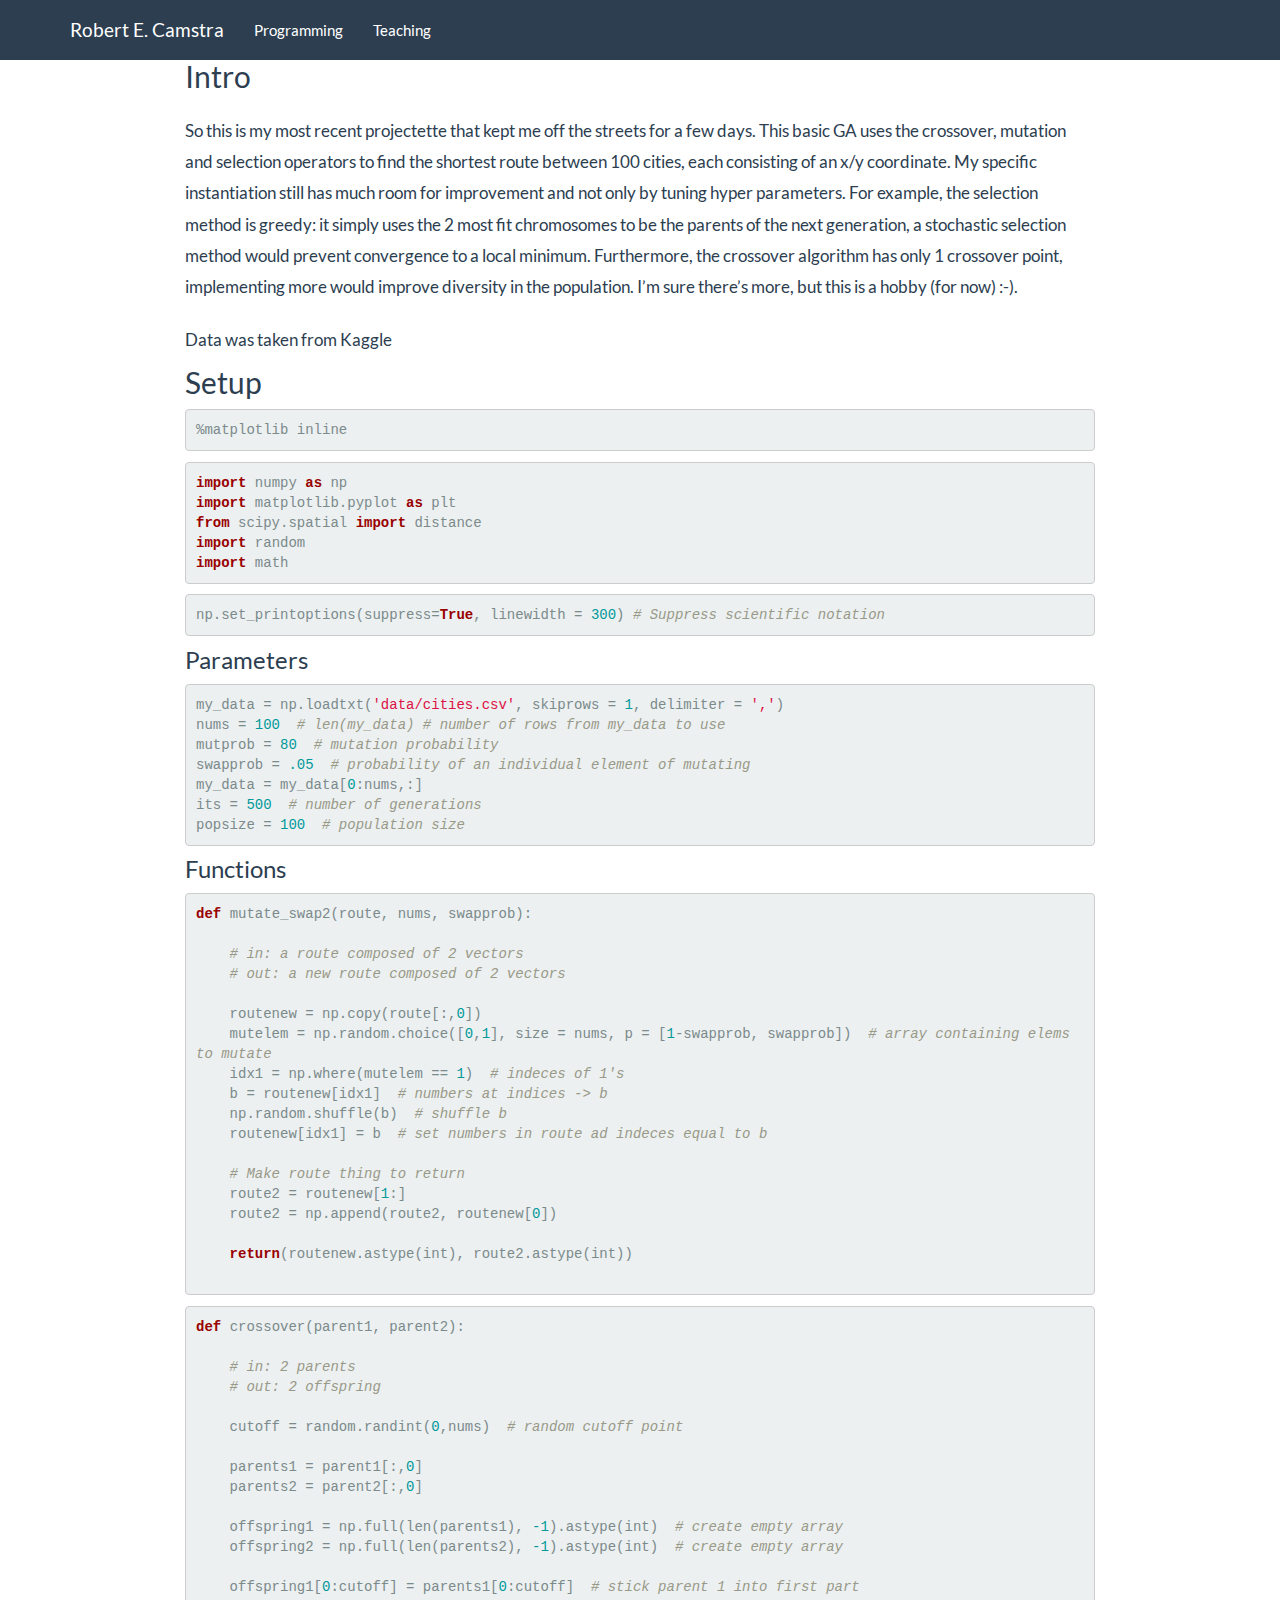
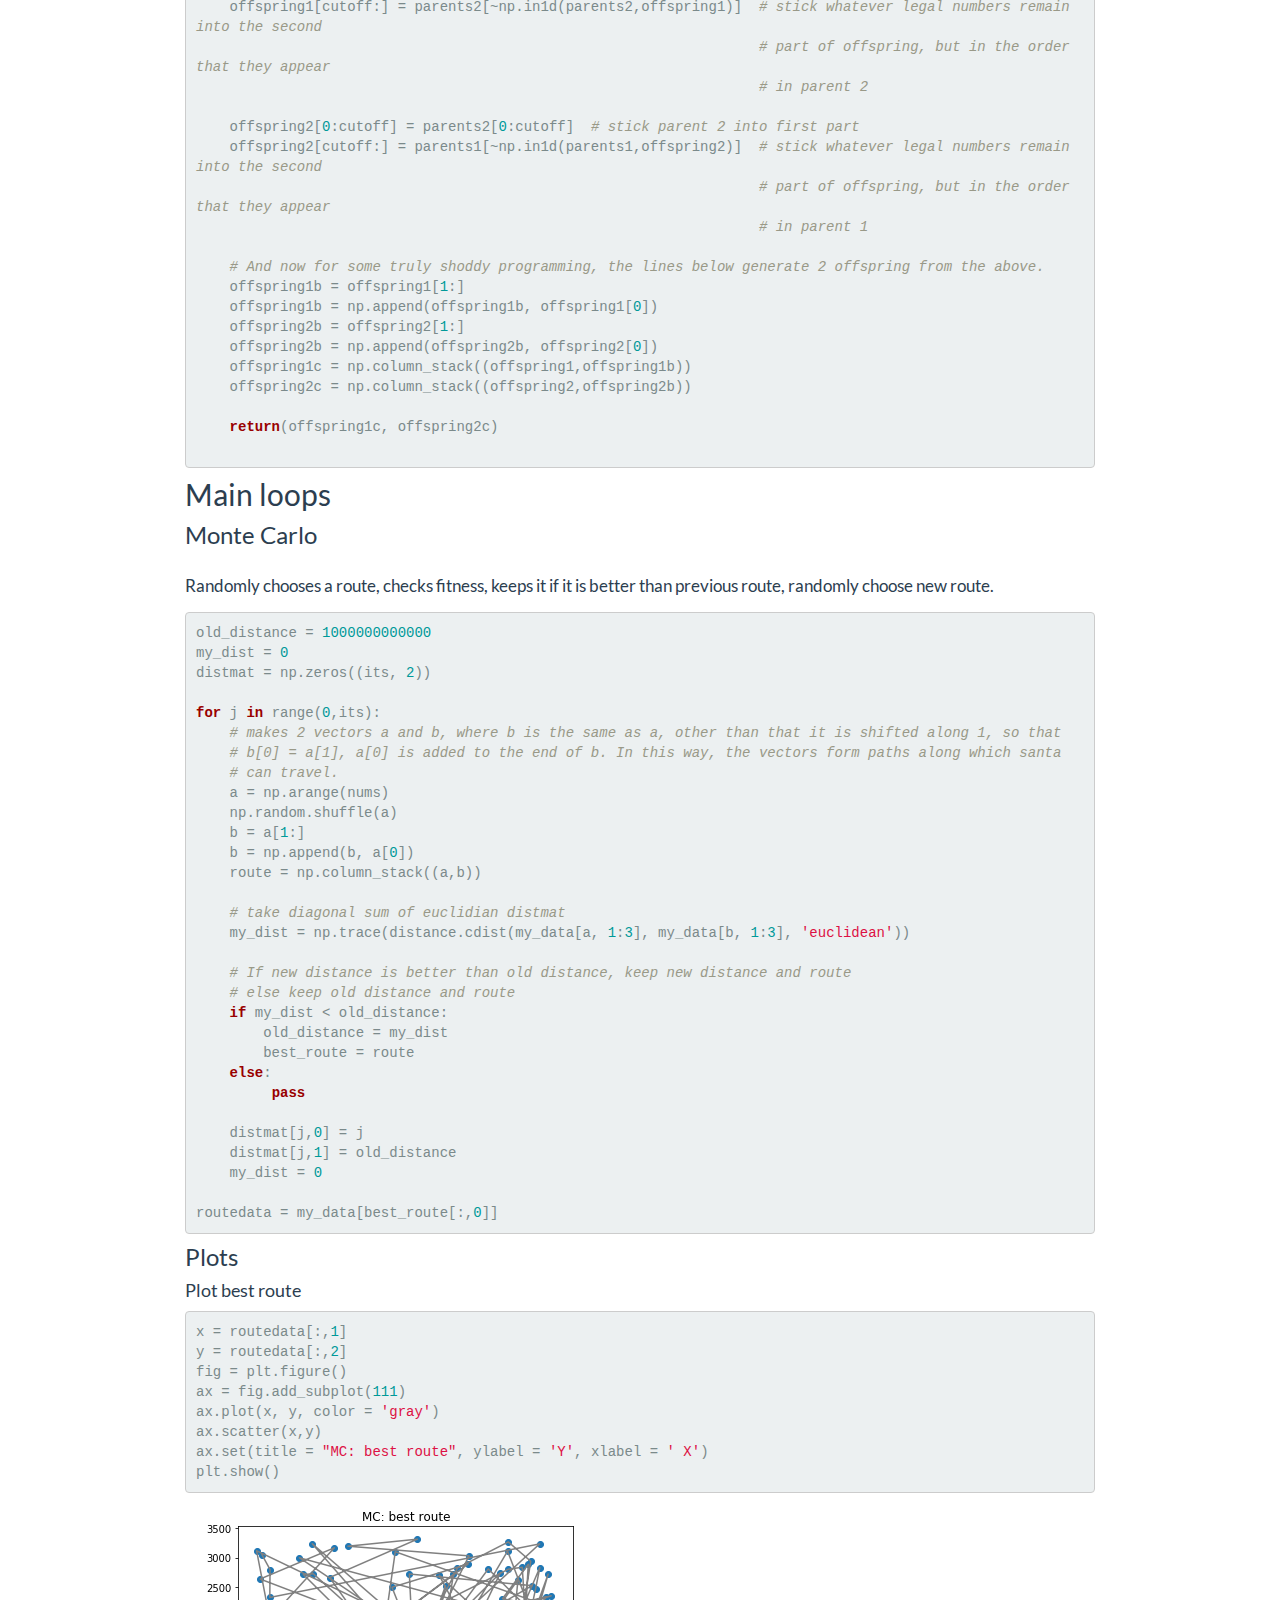
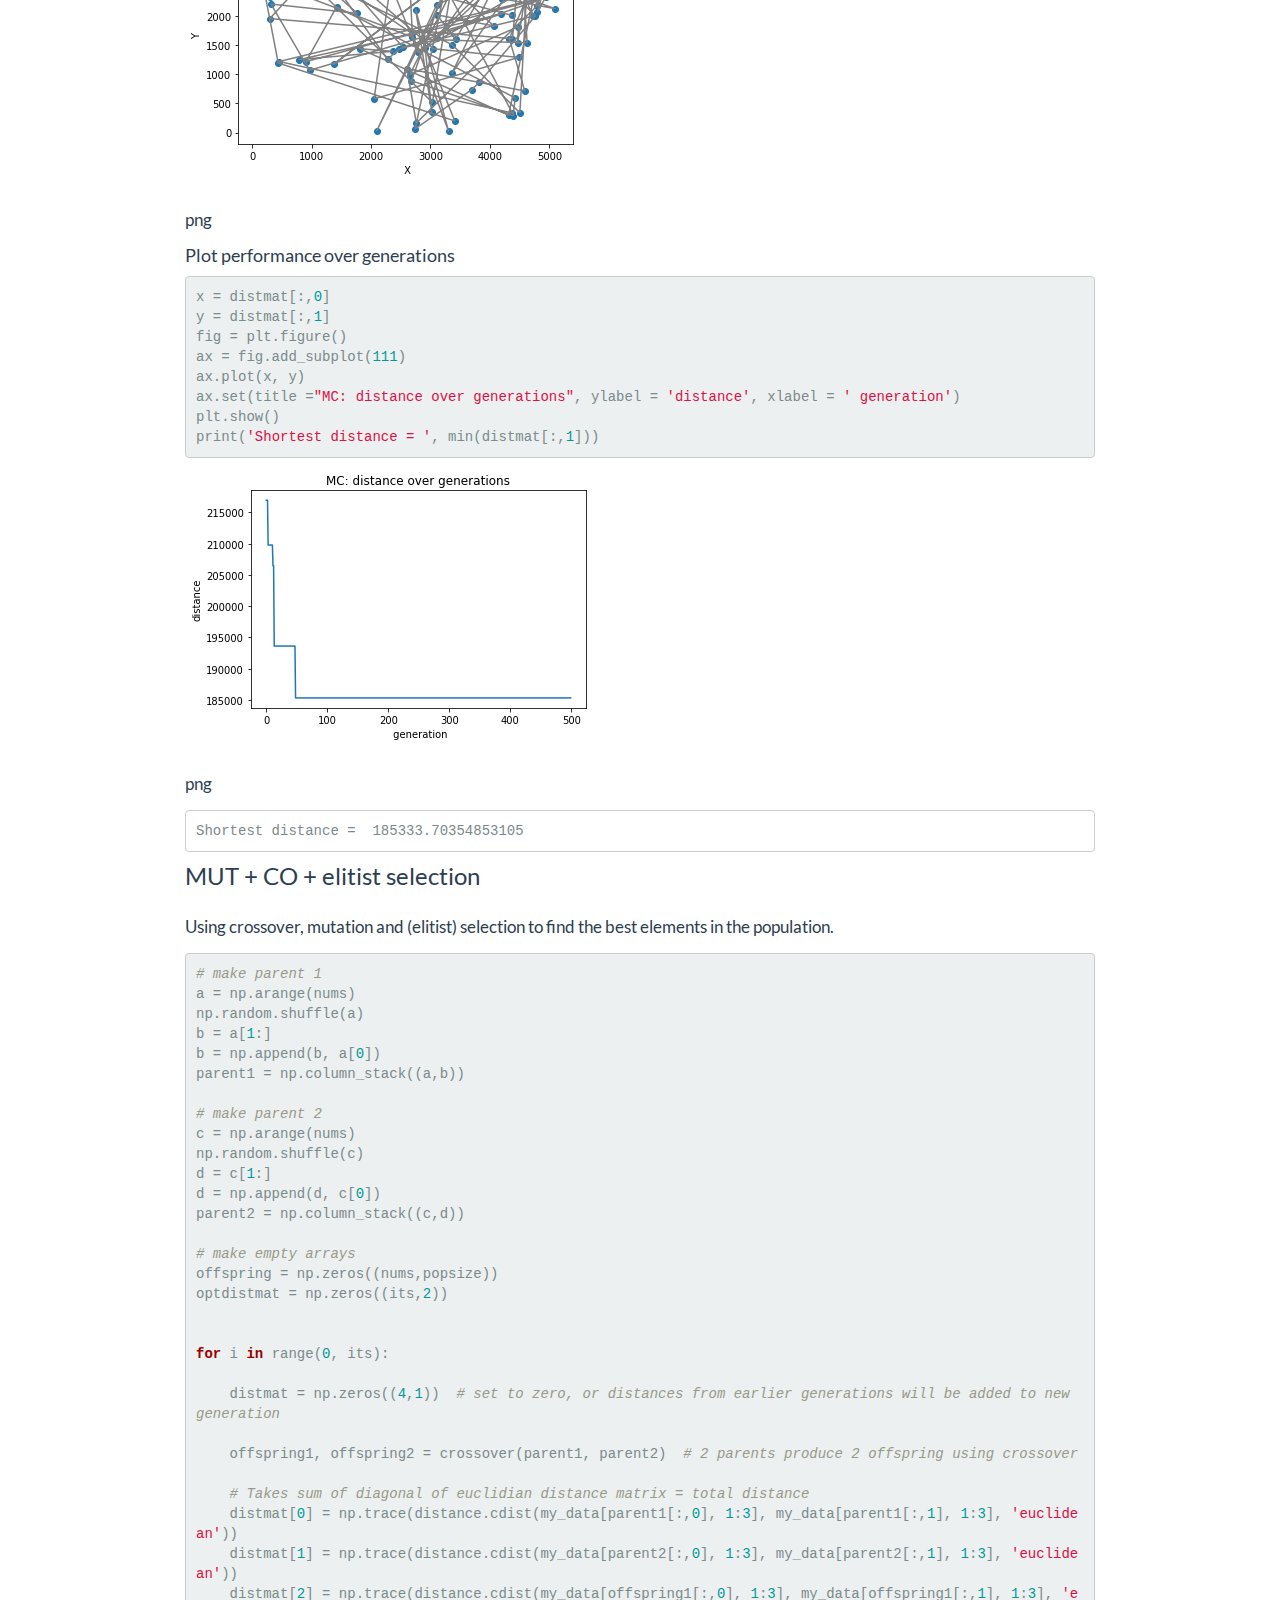
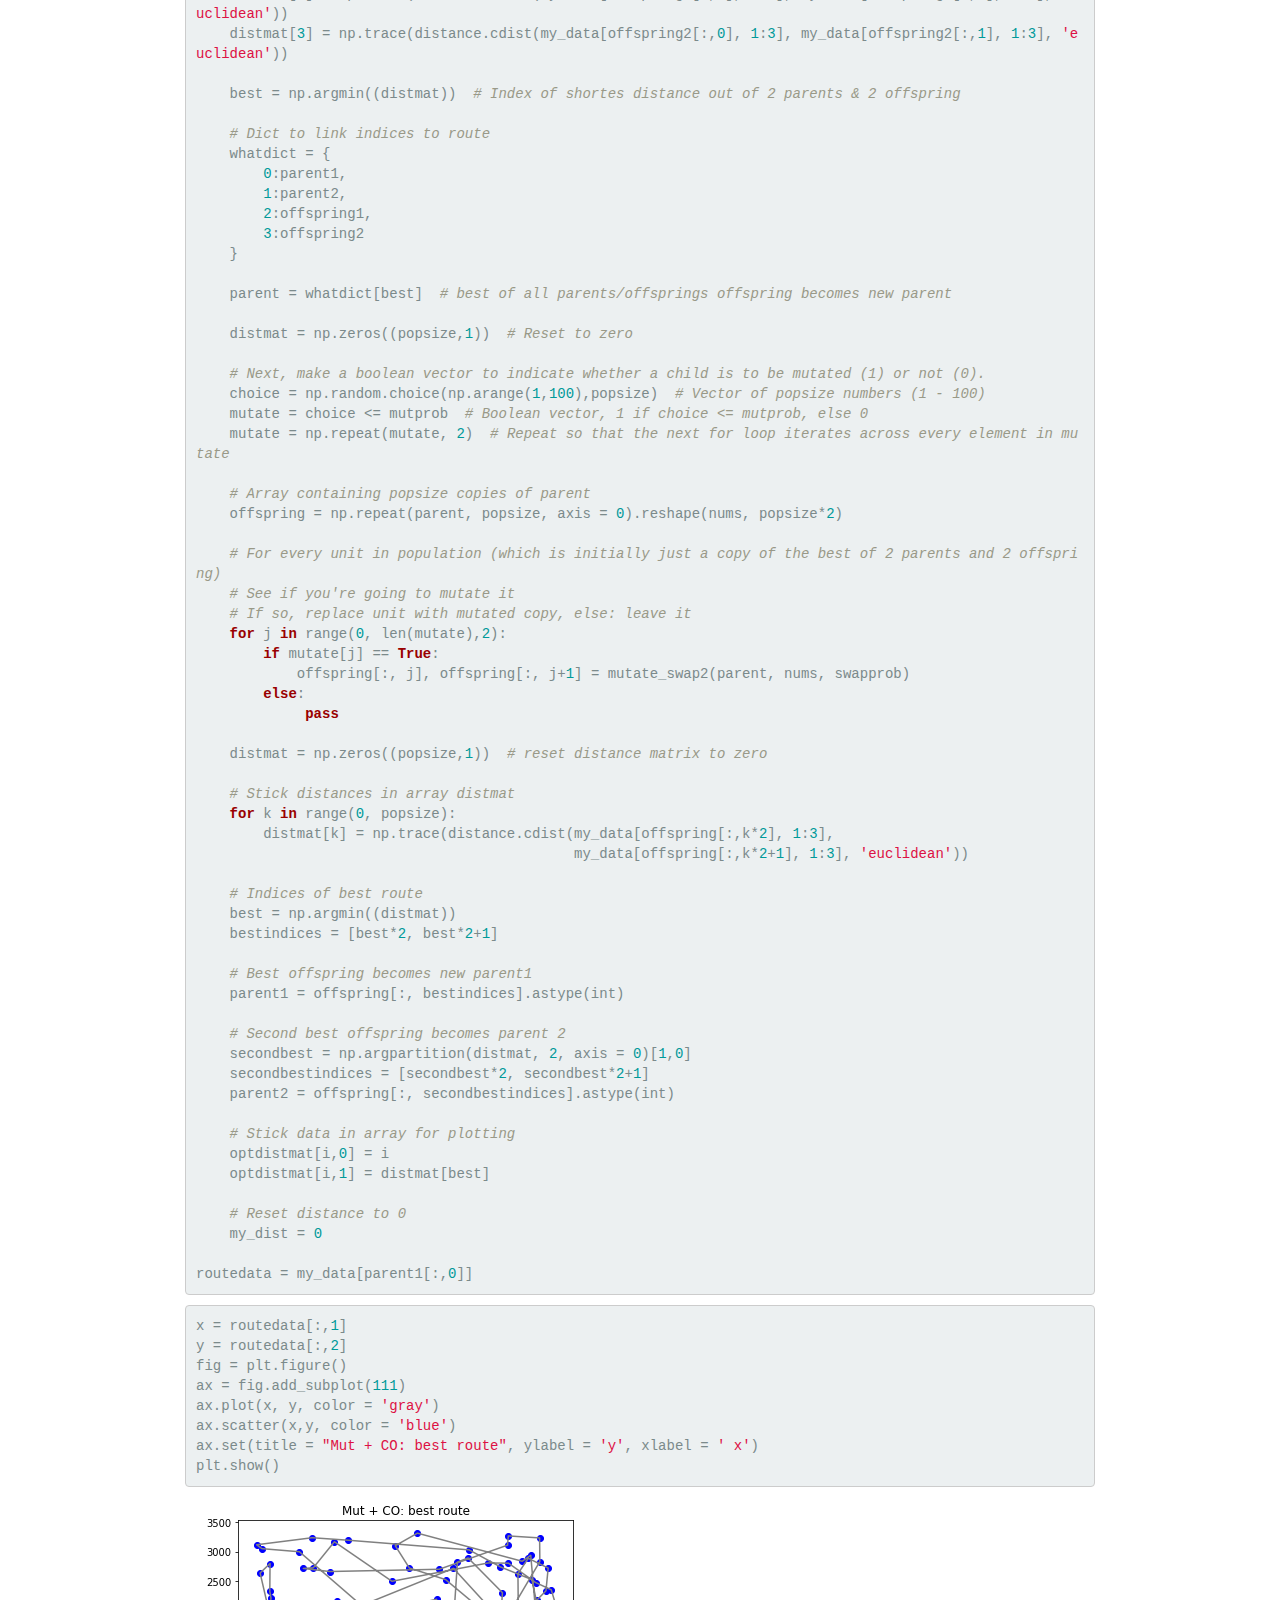
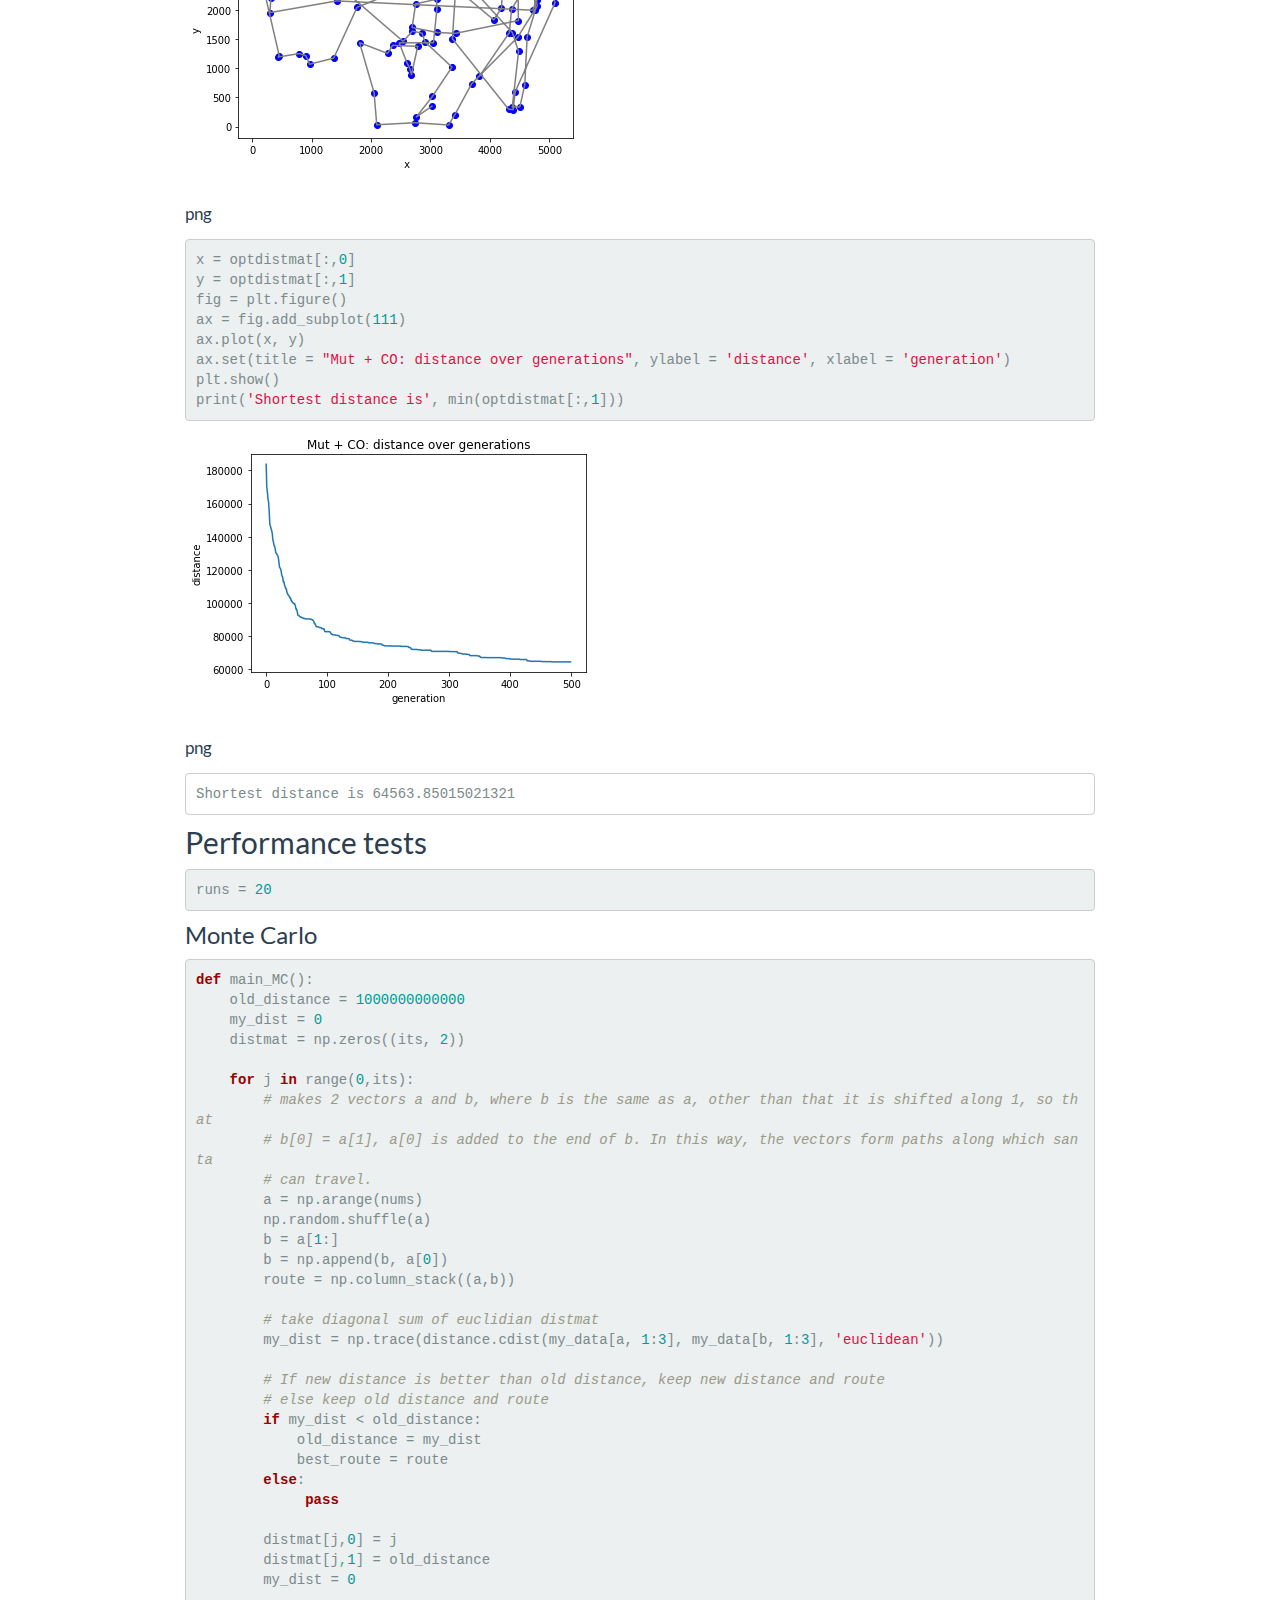
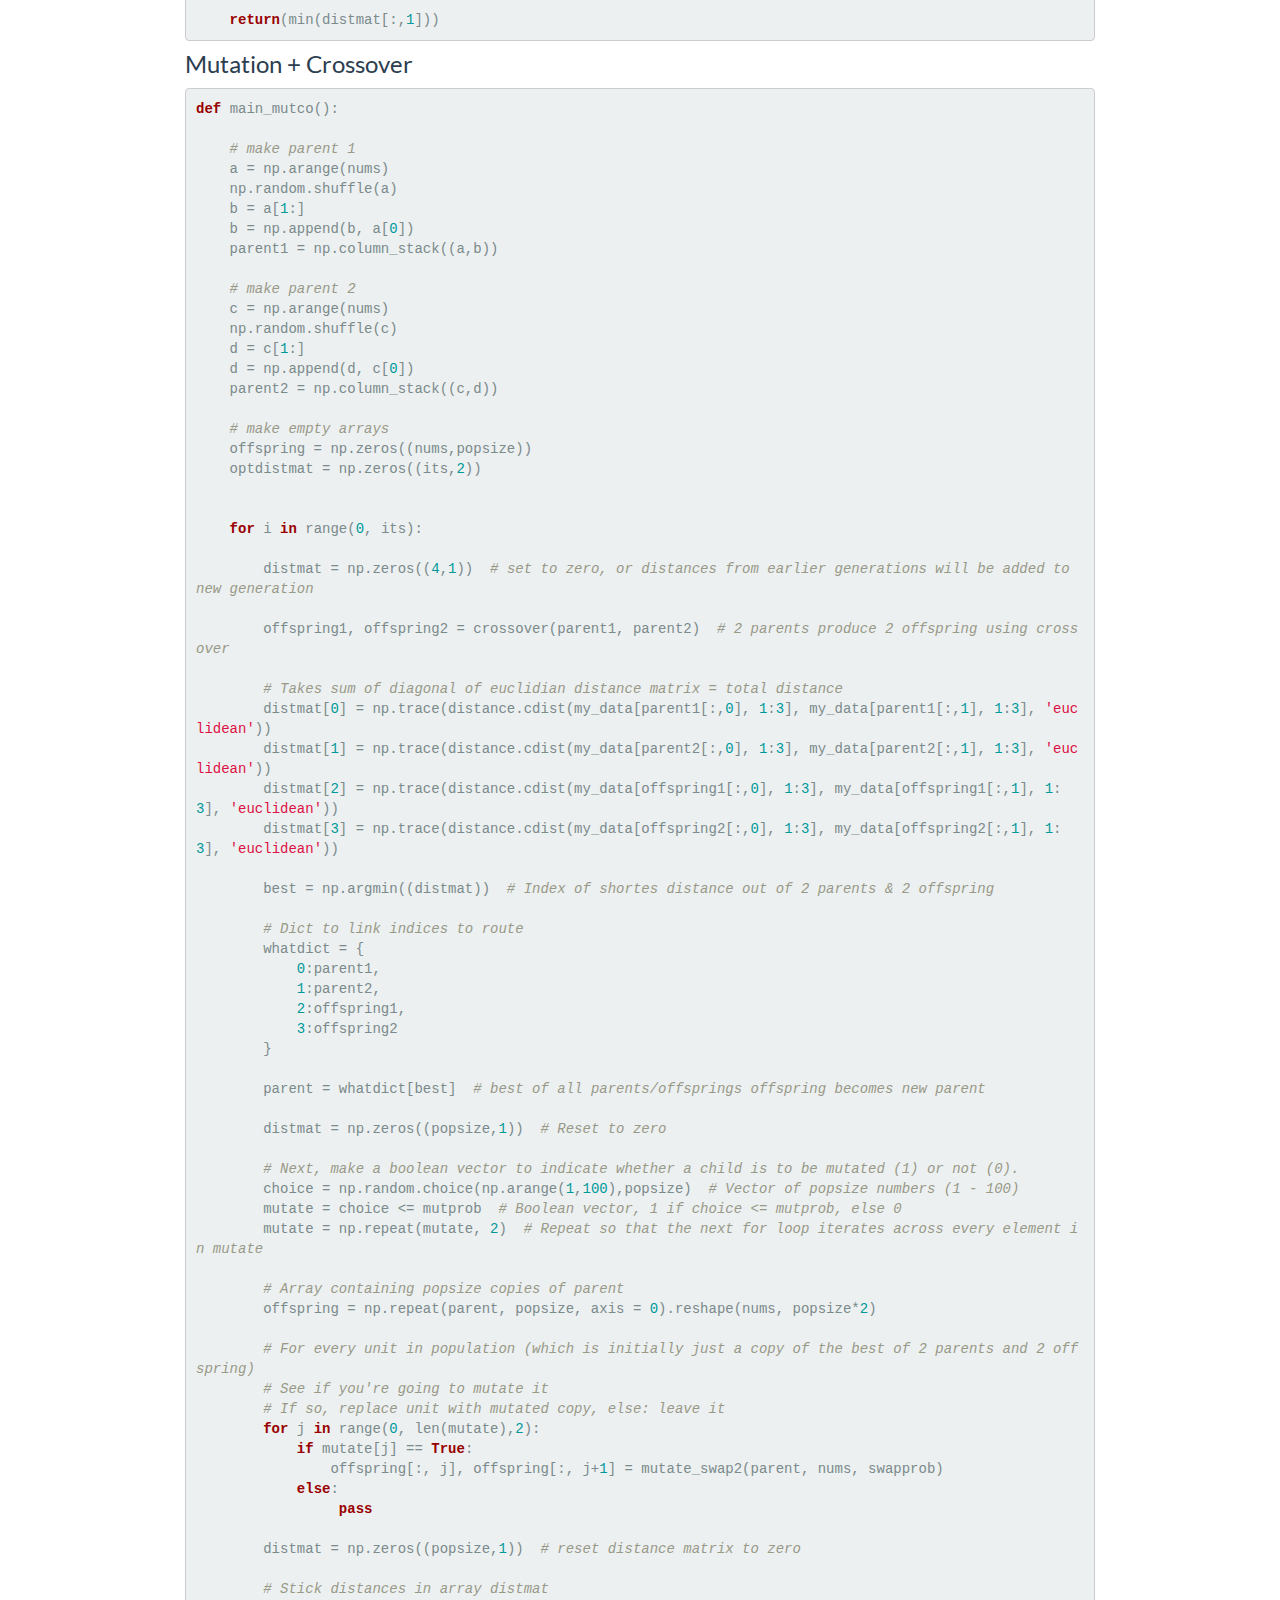
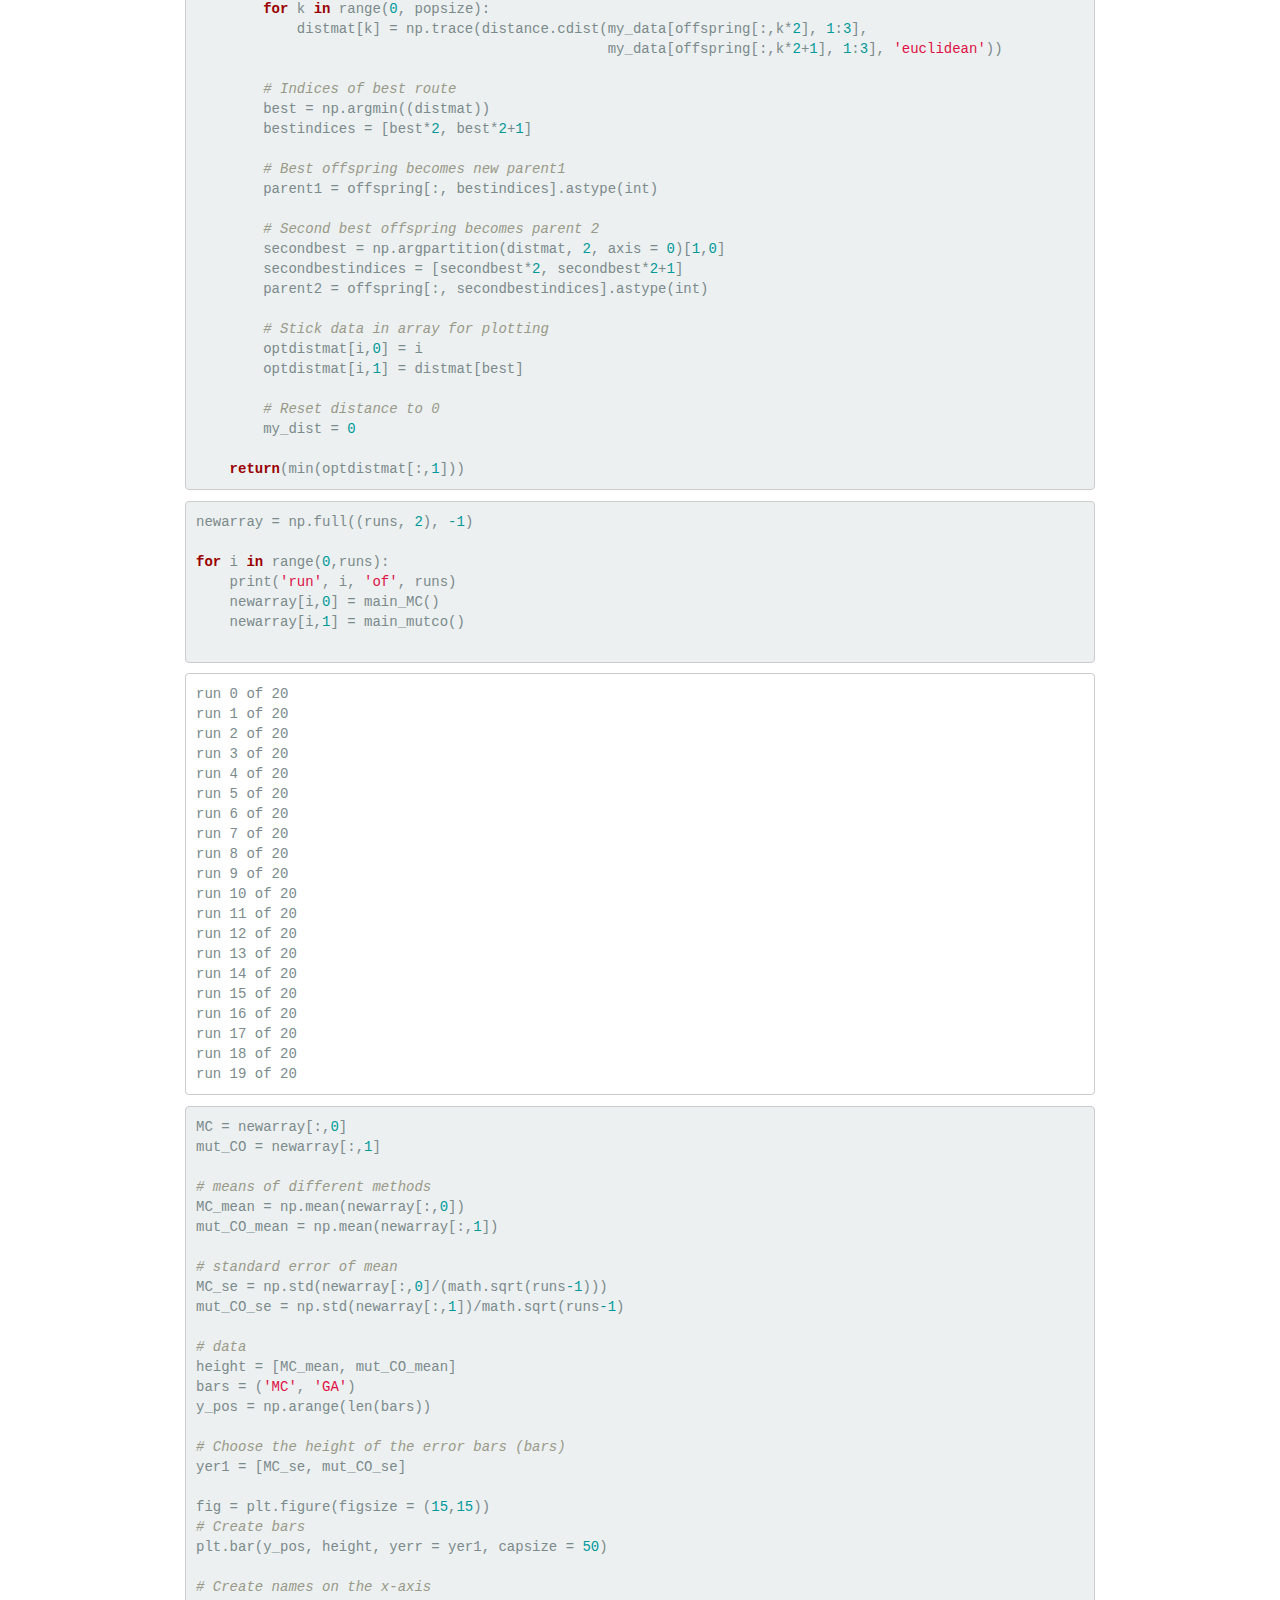
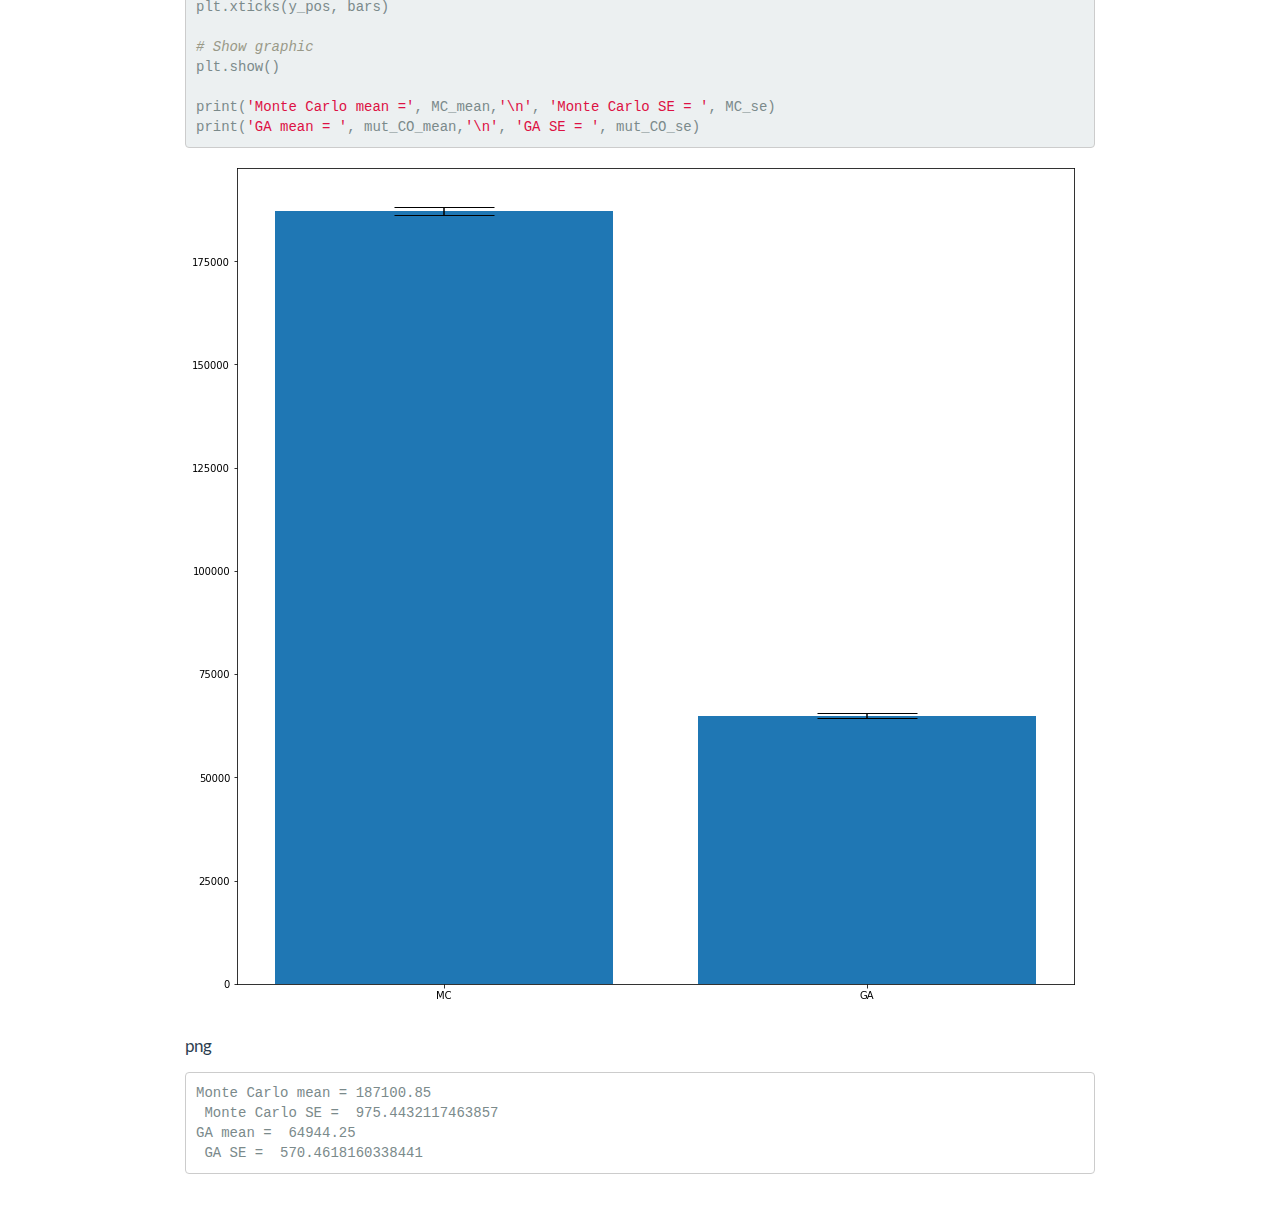
<file: GA.html>
<!DOCTYPE html>

<html xmlns="http://www.w3.org/1999/xhtml">

<head>

<meta charset="utf-8" />
<meta http-equiv="Content-Type" content="text/html; charset=utf-8" />
<meta name="generator" content="pandoc" />




<title></title>

<script src="site_libs/jquery-1.11.3/jquery.min.js"></script>
<meta name="viewport" content="width=device-width, initial-scale=1" />
<link href="site_libs/bootstrap-3.3.5/css/flatly.min.css" rel="stylesheet" />
<script src="site_libs/bootstrap-3.3.5/js/bootstrap.min.js"></script>
<script src="site_libs/bootstrap-3.3.5/shim/html5shiv.min.js"></script>
<script src="site_libs/bootstrap-3.3.5/shim/respond.min.js"></script>
<script src="site_libs/navigation-1.1/tabsets.js"></script>
<link href="site_libs/highlightjs-9.12.0/default.css" rel="stylesheet" />
<script src="site_libs/highlightjs-9.12.0/highlight.js"></script>

<style type="text/css">code{white-space: pre;}</style>
<style type="text/css">
  pre:not([class]) {
    background-color: white;
  }
</style>
<script type="text/javascript">
if (window.hljs) {
  hljs.configure({languages: []});
  hljs.initHighlightingOnLoad();
  if (document.readyState && document.readyState === "complete") {
    window.setTimeout(function() { hljs.initHighlighting(); }, 0);
  }
}
</script>



<style type="text/css">
h1 {
  font-size: 34px;
}
h1.title {
  font-size: 38px;
}
h2 {
  font-size: 30px;
}
h3 {
  font-size: 24px;
}
h4 {
  font-size: 18px;
}
h5 {
  font-size: 16px;
}
h6 {
  font-size: 12px;
}
.table th:not([align]) {
  text-align: left;
}
</style>

<link rel="stylesheet" href="settings.css" type="text/css" />

</head>

<body>

<style type = "text/css">
.main-container {
  max-width: 940px;
  margin-left: auto;
  margin-right: auto;
}
code {
  color: inherit;
  background-color: rgba(0, 0, 0, 0.04);
}
img {
  max-width:100%;
  height: auto;
}
.tabbed-pane {
  padding-top: 12px;
}
.html-widget {
  margin-bottom: 20px;
}
button.code-folding-btn:focus {
  outline: none;
}
</style>


<style type="text/css">
/* padding for bootstrap navbar */
body {
  padding-top: 60px;
  padding-bottom: 40px;
}
/* offset scroll position for anchor links (for fixed navbar)  */
.section h1 {
  padding-top: 65px;
  margin-top: -65px;
}

.section h2 {
  padding-top: 65px;
  margin-top: -65px;
}
.section h3 {
  padding-top: 65px;
  margin-top: -65px;
}
.section h4 {
  padding-top: 65px;
  margin-top: -65px;
}
.section h5 {
  padding-top: 65px;
  margin-top: -65px;
}
.section h6 {
  padding-top: 65px;
  margin-top: -65px;
}
</style>

<script>
// manage active state of menu based on current page
$(document).ready(function () {
  // active menu anchor
  href = window.location.pathname
  href = href.substr(href.lastIndexOf('/') + 1)
  if (href === "")
    href = "index.html";
  var menuAnchor = $('a[href="' + href + '"]');

  // mark it active
  menuAnchor.parent().addClass('active');

  // if it's got a parent navbar menu mark it active as well
  menuAnchor.closest('li.dropdown').addClass('active');
});
</script>


<div class="container-fluid main-container">

<!-- tabsets -->
<script>
$(document).ready(function () {
  window.buildTabsets("TOC");
});
</script>

<!-- code folding -->






<div class="navbar navbar-default  navbar-fixed-top" role="navigation">
  <div class="container">
    <div class="navbar-header">
      <button type="button" class="navbar-toggle collapsed" data-toggle="collapse" data-target="#navbar">
        <span class="icon-bar"></span>
        <span class="icon-bar"></span>
        <span class="icon-bar"></span>
      </button>
      <a class="navbar-brand" href="index.html">Robert E. Camstra</a>
    </div>
    <div id="navbar" class="navbar-collapse collapse">
      <ul class="nav navbar-nav">
        <li>
  <a href="programming.html">Programming</a>
</li>
<li>
  <a href="teaching.html">Teaching</a>
</li>
      </ul>
      <ul class="nav navbar-nav navbar-right">
        <li>
  <a href="mailto:r.e.camstra@umail.leidenuniv.nl">
    <span class="fa fa-envelope fa-lg"></span>
     
  </a>
</li>
<li>
  <a href="http://github.com/rcam01">
    <span class="fa fa-github fa-lg"></span>
     
  </a>
</li>
<li>
  <a href="https://twitter.com/RobCamstra">
    <span class="fa fa-twitter fa-lg"></span>
     
  </a>
</li>
<li>
  <a href="https://www.linkedin.com/in/robcamstra">
    <span class="fa fa-linkedin fa-lg"></span>
     
  </a>
</li>
      </ul>
    </div><!--/.nav-collapse -->
  </div><!--/.container -->
</div><!--/.navbar -->

<div class="fluid-row" id="header">




</div>


<div id="intro" class="section level2">
<h2>Intro</h2>
<p>So this is my most recent projectette that kept me off the streets for a few days. This basic GA uses the crossover, mutation and selection operators to find the shortest route between 100 cities, each consisting of an x/y coordinate. My specific instantiation still has much room for improvement and not only by tuning hyper parameters. For example, the selection method is greedy: it simply uses the 2 most fit chromosomes to be the parents of the next generation, a stochastic selection method would prevent convergence to a local minimum. Furthermore, the crossover algorithm has only 1 crossover point, implementing more would improve diversity in the population. I’m sure there’s more, but this is a hobby (for now) :-).</p>
<p>Data was taken from Kaggle</p>
</div>
<div id="setup" class="section level2">
<h2>Setup</h2>
<pre class="python"><code>%matplotlib inline</code></pre>
<pre class="python"><code>import numpy as np
import matplotlib.pyplot as plt
from scipy.spatial import distance
import random
import math</code></pre>
<pre class="python"><code>np.set_printoptions(suppress=True, linewidth = 300) # Suppress scientific notation</code></pre>
<div id="parameters" class="section level3">
<h3>Parameters</h3>
<pre class="python"><code>my_data = np.loadtxt(&#39;data/cities.csv&#39;, skiprows = 1, delimiter = &#39;,&#39;)
nums = 100  # len(my_data) # number of rows from my_data to use
mutprob = 80  # mutation probability
swapprob = .05  # probability of an individual element of mutating
my_data = my_data[0:nums,:] 
its = 500  # number of generations
popsize = 100  # population size</code></pre>
</div>
<div id="functions" class="section level3">
<h3>Functions</h3>
<pre class="python"><code>def mutate_swap2(route, nums, swapprob):
    
    # in: a route composed of 2 vectors
    # out: a new route composed of 2 vectors
    
    routenew = np.copy(route[:,0])
    mutelem = np.random.choice([0,1], size = nums, p = [1-swapprob, swapprob])  # array containing elems to mutate
    idx1 = np.where(mutelem == 1)  # indeces of 1&#39;s
    b = routenew[idx1]  # numbers at indices -&gt; b
    np.random.shuffle(b)  # shuffle b
    routenew[idx1] = b  # set numbers in route ad indeces equal to b
    
    # Make route thing to return
    route2 = routenew[1:]
    route2 = np.append(route2, routenew[0])

    return(routenew.astype(int), route2.astype(int)) 
    </code></pre>
<pre class="python"><code>def crossover(parent1, parent2):
    
    # in: 2 parents
    # out: 2 offspring
    
    cutoff = random.randint(0,nums)  # random cutoff point
    
    parents1 = parent1[:,0]
    parents2 = parent2[:,0]
    
    offspring1 = np.full(len(parents1), -1).astype(int)  # create empty array
    offspring2 = np.full(len(parents2), -1).astype(int)  # create empty array
       
    offspring1[0:cutoff] = parents1[0:cutoff]  # stick parent 1 into first part
    offspring1[cutoff:] = parents2[~np.in1d(parents2,offspring1)]  # stick whatever legal numbers remain into the second
                                                                   # part of offspring, but in the order that they appear
                                                                   # in parent 2
                
    offspring2[0:cutoff] = parents2[0:cutoff]  # stick parent 2 into first part
    offspring2[cutoff:] = parents1[~np.in1d(parents1,offspring2)]  # stick whatever legal numbers remain into the second
                                                                   # part of offspring, but in the order that they appear
                                                                   # in parent 1
    
    # And now for some truly shoddy programming, the lines below generate 2 offspring from the above.
    offspring1b = offspring1[1:]
    offspring1b = np.append(offspring1b, offspring1[0])
    offspring2b = offspring2[1:]
    offspring2b = np.append(offspring2b, offspring2[0])
    offspring1c = np.column_stack((offspring1,offspring1b))
    offspring2c = np.column_stack((offspring2,offspring2b))
    
    return(offspring1c, offspring2c)
    </code></pre>
</div>
</div>
<div id="main-loops" class="section level2">
<h2>Main loops</h2>
<div id="monte-carlo" class="section level3">
<h3>Monte Carlo</h3>
<p>Randomly chooses a route, checks fitness, keeps it if it is better than previous route, randomly choose new route.</p>
<pre class="python"><code>old_distance = 1000000000000
my_dist = 0
distmat = np.zeros((its, 2))

for j in range(0,its):
    # makes 2 vectors a and b, where b is the same as a, other than that it is shifted along 1, so that
    # b[0] = a[1], a[0] is added to the end of b. In this way, the vectors form paths along which santa
    # can travel.
    a = np.arange(nums)
    np.random.shuffle(a)
    b = a[1:]
    b = np.append(b, a[0])
    route = np.column_stack((a,b))
    
    # take diagonal sum of euclidian distmat
    my_dist = np.trace(distance.cdist(my_data[a, 1:3], my_data[b, 1:3], &#39;euclidean&#39;)) 
    
    # If new distance is better than old distance, keep new distance and route
    # else keep old distance and route
    if my_dist &lt; old_distance:
        old_distance = my_dist
        best_route = route        
    else:
         pass

    distmat[j,0] = j
    distmat[j,1] = old_distance
    my_dist = 0

routedata = my_data[best_route[:,0]]    </code></pre>
</div>
<div id="plots" class="section level3">
<h3>Plots</h3>
<div id="plot-best-route" class="section level4">
<h4>Plot best route</h4>
<pre class="python"><code>x = routedata[:,1]
y = routedata[:,2]
fig = plt.figure()
ax = fig.add_subplot(111)
ax.plot(x, y, color = &#39;gray&#39;)
ax.scatter(x,y)
ax.set(title = &quot;MC: best route&quot;, ylabel = &#39;Y&#39;, xlabel = &#39; X&#39;)
plt.show()</code></pre>
<div class="figure">
<img src="output_15_0.png" alt="png" />
<p class="caption">png</p>
</div>
</div>
<div id="plot-performance-over-generations" class="section level4">
<h4>Plot performance over generations</h4>
<pre class="python"><code>x = distmat[:,0]
y = distmat[:,1]
fig = plt.figure()
ax = fig.add_subplot(111)
ax.plot(x, y)
ax.set(title =&quot;MC: distance over generations&quot;, ylabel = &#39;distance&#39;, xlabel = &#39; generation&#39;)
plt.show()
print(&#39;Shortest distance = &#39;, min(distmat[:,1]))</code></pre>
<div class="figure">
<img src="output_17_0.png" alt="png" />
<p class="caption">png</p>
</div>
<pre><code>Shortest distance =  185333.70354853105</code></pre>
</div>
</div>
<div id="mut-co-elitist-selection" class="section level3">
<h3>MUT + CO + elitist selection</h3>
<p>Using crossover, mutation and (elitist) selection to find the best elements in the population.</p>
<pre class="python"><code># make parent 1
a = np.arange(nums)
np.random.shuffle(a)
b = a[1:]
b = np.append(b, a[0])
parent1 = np.column_stack((a,b))

# make parent 2
c = np.arange(nums)
np.random.shuffle(c)
d = c[1:]
d = np.append(d, c[0])
parent2 = np.column_stack((c,d))

# make empty arrays
offspring = np.zeros((nums,popsize))
optdistmat = np.zeros((its,2))


for i in range(0, its):
    
    distmat = np.zeros((4,1))  # set to zero, or distances from earlier generations will be added to new generation

    offspring1, offspring2 = crossover(parent1, parent2)  # 2 parents produce 2 offspring using crossover

    # Takes sum of diagonal of euclidian distance matrix = total distance
    distmat[0] = np.trace(distance.cdist(my_data[parent1[:,0], 1:3], my_data[parent1[:,1], 1:3], &#39;euclidean&#39;))
    distmat[1] = np.trace(distance.cdist(my_data[parent2[:,0], 1:3], my_data[parent2[:,1], 1:3], &#39;euclidean&#39;))
    distmat[2] = np.trace(distance.cdist(my_data[offspring1[:,0], 1:3], my_data[offspring1[:,1], 1:3], &#39;euclidean&#39;))
    distmat[3] = np.trace(distance.cdist(my_data[offspring2[:,0], 1:3], my_data[offspring2[:,1], 1:3], &#39;euclidean&#39;))
    
    best = np.argmin((distmat))  # Index of shortes distance out of 2 parents &amp; 2 offspring
   
    # Dict to link indices to route
    whatdict = {
        0:parent1,
        1:parent2,
        2:offspring1,
        3:offspring2
    }
    
    parent = whatdict[best]  # best of all parents/offsprings offspring becomes new parent

    distmat = np.zeros((popsize,1))  # Reset to zero
    
    # Next, make a boolean vector to indicate whether a child is to be mutated (1) or not (0).
    choice = np.random.choice(np.arange(1,100),popsize)  # Vector of popsize numbers (1 - 100)
    mutate = choice &lt;= mutprob  # Boolean vector, 1 if choice &lt;= mutprob, else 0
    mutate = np.repeat(mutate, 2)  # Repeat so that the next for loop iterates across every element in mutate
    
    # Array containing popsize copies of parent
    offspring = np.repeat(parent, popsize, axis = 0).reshape(nums, popsize*2)
       
    # For every unit in population (which is initially just a copy of the best of 2 parents and 2 offspring)
    # See if you&#39;re going to mutate it
    # If so, replace unit with mutated copy, else: leave it
    for j in range(0, len(mutate),2):
        if mutate[j] == True:
            offspring[:, j], offspring[:, j+1] = mutate_swap2(parent, nums, swapprob)
        else:
             pass
    
    distmat = np.zeros((popsize,1))  # reset distance matrix to zero
    
    # Stick distances in array distmat
    for k in range(0, popsize):
        distmat[k] = np.trace(distance.cdist(my_data[offspring[:,k*2], 1:3], 
                                             my_data[offspring[:,k*2+1], 1:3], &#39;euclidean&#39;))
    
    # Indices of best route
    best = np.argmin((distmat))
    bestindices = [best*2, best*2+1]  
       
    # Best offspring becomes new parent1    
    parent1 = offspring[:, bestindices].astype(int)  
    
    # Second best offspring becomes parent 2
    secondbest = np.argpartition(distmat, 2, axis = 0)[1,0]
    secondbestindices = [secondbest*2, secondbest*2+1]
    parent2 = offspring[:, secondbestindices].astype(int)
    
    # Stick data in array for plotting
    optdistmat[i,0] = i
    optdistmat[i,1] = distmat[best]
    
    # Reset distance to 0
    my_dist = 0
    
routedata = my_data[parent1[:,0]]
</code></pre>
<pre class="python"><code>x = routedata[:,1]
y = routedata[:,2]
fig = plt.figure()
ax = fig.add_subplot(111)
ax.plot(x, y, color = &#39;gray&#39;)
ax.scatter(x,y, color = &#39;blue&#39;)
ax.set(title = &quot;Mut + CO: best route&quot;, ylabel = &#39;y&#39;, xlabel = &#39; x&#39;)
plt.show()</code></pre>
<div class="figure">
<img src="output_20_0.png" alt="png" />
<p class="caption">png</p>
</div>
<pre class="python"><code>x = optdistmat[:,0]
y = optdistmat[:,1]
fig = plt.figure()
ax = fig.add_subplot(111)
ax.plot(x, y)
ax.set(title = &quot;Mut + CO: distance over generations&quot;, ylabel = &#39;distance&#39;, xlabel = &#39;generation&#39;)
plt.show()
print(&#39;Shortest distance is&#39;, min(optdistmat[:,1]))</code></pre>
<div class="figure">
<img src="output_21_0.png" alt="png" />
<p class="caption">png</p>
</div>
<pre><code>Shortest distance is 64563.85015021321</code></pre>
</div>
</div>
<div id="performance-tests" class="section level2">
<h2>Performance tests</h2>
<pre class="python"><code>runs = 20</code></pre>
<div id="monte-carlo-1" class="section level3">
<h3>Monte Carlo</h3>
<pre class="python"><code>def main_MC():
    old_distance = 1000000000000
    my_dist = 0
    distmat = np.zeros((its, 2))

    for j in range(0,its):
        # makes 2 vectors a and b, where b is the same as a, other than that it is shifted along 1, so that
        # b[0] = a[1], a[0] is added to the end of b. In this way, the vectors form paths along which santa
        # can travel.
        a = np.arange(nums)
        np.random.shuffle(a)
        b = a[1:]
        b = np.append(b, a[0])
        route = np.column_stack((a,b))

        # take diagonal sum of euclidian distmat
        my_dist = np.trace(distance.cdist(my_data[a, 1:3], my_data[b, 1:3], &#39;euclidean&#39;)) 

        # If new distance is better than old distance, keep new distance and route
        # else keep old distance and route
        if my_dist &lt; old_distance:
            old_distance = my_dist
            best_route = route        
        else:
             pass

        distmat[j,0] = j
        distmat[j,1] = old_distance
        my_dist = 0

    return(min(distmat[:,1]))</code></pre>
</div>
<div id="mutation-crossover" class="section level3">
<h3>Mutation + Crossover</h3>
<pre class="python"><code>def main_mutco():

    # make parent 1
    a = np.arange(nums)
    np.random.shuffle(a)
    b = a[1:]
    b = np.append(b, a[0])
    parent1 = np.column_stack((a,b))

    # make parent 2
    c = np.arange(nums)
    np.random.shuffle(c)
    d = c[1:]
    d = np.append(d, c[0])
    parent2 = np.column_stack((c,d))

    # make empty arrays
    offspring = np.zeros((nums,popsize))
    optdistmat = np.zeros((its,2))


    for i in range(0, its):

        distmat = np.zeros((4,1))  # set to zero, or distances from earlier generations will be added to new generation

        offspring1, offspring2 = crossover(parent1, parent2)  # 2 parents produce 2 offspring using crossover

        # Takes sum of diagonal of euclidian distance matrix = total distance
        distmat[0] = np.trace(distance.cdist(my_data[parent1[:,0], 1:3], my_data[parent1[:,1], 1:3], &#39;euclidean&#39;))
        distmat[1] = np.trace(distance.cdist(my_data[parent2[:,0], 1:3], my_data[parent2[:,1], 1:3], &#39;euclidean&#39;))
        distmat[2] = np.trace(distance.cdist(my_data[offspring1[:,0], 1:3], my_data[offspring1[:,1], 1:3], &#39;euclidean&#39;))
        distmat[3] = np.trace(distance.cdist(my_data[offspring2[:,0], 1:3], my_data[offspring2[:,1], 1:3], &#39;euclidean&#39;))

        best = np.argmin((distmat))  # Index of shortes distance out of 2 parents &amp; 2 offspring

        # Dict to link indices to route
        whatdict = {
            0:parent1,
            1:parent2,
            2:offspring1,
            3:offspring2
        }

        parent = whatdict[best]  # best of all parents/offsprings offspring becomes new parent

        distmat = np.zeros((popsize,1))  # Reset to zero

        # Next, make a boolean vector to indicate whether a child is to be mutated (1) or not (0).
        choice = np.random.choice(np.arange(1,100),popsize)  # Vector of popsize numbers (1 - 100)
        mutate = choice &lt;= mutprob  # Boolean vector, 1 if choice &lt;= mutprob, else 0
        mutate = np.repeat(mutate, 2)  # Repeat so that the next for loop iterates across every element in mutate

        # Array containing popsize copies of parent
        offspring = np.repeat(parent, popsize, axis = 0).reshape(nums, popsize*2)

        # For every unit in population (which is initially just a copy of the best of 2 parents and 2 offspring)
        # See if you&#39;re going to mutate it
        # If so, replace unit with mutated copy, else: leave it
        for j in range(0, len(mutate),2):
            if mutate[j] == True:
                offspring[:, j], offspring[:, j+1] = mutate_swap2(parent, nums, swapprob)
            else:
                 pass

        distmat = np.zeros((popsize,1))  # reset distance matrix to zero

        # Stick distances in array distmat
        for k in range(0, popsize):
            distmat[k] = np.trace(distance.cdist(my_data[offspring[:,k*2], 1:3], 
                                                 my_data[offspring[:,k*2+1], 1:3], &#39;euclidean&#39;))

        # Indices of best route
        best = np.argmin((distmat))
        bestindices = [best*2, best*2+1]  

        # Best offspring becomes new parent1    
        parent1 = offspring[:, bestindices].astype(int)  

        # Second best offspring becomes parent 2
        secondbest = np.argpartition(distmat, 2, axis = 0)[1,0]
        secondbestindices = [secondbest*2, secondbest*2+1]
        parent2 = offspring[:, secondbestindices].astype(int)

        # Stick data in array for plotting
        optdistmat[i,0] = i
        optdistmat[i,1] = distmat[best]

        # Reset distance to 0
        my_dist = 0
        
    return(min(optdistmat[:,1]))
</code></pre>
<pre class="python"><code>newarray = np.full((runs, 2), -1)

for i in range(0,runs):
    print(&#39;run&#39;, i, &#39;of&#39;, runs)
    newarray[i,0] = main_MC()
    newarray[i,1] = main_mutco()
    </code></pre>
<pre><code>run 0 of 20
run 1 of 20
run 2 of 20
run 3 of 20
run 4 of 20
run 5 of 20
run 6 of 20
run 7 of 20
run 8 of 20
run 9 of 20
run 10 of 20
run 11 of 20
run 12 of 20
run 13 of 20
run 14 of 20
run 15 of 20
run 16 of 20
run 17 of 20
run 18 of 20
run 19 of 20</code></pre>
<pre class="python"><code>MC = newarray[:,0]
mut_CO = newarray[:,1]

# means of different methods
MC_mean = np.mean(newarray[:,0])
mut_CO_mean = np.mean(newarray[:,1])

# standard error of mean
MC_se = np.std(newarray[:,0]/(math.sqrt(runs-1)))
mut_CO_se = np.std(newarray[:,1])/math.sqrt(runs-1)

# data
height = [MC_mean, mut_CO_mean]
bars = (&#39;MC&#39;, &#39;GA&#39;)
y_pos = np.arange(len(bars))
 
# Choose the height of the error bars (bars)
yer1 = [MC_se, mut_CO_se]

fig = plt.figure(figsize = (15,15))
# Create bars
plt.bar(y_pos, height, yerr = yer1, capsize = 50)
 
# Create names on the x-axis
plt.xticks(y_pos, bars)
 
# Show graphic
plt.show()

print(&#39;Monte Carlo mean =&#39;, MC_mean,&#39;\n&#39;, &#39;Monte Carlo SE = &#39;, MC_se)
print(&#39;GA mean = &#39;, mut_CO_mean,&#39;\n&#39;, &#39;GA SE = &#39;, mut_CO_se)
</code></pre>
<div class="figure">
<img src="output_29_0.png" alt="png" />
<p class="caption">png</p>
</div>
<pre><code>Monte Carlo mean = 187100.85 
 Monte Carlo SE =  975.4432117463857
GA mean =  64944.25 
 GA SE =  570.4618160338441</code></pre>
</div>
</div>




</div>

<script>

// add bootstrap table styles to pandoc tables
function bootstrapStylePandocTables() {
  $('tr.header').parent('thead').parent('table').addClass('table table-condensed');
}
$(document).ready(function () {
  bootstrapStylePandocTables();
});


</script>

<!-- dynamically load mathjax for compatibility with self-contained -->
<script>
  (function () {
    var script = document.createElement("script");
    script.type = "text/javascript";
    script.src  = "https://mathjax.rstudio.com/latest/MathJax.js?config=TeX-AMS-MML_HTMLorMML";
    document.getElementsByTagName("head")[0].appendChild(script);
  })();
</script>

</body>
</html>
</file>
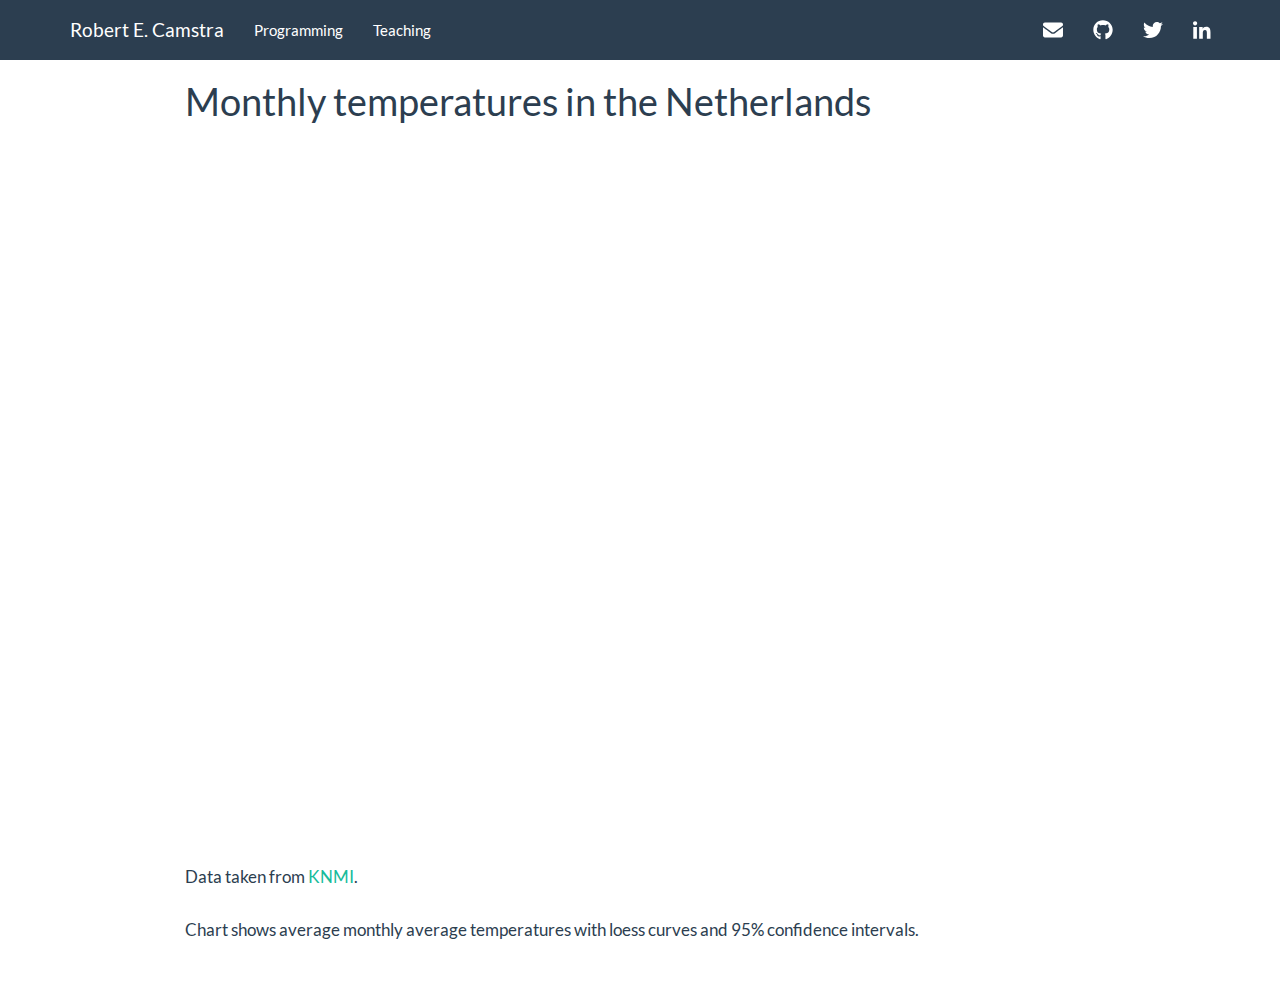
<file: temps.html>
<!DOCTYPE html>

<html xmlns="http://www.w3.org/1999/xhtml">

<head>

<meta charset="utf-8" />
<meta http-equiv="Content-Type" content="text/html; charset=utf-8" />
<meta name="generator" content="pandoc" />




<title>Monthly temperatures in the Netherlands</title>

<script src="site_libs/jquery-1.11.3/jquery.min.js"></script>
<meta name="viewport" content="width=device-width, initial-scale=1" />
<link href="site_libs/bootstrap-3.3.5/css/flatly.min.css" rel="stylesheet" />
<script src="site_libs/bootstrap-3.3.5/js/bootstrap.min.js"></script>
<script src="site_libs/bootstrap-3.3.5/shim/html5shiv.min.js"></script>
<script src="site_libs/bootstrap-3.3.5/shim/respond.min.js"></script>
<script src="site_libs/navigation-1.1/tabsets.js"></script>
<link href="site_libs/highlightjs-9.12.0/default.css" rel="stylesheet" />
<script src="site_libs/highlightjs-9.12.0/highlight.js"></script>
<link href="site_libs/font-awesome-5.0.13/css/fa-svg-with-js.css" rel="stylesheet" />
<script src="site_libs/font-awesome-5.0.13/js/fontawesome-all.min.js"></script>
<script src="site_libs/font-awesome-5.0.13/js/fa-v4-shims.min.js"></script>

<style type="text/css">code{white-space: pre;}</style>
<style type="text/css">
  pre:not([class]) {
    background-color: white;
  }
</style>
<script type="text/javascript">
if (window.hljs) {
  hljs.configure({languages: []});
  hljs.initHighlightingOnLoad();
  if (document.readyState && document.readyState === "complete") {
    window.setTimeout(function() { hljs.initHighlighting(); }, 0);
  }
}
</script>



<style type="text/css">
h1 {
  font-size: 34px;
}
h1.title {
  font-size: 38px;
}
h2 {
  font-size: 30px;
}
h3 {
  font-size: 24px;
}
h4 {
  font-size: 18px;
}
h5 {
  font-size: 16px;
}
h6 {
  font-size: 12px;
}
.table th:not([align]) {
  text-align: left;
}
</style>

<link rel="stylesheet" href="settings.css" type="text/css" />

</head>

<body>

<style type = "text/css">
.main-container {
  max-width: 940px;
  margin-left: auto;
  margin-right: auto;
}
code {
  color: inherit;
  background-color: rgba(0, 0, 0, 0.04);
}
img {
  max-width:100%;
  height: auto;
}
.tabbed-pane {
  padding-top: 12px;
}
.html-widget {
  margin-bottom: 20px;
}
button.code-folding-btn:focus {
  outline: none;
}
</style>


<style type="text/css">
/* padding for bootstrap navbar */
body {
  padding-top: 60px;
  padding-bottom: 40px;
}
/* offset scroll position for anchor links (for fixed navbar)  */
.section h1 {
  padding-top: 65px;
  margin-top: -65px;
}

.section h2 {
  padding-top: 65px;
  margin-top: -65px;
}
.section h3 {
  padding-top: 65px;
  margin-top: -65px;
}
.section h4 {
  padding-top: 65px;
  margin-top: -65px;
}
.section h5 {
  padding-top: 65px;
  margin-top: -65px;
}
.section h6 {
  padding-top: 65px;
  margin-top: -65px;
}
</style>

<script>
// manage active state of menu based on current page
$(document).ready(function () {
  // active menu anchor
  href = window.location.pathname
  href = href.substr(href.lastIndexOf('/') + 1)
  if (href === "")
    href = "index.html";
  var menuAnchor = $('a[href="' + href + '"]');

  // mark it active
  menuAnchor.parent().addClass('active');

  // if it's got a parent navbar menu mark it active as well
  menuAnchor.closest('li.dropdown').addClass('active');
});
</script>


<div class="container-fluid main-container">

<!-- tabsets -->
<script>
$(document).ready(function () {
  window.buildTabsets("TOC");
});
</script>

<!-- code folding -->






<div class="navbar navbar-default  navbar-fixed-top" role="navigation">
  <div class="container">
    <div class="navbar-header">
      <button type="button" class="navbar-toggle collapsed" data-toggle="collapse" data-target="#navbar">
        <span class="icon-bar"></span>
        <span class="icon-bar"></span>
        <span class="icon-bar"></span>
      </button>
      <a class="navbar-brand" href="index.html">Robert E. Camstra</a>
    </div>
    <div id="navbar" class="navbar-collapse collapse">
      <ul class="nav navbar-nav">
        <li>
  <a href="programming.html">Programming</a>
</li>
<li>
  <a href="teaching.html">Teaching</a>
</li>
      </ul>
      <ul class="nav navbar-nav navbar-right">
        <li>
  <a href="mailto:r.e.camstra@umail.leidenuniv.nl">
    <span class="fa fa-envelope fa-lg"></span>
     
  </a>
</li>
<li>
  <a href="http://github.com/rcam01">
    <span class="fa fa-github fa-lg"></span>
     
  </a>
</li>
<li>
  <a href="https://twitter.com/RobCamstra">
    <span class="fa fa-twitter fa-lg"></span>
     
  </a>
</li>
<li>
  <a href="https://www.linkedin.com/in/robcamstra">
    <span class="fa fa-linkedin fa-lg"></span>
     
  </a>
</li>
      </ul>
    </div><!--/.nav-collapse -->
  </div><!--/.container -->
</div><!--/.navbar -->

<div class="fluid-row" id="header">



<h1 class="title toc-ignore">Monthly temperatures in the Netherlands</h1>

</div>


<iframe src="https://robcamstra.shinyapps.io/weather1/" style="border: none; width: 120%; height: 700px;"></iframe>
</iframe>
<p>Data taken from <a href="http://projects.knmi.nl/klimatologie/daggegevens/selectie.cgi">KNMI</a>.</p>
<p>Chart shows average monthly average temperatures with loess curves and 95% confidence intervals.</p>




</div>

<script>

// add bootstrap table styles to pandoc tables
function bootstrapStylePandocTables() {
  $('tr.header').parent('thead').parent('table').addClass('table table-condensed');
}
$(document).ready(function () {
  bootstrapStylePandocTables();
});


</script>

<!-- dynamically load mathjax for compatibility with self-contained -->
<script>
  (function () {
    var script = document.createElement("script");
    script.type = "text/javascript";
    script.src  = "https://mathjax.rstudio.com/latest/MathJax.js?config=TeX-AMS-MML_HTMLorMML";
    document.getElementsByTagName("head")[0].appendChild(script);
  })();
</script>

</body>
</html>
</file>
<file: site_libs/highlightjs-9.12.0/default.css>
.hljs-literal {
  color: #990073;
}

.hljs-number {
  color: #099;
}

.hljs-comment {
  color: #998;
  font-style: italic;
}

.hljs-keyword {
  color: #900;
  font-weight: bold;
}

.hljs-string {
  color: #d14;
}
</file>
<file: settings.css>
.center {
  display: block;
  margin-left: auto;
  margin-right: auto;
  margin-top: 20px;
  width: 100%;
}

p {
  margin-top: 22px;
  line-height: 1.8;
  font-size: 13pt;
}
</file>
<file: site_libs/bootstrap-3.3.5/css/flatly.min.css>
@font-face {
  font-family: 'Lato';
  font-style: normal;
  font-weight: 400;
  src: url(fonts/Lato.ttf) format('truetype');
}
@font-face {
  font-family: 'Lato';
  font-style: normal;
  font-weight: 700;
  src: url(fonts/LatoBold.ttf) format('truetype');
}
@font-face {
  font-family: 'Lato';
  font-style: italic;
  font-weight: 400;
  src: url(fonts/LatoItalic.ttf) format('truetype');
}

/*!
 * bootswatch v3.3.6
 * Homepage: http://bootswatch.com
 * Copyright 2012-2015 Thomas Park
 * Licensed under MIT
 * Based on Bootstrap
*//*!
 * Bootstrap v3.3.6 (http://getbootstrap.com)
 * Copyright 2011-2015 Twitter, Inc.
 * Licensed under MIT (https://github.com/twbs/bootstrap/blob/master/LICENSE)
 *//*! normalize.css v3.0.3 | MIT License | github.com/necolas/normalize.css */html{font-family:sans-serif;-ms-text-size-adjust:100%;-webkit-text-size-adjust:100%}body{margin:0}article,aside,details,figcaption,figure,footer,header,hgroup,main,menu,nav,section,summary{display:block}audio,canvas,progress,video{display:inline-block;vertical-align:baseline}audio:not([controls]){display:none;height:0}[hidden],template{display:none}a{background-color:transparent}a:active,a:hover{outline:0}abbr[title]{border-bottom:1px dotted}b,strong{font-weight:bold}dfn{font-style:italic}h1{font-size:2em;margin:0.67em 0}mark{background:#ff0;color:#000}small{font-size:80%}sub,sup{font-size:75%;line-height:0;position:relative;vertical-align:baseline}sup{top:-0.5em}sub{bottom:-0.25em}img{border:0}svg:not(:root){overflow:hidden}figure{margin:1em 40px}hr{-webkit-box-sizing:content-box;-moz-box-sizing:content-box;box-sizing:content-box;height:0}pre{overflow:auto}code,kbd,pre,samp{font-family:monospace, monospace;font-size:1em}button,input,optgroup,select,textarea{color:inherit;font:inherit;margin:0}button{overflow:visible}button,select{text-transform:none}button,html input[type="button"],input[type="reset"],input[type="submit"]{-webkit-appearance:button;cursor:pointer}button[disabled],html input[disabled]{cursor:default}button::-moz-focus-inner,input::-moz-focus-inner{border:0;padding:0}input{line-height:normal}input[type="checkbox"],input[type="radio"]{-webkit-box-sizing:border-box;-moz-box-sizing:border-box;box-sizing:border-box;padding:0}input[type="number"]::-webkit-inner-spin-button,input[type="number"]::-webkit-outer-spin-button{height:auto}input[type="search"]{-webkit-appearance:textfield;-webkit-box-sizing:content-box;-moz-box-sizing:content-box;box-sizing:content-box}input[type="search"]::-webkit-search-cancel-button,input[type="search"]::-webkit-search-decoration{-webkit-appearance:none}fieldset{border:1px solid #c0c0c0;margin:0 2px;padding:0.35em 0.625em 0.75em}legend{border:0;padding:0}textarea{overflow:auto}optgroup{font-weight:bold}table{border-collapse:collapse;border-spacing:0}td,th{padding:0}/*! Source: https://github.com/h5bp/html5-boilerplate/blob/master/src/css/main.css */@media print{*,*:before,*:after{background:transparent !important;color:#000 !important;-webkit-box-shadow:none !important;box-shadow:none !important;text-shadow:none !important}a,a:visited{text-decoration:underline}a[href]:after{content:" (" attr(href) ")"}abbr[title]:after{content:" (" attr(title) ")"}a[href^="#"]:after,a[href^="javascript:"]:after{content:""}pre,blockquote{border:1px solid #999;page-break-inside:avoid}thead{display:table-header-group}tr,img{page-break-inside:avoid}img{max-width:100% !important}p,h2,h3{orphans:3;widows:3}h2,h3{page-break-after:avoid}.navbar{display:none}.btn>.caret,.dropup>.btn>.caret{border-top-color:#000 !important}.label{border:1px solid #000}.table{border-collapse:collapse !important}.table td,.table th{background-color:#fff !important}.table-bordered th,.table-bordered td{border:1px solid #ddd !important}}@font-face{font-family:'Glyphicons Halflings';src:url('../fonts/glyphicons-halflings-regular.eot');src:url('../fonts/glyphicons-halflings-regular.eot?#iefix') format('embedded-opentype'),url('../fonts/glyphicons-halflings-regular.woff') format('woff'),url('../fonts/glyphicons-halflings-regular.ttf') format('truetype'),url('../fonts/glyphicons-halflings-regular.svg#glyphicons_halflingsregular') format('svg')}.glyphicon{position:relative;top:1px;display:inline-block;font-family:'Glyphicons Halflings';font-style:normal;font-weight:normal;line-height:1;-webkit-font-smoothing:antialiased;-moz-osx-font-smoothing:grayscale}.glyphicon-asterisk:before{content:"\002a"}.glyphicon-plus:before{content:"\002b"}.glyphicon-euro:before,.glyphicon-eur:before{content:"\20ac"}.glyphicon-minus:before{content:"\2212"}.glyphicon-cloud:before{content:"\2601"}.glyphicon-envelope:before{content:"\2709"}.glyphicon-pencil:before{content:"\270f"}.glyphicon-glass:before{content:"\e001"}.glyphicon-music:before{content:"\e002"}.glyphicon-search:before{content:"\e003"}.glyphicon-heart:before{content:"\e005"}.glyphicon-star:before{content:"\e006"}.glyphicon-star-empty:before{content:"\e007"}.glyphicon-user:before{content:"\e008"}.glyphicon-film:before{content:"\e009"}.glyphicon-th-large:before{content:"\e010"}.glyphicon-th:before{content:"\e011"}.glyphicon-th-list:before{content:"\e012"}.glyphicon-ok:before{content:"\e013"}.glyphicon-remove:before{content:"\e014"}.glyphicon-zoom-in:before{content:"\e015"}.glyphicon-zoom-out:before{content:"\e016"}.glyphicon-off:before{content:"\e017"}.glyphicon-signal:before{content:"\e018"}.glyphicon-cog:before{content:"\e019"}.glyphicon-trash:before{content:"\e020"}.glyphicon-home:before{content:"\e021"}.glyphicon-file:before{content:"\e022"}.glyphicon-time:before{content:"\e023"}.glyphicon-road:before{content:"\e024"}.glyphicon-download-alt:before{content:"\e025"}.glyphicon-download:before{content:"\e026"}.glyphicon-upload:before{content:"\e027"}.glyphicon-inbox:before{content:"\e028"}.glyphicon-play-circle:before{content:"\e029"}.glyphicon-repeat:before{content:"\e030"}.glyphicon-refresh:before{content:"\e031"}.glyphicon-list-alt:before{content:"\e032"}.glyphicon-lock:before{content:"\e033"}.glyphicon-flag:before{content:"\e034"}.glyphicon-headphones:before{content:"\e035"}.glyphicon-volume-off:before{content:"\e036"}.glyphicon-volume-down:before{content:"\e037"}.glyphicon-volume-up:before{content:"\e038"}.glyphicon-qrcode:before{content:"\e039"}.glyphicon-barcode:before{content:"\e040"}.glyphicon-tag:before{content:"\e041"}.glyphicon-tags:before{content:"\e042"}.glyphicon-book:before{content:"\e043"}.glyphicon-bookmark:before{content:"\e044"}.glyphicon-print:before{content:"\e045"}.glyphicon-camera:before{content:"\e046"}.glyphicon-font:before{content:"\e047"}.glyphicon-bold:before{content:"\e048"}.glyphicon-italic:before{content:"\e049"}.glyphicon-text-height:before{content:"\e050"}.glyphicon-text-width:before{content:"\e051"}.glyphicon-align-left:before{content:"\e052"}.glyphicon-align-center:before{content:"\e053"}.glyphicon-align-right:before{content:"\e054"}.glyphicon-align-justify:before{content:"\e055"}.glyphicon-list:before{content:"\e056"}.glyphicon-indent-left:before{content:"\e057"}.glyphicon-indent-right:before{content:"\e058"}.glyphicon-facetime-video:before{content:"\e059"}.glyphicon-picture:before{content:"\e060"}.glyphicon-map-marker:before{content:"\e062"}.glyphicon-adjust:before{content:"\e063"}.glyphicon-tint:before{content:"\e064"}.glyphicon-edit:before{content:"\e065"}.glyphicon-share:before{content:"\e066"}.glyphicon-check:before{content:"\e067"}.glyphicon-move:before{content:"\e068"}.glyphicon-step-backward:before{content:"\e069"}.glyphicon-fast-backward:before{content:"\e070"}.glyphicon-backward:before{content:"\e071"}.glyphicon-play:before{content:"\e072"}.glyphicon-pause:before{content:"\e073"}.glyphicon-stop:before{content:"\e074"}.glyphicon-forward:before{content:"\e075"}.glyphicon-fast-forward:before{content:"\e076"}.glyphicon-step-forward:before{content:"\e077"}.glyphicon-eject:before{content:"\e078"}.glyphicon-chevron-left:before{content:"\e079"}.glyphicon-chevron-right:before{content:"\e080"}.glyphicon-plus-sign:before{content:"\e081"}.glyphicon-minus-sign:before{content:"\e082"}.glyphicon-remove-sign:before{content:"\e083"}.glyphicon-ok-sign:before{content:"\e084"}.glyphicon-question-sign:before{content:"\e085"}.glyphicon-info-sign:before{content:"\e086"}.glyphicon-screenshot:before{content:"\e087"}.glyphicon-remove-circle:before{content:"\e088"}.glyphicon-ok-circle:before{content:"\e089"}.glyphicon-ban-circle:before{content:"\e090"}.glyphicon-arrow-left:before{content:"\e091"}.glyphicon-arrow-right:before{content:"\e092"}.glyphicon-arrow-up:before{content:"\e093"}.glyphicon-arrow-down:before{content:"\e094"}.glyphicon-share-alt:before{content:"\e095"}.glyphicon-resize-full:before{content:"\e096"}.glyphicon-resize-small:before{content:"\e097"}.glyphicon-exclamation-sign:before{content:"\e101"}.glyphicon-gift:before{content:"\e102"}.glyphicon-leaf:before{content:"\e103"}.glyphicon-fire:before{content:"\e104"}.glyphicon-eye-open:before{content:"\e105"}.glyphicon-eye-close:before{content:"\e106"}.glyphicon-warning-sign:before{content:"\e107"}.glyphicon-plane:before{content:"\e108"}.glyphicon-calendar:before{content:"\e109"}.glyphicon-random:before{content:"\e110"}.glyphicon-comment:before{content:"\e111"}.glyphicon-magnet:before{content:"\e112"}.glyphicon-chevron-up:before{content:"\e113"}.glyphicon-chevron-down:before{content:"\e114"}.glyphicon-retweet:before{content:"\e115"}.glyphicon-shopping-cart:before{content:"\e116"}.glyphicon-folder-close:before{content:"\e117"}.glyphicon-folder-open:before{content:"\e118"}.glyphicon-resize-vertical:before{content:"\e119"}.glyphicon-resize-horizontal:before{content:"\e120"}.glyphicon-hdd:before{content:"\e121"}.glyphicon-bullhorn:before{content:"\e122"}.glyphicon-bell:before{content:"\e123"}.glyphicon-certificate:before{content:"\e124"}.glyphicon-thumbs-up:before{content:"\e125"}.glyphicon-thumbs-down:before{content:"\e126"}.glyphicon-hand-right:before{content:"\e127"}.glyphicon-hand-left:before{content:"\e128"}.glyphicon-hand-up:before{content:"\e129"}.glyphicon-hand-down:before{content:"\e130"}.glyphicon-circle-arrow-right:before{content:"\e131"}.glyphicon-circle-arrow-left:before{content:"\e132"}.glyphicon-circle-arrow-up:before{content:"\e133"}.glyphicon-circle-arrow-down:before{content:"\e134"}.glyphicon-globe:before{content:"\e135"}.glyphicon-wrench:before{content:"\e136"}.glyphicon-tasks:before{content:"\e137"}.glyphicon-filter:before{content:"\e138"}.glyphicon-briefcase:before{content:"\e139"}.glyphicon-fullscreen:before{content:"\e140"}.glyphicon-dashboard:before{content:"\e141"}.glyphicon-paperclip:before{content:"\e142"}.glyphicon-heart-empty:before{content:"\e143"}.glyphicon-link:before{content:"\e144"}.glyphicon-phone:before{content:"\e145"}.glyphicon-pushpin:before{content:"\e146"}.glyphicon-usd:before{content:"\e148"}.glyphicon-gbp:before{content:"\e149"}.glyphicon-sort:before{content:"\e150"}.glyphicon-sort-by-alphabet:before{content:"\e151"}.glyphicon-sort-by-alphabet-alt:before{content:"\e152"}.glyphicon-sort-by-order:before{content:"\e153"}.glyphicon-sort-by-order-alt:before{content:"\e154"}.glyphicon-sort-by-attributes:before{content:"\e155"}.glyphicon-sort-by-attributes-alt:before{content:"\e156"}.glyphicon-unchecked:before{content:"\e157"}.glyphicon-expand:before{content:"\e158"}.glyphicon-collapse-down:before{content:"\e159"}.glyphicon-collapse-up:before{content:"\e160"}.glyphicon-log-in:before{content:"\e161"}.glyphicon-flash:before{content:"\e162"}.glyphicon-log-out:before{content:"\e163"}.glyphicon-new-window:before{content:"\e164"}.glyphicon-record:before{content:"\e165"}.glyphicon-save:before{content:"\e166"}.glyphicon-open:before{content:"\e167"}.glyphicon-saved:before{content:"\e168"}.glyphicon-import:before{content:"\e169"}.glyphicon-export:before{content:"\e170"}.glyphicon-send:before{content:"\e171"}.glyphicon-floppy-disk:before{content:"\e172"}.glyphicon-floppy-saved:before{content:"\e173"}.glyphicon-floppy-remove:before{content:"\e174"}.glyphicon-floppy-save:before{content:"\e175"}.glyphicon-floppy-open:before{content:"\e176"}.glyphicon-credit-card:before{content:"\e177"}.glyphicon-transfer:before{content:"\e178"}.glyphicon-cutlery:before{content:"\e179"}.glyphicon-header:before{content:"\e180"}.glyphicon-compressed:before{content:"\e181"}.glyphicon-earphone:before{content:"\e182"}.glyphicon-phone-alt:before{content:"\e183"}.glyphicon-tower:before{content:"\e184"}.glyphicon-stats:before{content:"\e185"}.glyphicon-sd-video:before{content:"\e186"}.glyphicon-hd-video:before{content:"\e187"}.glyphicon-subtitles:before{content:"\e188"}.glyphicon-sound-stereo:before{content:"\e189"}.glyphicon-sound-dolby:before{content:"\e190"}.glyphicon-sound-5-1:before{content:"\e191"}.glyphicon-sound-6-1:before{content:"\e192"}.glyphicon-sound-7-1:before{content:"\e193"}.glyphicon-copyright-mark:before{content:"\e194"}.glyphicon-registration-mark:before{content:"\e195"}.glyphicon-cloud-download:before{content:"\e197"}.glyphicon-cloud-upload:before{content:"\e198"}.glyphicon-tree-conifer:before{content:"\e199"}.glyphicon-tree-deciduous:before{content:"\e200"}.glyphicon-cd:before{content:"\e201"}.glyphicon-save-file:before{content:"\e202"}.glyphicon-open-file:before{content:"\e203"}.glyphicon-level-up:before{content:"\e204"}.glyphicon-copy:before{content:"\e205"}.glyphicon-paste:before{content:"\e206"}.glyphicon-alert:before{content:"\e209"}.glyphicon-equalizer:before{content:"\e210"}.glyphicon-king:before{content:"\e211"}.glyphicon-queen:before{content:"\e212"}.glyphicon-pawn:before{content:"\e213"}.glyphicon-bishop:before{content:"\e214"}.glyphicon-knight:before{content:"\e215"}.glyphicon-baby-formula:before{content:"\e216"}.glyphicon-tent:before{content:"\26fa"}.glyphicon-blackboard:before{content:"\e218"}.glyphicon-bed:before{content:"\e219"}.glyphicon-apple:before{content:"\f8ff"}.glyphicon-erase:before{content:"\e221"}.glyphicon-hourglass:before{content:"\231b"}.glyphicon-lamp:before{content:"\e223"}.glyphicon-duplicate:before{content:"\e224"}.glyphicon-piggy-bank:before{content:"\e225"}.glyphicon-scissors:before{content:"\e226"}.glyphicon-bitcoin:before{content:"\e227"}.glyphicon-btc:before{content:"\e227"}.glyphicon-xbt:before{content:"\e227"}.glyphicon-yen:before{content:"\00a5"}.glyphicon-jpy:before{content:"\00a5"}.glyphicon-ruble:before{content:"\20bd"}.glyphicon-rub:before{content:"\20bd"}.glyphicon-scale:before{content:"\e230"}.glyphicon-ice-lolly:before{content:"\e231"}.glyphicon-ice-lolly-tasted:before{content:"\e232"}.glyphicon-education:before{content:"\e233"}.glyphicon-option-horizontal:before{content:"\e234"}.glyphicon-option-vertical:before{content:"\e235"}.glyphicon-menu-hamburger:before{content:"\e236"}.glyphicon-modal-window:before{content:"\e237"}.glyphicon-oil:before{content:"\e238"}.glyphicon-grain:before{content:"\e239"}.glyphicon-sunglasses:before{content:"\e240"}.glyphicon-text-size:before{content:"\e241"}.glyphicon-text-color:before{content:"\e242"}.glyphicon-text-background:before{content:"\e243"}.glyphicon-object-align-top:before{content:"\e244"}.glyphicon-object-align-bottom:before{content:"\e245"}.glyphicon-object-align-horizontal:before{content:"\e246"}.glyphicon-object-align-left:before{content:"\e247"}.glyphicon-object-align-vertical:before{content:"\e248"}.glyphicon-object-align-right:before{content:"\e249"}.glyphicon-triangle-right:before{content:"\e250"}.glyphicon-triangle-left:before{content:"\e251"}.glyphicon-triangle-bottom:before{content:"\e252"}.glyphicon-triangle-top:before{content:"\e253"}.glyphicon-console:before{content:"\e254"}.glyphicon-superscript:before{content:"\e255"}.glyphicon-subscript:before{content:"\e256"}.glyphicon-menu-left:before{content:"\e257"}.glyphicon-menu-right:before{content:"\e258"}.glyphicon-menu-down:before{content:"\e259"}.glyphicon-menu-up:before{content:"\e260"}*{-webkit-box-sizing:border-box;-moz-box-sizing:border-box;box-sizing:border-box}*:before,*:after{-webkit-box-sizing:border-box;-moz-box-sizing:border-box;box-sizing:border-box}html{font-size:10px;-webkit-tap-highlight-color:rgba(0,0,0,0)}body{font-family:"Lato","Helvetica Neue",Helvetica,Arial,sans-serif;font-size:15px;line-height:1.42857143;color:#2c3e50;background-color:#ffffff}input,button,select,textarea{font-family:inherit;font-size:inherit;line-height:inherit}a{color:#18bc9c;text-decoration:none}a:hover,a:focus{color:#18bc9c;text-decoration:underline}a:focus{outline:thin dotted;outline:5px auto -webkit-focus-ring-color;outline-offset:-2px}figure{margin:0}img{vertical-align:middle}.img-responsive,.thumbnail>img,.thumbnail a>img,.carousel-inner>.item>img,.carousel-inner>.item>a>img{display:block;max-width:100%;height:auto}.img-rounded{border-radius:6px}.img-thumbnail{padding:4px;line-height:1.42857143;background-color:#ffffff;border:1px solid #ecf0f1;border-radius:4px;-webkit-transition:all .2s ease-in-out;-o-transition:all .2s ease-in-out;transition:all .2s ease-in-out;display:inline-block;max-width:100%;height:auto}.img-circle{border-radius:50%}hr{margin-top:21px;margin-bottom:21px;border:0;border-top:1px solid #ecf0f1}.sr-only{position:absolute;width:1px;height:1px;margin:-1px;padding:0;overflow:hidden;clip:rect(0, 0, 0, 0);border:0}.sr-only-focusable:active,.sr-only-focusable:focus{position:static;width:auto;height:auto;margin:0;overflow:visible;clip:auto}[role="button"]{cursor:pointer}h1,h2,h3,h4,h5,h6,.h1,.h2,.h3,.h4,.h5,.h6{font-family:"Lato","Helvetica Neue",Helvetica,Arial,sans-serif;font-weight:400;line-height:1.1;color:inherit}h1 small,h2 small,h3 small,h4 small,h5 small,h6 small,.h1 small,.h2 small,.h3 small,.h4 small,.h5 small,.h6 small,h1 .small,h2 .small,h3 .small,h4 .small,h5 .small,h6 .small,.h1 .small,.h2 .small,.h3 .small,.h4 .small,.h5 .small,.h6 .small{font-weight:normal;line-height:1;color:#b4bcc2}h1,.h1,h2,.h2,h3,.h3{margin-top:21px;margin-bottom:10.5px}h1 small,.h1 small,h2 small,.h2 small,h3 small,.h3 small,h1 .small,.h1 .small,h2 .small,.h2 .small,h3 .small,.h3 .small{font-size:65%}h4,.h4,h5,.h5,h6,.h6{margin-top:10.5px;margin-bottom:10.5px}h4 small,.h4 small,h5 small,.h5 small,h6 small,.h6 small,h4 .small,.h4 .small,h5 .small,.h5 .small,h6 .small,.h6 .small{font-size:75%}h1,.h1{font-size:39px}h2,.h2{font-size:32px}h3,.h3{font-size:26px}h4,.h4{font-size:19px}h5,.h5{font-size:15px}h6,.h6{font-size:13px}p{margin:0 0 10.5px}.lead{margin-bottom:21px;font-size:17px;font-weight:300;line-height:1.4}@media (min-width:768px){.lead{font-size:22.5px}}small,.small{font-size:86%}mark,.mark{background-color:#f39c12;padding:.2em}.text-left{text-align:left}.text-right{text-align:right}.text-center{text-align:center}.text-justify{text-align:justify}.text-nowrap{white-space:nowrap}.text-lowercase{text-transform:lowercase}.text-uppercase{text-transform:uppercase}.text-capitalize{text-transform:capitalize}.text-muted{color:#b4bcc2}.text-primary{color:#2c3e50}a.text-primary:hover,a.text-primary:focus{color:#1a242f}.text-success{color:#ffffff}a.text-success:hover,a.text-success:focus{color:#e6e6e6}.text-info{color:#ffffff}a.text-info:hover,a.text-info:focus{color:#e6e6e6}.text-warning{color:#ffffff}a.text-warning:hover,a.text-warning:focus{color:#e6e6e6}.text-danger{color:#ffffff}a.text-danger:hover,a.text-danger:focus{color:#e6e6e6}.bg-primary{color:#fff;background-color:#2c3e50}a.bg-primary:hover,a.bg-primary:focus{background-color:#1a242f}.bg-success{background-color:#18bc9c}a.bg-success:hover,a.bg-success:focus{background-color:#128f76}.bg-info{background-color:#3498db}a.bg-info:hover,a.bg-info:focus{background-color:#217dbb}.bg-warning{background-color:#f39c12}a.bg-warning:hover,a.bg-warning:focus{background-color:#c87f0a}.bg-danger{background-color:#e74c3c}a.bg-danger:hover,a.bg-danger:focus{background-color:#d62c1a}.page-header{padding-bottom:9.5px;margin:42px 0 21px;border-bottom:1px solid transparent}ul,ol{margin-top:0;margin-bottom:10.5px}ul ul,ol ul,ul ol,ol ol{margin-bottom:0}.list-unstyled{padding-left:0;list-style:none}.list-inline{padding-left:0;list-style:none;margin-left:-5px}.list-inline>li{display:inline-block;padding-left:5px;padding-right:5px}dl{margin-top:0;margin-bottom:21px}dt,dd{line-height:1.42857143}dt{font-weight:bold}dd{margin-left:0}@media (min-width:768px){.dl-horizontal dt{float:left;width:160px;clear:left;text-align:right;overflow:hidden;text-overflow:ellipsis;white-space:nowrap}.dl-horizontal dd{margin-left:180px}}abbr[title],abbr[data-original-title]{cursor:help;border-bottom:1px dotted #b4bcc2}.initialism{font-size:90%;text-transform:uppercase}blockquote{padding:10.5px 21px;margin:0 0 21px;font-size:18.75px;border-left:5px solid #ecf0f1}blockquote p:last-child,blockquote ul:last-child,blockquote ol:last-child{margin-bottom:0}blockquote footer,blockquote small,blockquote .small{display:block;font-size:80%;line-height:1.42857143;color:#b4bcc2}blockquote footer:before,blockquote small:before,blockquote .small:before{content:'\2014 \00A0'}.blockquote-reverse,blockquote.pull-right{padding-right:15px;padding-left:0;border-right:5px solid #ecf0f1;border-left:0;text-align:right}.blockquote-reverse footer:before,blockquote.pull-right footer:before,.blockquote-reverse small:before,blockquote.pull-right small:before,.blockquote-reverse .small:before,blockquote.pull-right .small:before{content:''}.blockquote-reverse footer:after,blockquote.pull-right footer:after,.blockquote-reverse small:after,blockquote.pull-right small:after,.blockquote-reverse .small:after,blockquote.pull-right .small:after{content:'\00A0 \2014'}address{margin-bottom:21px;font-style:normal;line-height:1.42857143}code,kbd,pre,samp{font-family:monospace}code{padding:2px 4px;font-size:90%;color:#c7254e;background-color:#f9f2f4;border-radius:4px}kbd{padding:2px 4px;font-size:90%;color:#ffffff;background-color:#333333;border-radius:3px;-webkit-box-shadow:inset 0 -1px 0 rgba(0,0,0,0.25);box-shadow:inset 0 -1px 0 rgba(0,0,0,0.25)}kbd kbd{padding:0;font-size:100%;font-weight:bold;-webkit-box-shadow:none;box-shadow:none}pre{display:block;padding:10px;margin:0 0 10.5px;font-size:14px;line-height:1.42857143;word-break:break-all;word-wrap:break-word;color:#7b8a8b;background-color:#ecf0f1;border:1px solid #cccccc;border-radius:4px}pre code{padding:0;font-size:inherit;color:inherit;white-space:pre-wrap;background-color:transparent;border-radius:0}.pre-scrollable{max-height:340px;overflow-y:scroll}.container{margin-right:auto;margin-left:auto;padding-left:15px;padding-right:15px}@media (min-width:768px){.container{width:750px}}@media (min-width:992px){.container{width:970px}}@media (min-width:1200px){.container{width:1170px}}.container-fluid{margin-right:auto;margin-left:auto;padding-left:15px;padding-right:15px}.row{margin-left:-15px;margin-right:-15px}.col-xs-1,.col-sm-1,.col-md-1,.col-lg-1,.col-xs-2,.col-sm-2,.col-md-2,.col-lg-2,.col-xs-3,.col-sm-3,.col-md-3,.col-lg-3,.col-xs-4,.col-sm-4,.col-md-4,.col-lg-4,.col-xs-5,.col-sm-5,.col-md-5,.col-lg-5,.col-xs-6,.col-sm-6,.col-md-6,.col-lg-6,.col-xs-7,.col-sm-7,.col-md-7,.col-lg-7,.col-xs-8,.col-sm-8,.col-md-8,.col-lg-8,.col-xs-9,.col-sm-9,.col-md-9,.col-lg-9,.col-xs-10,.col-sm-10,.col-md-10,.col-lg-10,.col-xs-11,.col-sm-11,.col-md-11,.col-lg-11,.col-xs-12,.col-sm-12,.col-md-12,.col-lg-12{position:relative;min-height:1px;padding-left:15px;padding-right:15px}.col-xs-1,.col-xs-2,.col-xs-3,.col-xs-4,.col-xs-5,.col-xs-6,.col-xs-7,.col-xs-8,.col-xs-9,.col-xs-10,.col-xs-11,.col-xs-12{float:left}.col-xs-12{width:100%}.col-xs-11{width:91.66666667%}.col-xs-10{width:83.33333333%}.col-xs-9{width:75%}.col-xs-8{width:66.66666667%}.col-xs-7{width:58.33333333%}.col-xs-6{width:50%}.col-xs-5{width:41.66666667%}.col-xs-4{width:33.33333333%}.col-xs-3{width:25%}.col-xs-2{width:16.66666667%}.col-xs-1{width:8.33333333%}.col-xs-pull-12{right:100%}.col-xs-pull-11{right:91.66666667%}.col-xs-pull-10{right:83.33333333%}.col-xs-pull-9{right:75%}.col-xs-pull-8{right:66.66666667%}.col-xs-pull-7{right:58.33333333%}.col-xs-pull-6{right:50%}.col-xs-pull-5{right:41.66666667%}.col-xs-pull-4{right:33.33333333%}.col-xs-pull-3{right:25%}.col-xs-pull-2{right:16.66666667%}.col-xs-pull-1{right:8.33333333%}.col-xs-pull-0{right:auto}.col-xs-push-12{left:100%}.col-xs-push-11{left:91.66666667%}.col-xs-push-10{left:83.33333333%}.col-xs-push-9{left:75%}.col-xs-push-8{left:66.66666667%}.col-xs-push-7{left:58.33333333%}.col-xs-push-6{left:50%}.col-xs-push-5{left:41.66666667%}.col-xs-push-4{left:33.33333333%}.col-xs-push-3{left:25%}.col-xs-push-2{left:16.66666667%}.col-xs-push-1{left:8.33333333%}.col-xs-push-0{left:auto}.col-xs-offset-12{margin-left:100%}.col-xs-offset-11{margin-left:91.66666667%}.col-xs-offset-10{margin-left:83.33333333%}.col-xs-offset-9{margin-left:75%}.col-xs-offset-8{margin-left:66.66666667%}.col-xs-offset-7{margin-left:58.33333333%}.col-xs-offset-6{margin-left:50%}.col-xs-offset-5{margin-left:41.66666667%}.col-xs-offset-4{margin-left:33.33333333%}.col-xs-offset-3{margin-left:25%}.col-xs-offset-2{margin-left:16.66666667%}.col-xs-offset-1{margin-left:8.33333333%}.col-xs-offset-0{margin-left:0%}@media (min-width:768px){.col-sm-1,.col-sm-2,.col-sm-3,.col-sm-4,.col-sm-5,.col-sm-6,.col-sm-7,.col-sm-8,.col-sm-9,.col-sm-10,.col-sm-11,.col-sm-12{float:left}.col-sm-12{width:100%}.col-sm-11{width:91.66666667%}.col-sm-10{width:83.33333333%}.col-sm-9{width:75%}.col-sm-8{width:66.66666667%}.col-sm-7{width:58.33333333%}.col-sm-6{width:50%}.col-sm-5{width:41.66666667%}.col-sm-4{width:33.33333333%}.col-sm-3{width:25%}.col-sm-2{width:16.66666667%}.col-sm-1{width:8.33333333%}.col-sm-pull-12{right:100%}.col-sm-pull-11{right:91.66666667%}.col-sm-pull-10{right:83.33333333%}.col-sm-pull-9{right:75%}.col-sm-pull-8{right:66.66666667%}.col-sm-pull-7{right:58.33333333%}.col-sm-pull-6{right:50%}.col-sm-pull-5{right:41.66666667%}.col-sm-pull-4{right:33.33333333%}.col-sm-pull-3{right:25%}.col-sm-pull-2{right:16.66666667%}.col-sm-pull-1{right:8.33333333%}.col-sm-pull-0{right:auto}.col-sm-push-12{left:100%}.col-sm-push-11{left:91.66666667%}.col-sm-push-10{left:83.33333333%}.col-sm-push-9{left:75%}.col-sm-push-8{left:66.66666667%}.col-sm-push-7{left:58.33333333%}.col-sm-push-6{left:50%}.col-sm-push-5{left:41.66666667%}.col-sm-push-4{left:33.33333333%}.col-sm-push-3{left:25%}.col-sm-push-2{left:16.66666667%}.col-sm-push-1{left:8.33333333%}.col-sm-push-0{left:auto}.col-sm-offset-12{margin-left:100%}.col-sm-offset-11{margin-left:91.66666667%}.col-sm-offset-10{margin-left:83.33333333%}.col-sm-offset-9{margin-left:75%}.col-sm-offset-8{margin-left:66.66666667%}.col-sm-offset-7{margin-left:58.33333333%}.col-sm-offset-6{margin-left:50%}.col-sm-offset-5{margin-left:41.66666667%}.col-sm-offset-4{margin-left:33.33333333%}.col-sm-offset-3{margin-left:25%}.col-sm-offset-2{margin-left:16.66666667%}.col-sm-offset-1{margin-left:8.33333333%}.col-sm-offset-0{margin-left:0%}}@media (min-width:992px){.col-md-1,.col-md-2,.col-md-3,.col-md-4,.col-md-5,.col-md-6,.col-md-7,.col-md-8,.col-md-9,.col-md-10,.col-md-11,.col-md-12{float:left}.col-md-12{width:100%}.col-md-11{width:91.66666667%}.col-md-10{width:83.33333333%}.col-md-9{width:75%}.col-md-8{width:66.66666667%}.col-md-7{width:58.33333333%}.col-md-6{width:50%}.col-md-5{width:41.66666667%}.col-md-4{width:33.33333333%}.col-md-3{width:25%}.col-md-2{width:16.66666667%}.col-md-1{width:8.33333333%}.col-md-pull-12{right:100%}.col-md-pull-11{right:91.66666667%}.col-md-pull-10{right:83.33333333%}.col-md-pull-9{right:75%}.col-md-pull-8{right:66.66666667%}.col-md-pull-7{right:58.33333333%}.col-md-pull-6{right:50%}.col-md-pull-5{right:41.66666667%}.col-md-pull-4{right:33.33333333%}.col-md-pull-3{right:25%}.col-md-pull-2{right:16.66666667%}.col-md-pull-1{right:8.33333333%}.col-md-pull-0{right:auto}.col-md-push-12{left:100%}.col-md-push-11{left:91.66666667%}.col-md-push-10{left:83.33333333%}.col-md-push-9{left:75%}.col-md-push-8{left:66.66666667%}.col-md-push-7{left:58.33333333%}.col-md-push-6{left:50%}.col-md-push-5{left:41.66666667%}.col-md-push-4{left:33.33333333%}.col-md-push-3{left:25%}.col-md-push-2{left:16.66666667%}.col-md-push-1{left:8.33333333%}.col-md-push-0{left:auto}.col-md-offset-12{margin-left:100%}.col-md-offset-11{margin-left:91.66666667%}.col-md-offset-10{margin-left:83.33333333%}.col-md-offset-9{margin-left:75%}.col-md-offset-8{margin-left:66.66666667%}.col-md-offset-7{margin-left:58.33333333%}.col-md-offset-6{margin-left:50%}.col-md-offset-5{margin-left:41.66666667%}.col-md-offset-4{margin-left:33.33333333%}.col-md-offset-3{margin-left:25%}.col-md-offset-2{margin-left:16.66666667%}.col-md-offset-1{margin-left:8.33333333%}.col-md-offset-0{margin-left:0%}}@media (min-width:1200px){.col-lg-1,.col-lg-2,.col-lg-3,.col-lg-4,.col-lg-5,.col-lg-6,.col-lg-7,.col-lg-8,.col-lg-9,.col-lg-10,.col-lg-11,.col-lg-12{float:left}.col-lg-12{width:100%}.col-lg-11{width:91.66666667%}.col-lg-10{width:83.33333333%}.col-lg-9{width:75%}.col-lg-8{width:66.66666667%}.col-lg-7{width:58.33333333%}.col-lg-6{width:50%}.col-lg-5{width:41.66666667%}.col-lg-4{width:33.33333333%}.col-lg-3{width:25%}.col-lg-2{width:16.66666667%}.col-lg-1{width:8.33333333%}.col-lg-pull-12{right:100%}.col-lg-pull-11{right:91.66666667%}.col-lg-pull-10{right:83.33333333%}.col-lg-pull-9{right:75%}.col-lg-pull-8{right:66.66666667%}.col-lg-pull-7{right:58.33333333%}.col-lg-pull-6{right:50%}.col-lg-pull-5{right:41.66666667%}.col-lg-pull-4{right:33.33333333%}.col-lg-pull-3{right:25%}.col-lg-pull-2{right:16.66666667%}.col-lg-pull-1{right:8.33333333%}.col-lg-pull-0{right:auto}.col-lg-push-12{left:100%}.col-lg-push-11{left:91.66666667%}.col-lg-push-10{left:83.33333333%}.col-lg-push-9{left:75%}.col-lg-push-8{left:66.66666667%}.col-lg-push-7{left:58.33333333%}.col-lg-push-6{left:50%}.col-lg-push-5{left:41.66666667%}.col-lg-push-4{left:33.33333333%}.col-lg-push-3{left:25%}.col-lg-push-2{left:16.66666667%}.col-lg-push-1{left:8.33333333%}.col-lg-push-0{left:auto}.col-lg-offset-12{margin-left:100%}.col-lg-offset-11{margin-left:91.66666667%}.col-lg-offset-10{margin-left:83.33333333%}.col-lg-offset-9{margin-left:75%}.col-lg-offset-8{margin-left:66.66666667%}.col-lg-offset-7{margin-left:58.33333333%}.col-lg-offset-6{margin-left:50%}.col-lg-offset-5{margin-left:41.66666667%}.col-lg-offset-4{margin-left:33.33333333%}.col-lg-offset-3{margin-left:25%}.col-lg-offset-2{margin-left:16.66666667%}.col-lg-offset-1{margin-left:8.33333333%}.col-lg-offset-0{margin-left:0%}}table{background-color:transparent}caption{padding-top:8px;padding-bottom:8px;color:#b4bcc2;text-align:left}th{}.table{width:100%;max-width:100%;margin-bottom:21px}.table>thead>tr>th,.table>tbody>tr>th,.table>tfoot>tr>th,.table>thead>tr>td,.table>tbody>tr>td,.table>tfoot>tr>td{padding:8px;line-height:1.42857143;vertical-align:top;border-top:1px solid #ecf0f1}.table>thead>tr>th{vertical-align:bottom;border-bottom:2px solid #ecf0f1}.table>caption+thead>tr:first-child>th,.table>colgroup+thead>tr:first-child>th,.table>thead:first-child>tr:first-child>th,.table>caption+thead>tr:first-child>td,.table>colgroup+thead>tr:first-child>td,.table>thead:first-child>tr:first-child>td{border-top:0}.table>tbody+tbody{border-top:2px solid #ecf0f1}.table .table{background-color:#ffffff}.table-condensed>thead>tr>th,.table-condensed>tbody>tr>th,.table-condensed>tfoot>tr>th,.table-condensed>thead>tr>td,.table-condensed>tbody>tr>td,.table-condensed>tfoot>tr>td{padding:5px}.table-bordered{border:1px solid #ecf0f1}.table-bordered>thead>tr>th,.table-bordered>tbody>tr>th,.table-bordered>tfoot>tr>th,.table-bordered>thead>tr>td,.table-bordered>tbody>tr>td,.table-bordered>tfoot>tr>td{border:1px solid #ecf0f1}.table-bordered>thead>tr>th,.table-bordered>thead>tr>td{border-bottom-width:2px}.table-striped>tbody>tr:nth-of-type(odd){background-color:#f9f9f9}.table-hover>tbody>tr:hover{background-color:#ecf0f1}table col[class*="col-"]{position:static;float:none;display:table-column}table td[class*="col-"],table th[class*="col-"]{position:static;float:none;display:table-cell}.table>thead>tr>td.active,.table>tbody>tr>td.active,.table>tfoot>tr>td.active,.table>thead>tr>th.active,.table>tbody>tr>th.active,.table>tfoot>tr>th.active,.table>thead>tr.active>td,.table>tbody>tr.active>td,.table>tfoot>tr.active>td,.table>thead>tr.active>th,.table>tbody>tr.active>th,.table>tfoot>tr.active>th{background-color:#ecf0f1}.table-hover>tbody>tr>td.active:hover,.table-hover>tbody>tr>th.active:hover,.table-hover>tbody>tr.active:hover>td,.table-hover>tbody>tr:hover>.active,.table-hover>tbody>tr.active:hover>th{background-color:#dde4e6}.table>thead>tr>td.success,.table>tbody>tr>td.success,.table>tfoot>tr>td.success,.table>thead>tr>th.success,.table>tbody>tr>th.success,.table>tfoot>tr>th.success,.table>thead>tr.success>td,.table>tbody>tr.success>td,.table>tfoot>tr.success>td,.table>thead>tr.success>th,.table>tbody>tr.success>th,.table>tfoot>tr.success>th{background-color:#18bc9c}.table-hover>tbody>tr>td.success:hover,.table-hover>tbody>tr>th.success:hover,.table-hover>tbody>tr.success:hover>td,.table-hover>tbody>tr:hover>.success,.table-hover>tbody>tr.success:hover>th{background-color:#15a589}.table>thead>tr>td.info,.table>tbody>tr>td.info,.table>tfoot>tr>td.info,.table>thead>tr>th.info,.table>tbody>tr>th.info,.table>tfoot>tr>th.info,.table>thead>tr.info>td,.table>tbody>tr.info>td,.table>tfoot>tr.info>td,.table>thead>tr.info>th,.table>tbody>tr.info>th,.table>tfoot>tr.info>th{background-color:#3498db}.table-hover>tbody>tr>td.info:hover,.table-hover>tbody>tr>th.info:hover,.table-hover>tbody>tr.info:hover>td,.table-hover>tbody>tr:hover>.info,.table-hover>tbody>tr.info:hover>th{background-color:#258cd1}.table>thead>tr>td.warning,.table>tbody>tr>td.warning,.table>tfoot>tr>td.warning,.table>thead>tr>th.warning,.table>tbody>tr>th.warning,.table>tfoot>tr>th.warning,.table>thead>tr.warning>td,.table>tbody>tr.warning>td,.table>tfoot>tr.warning>td,.table>thead>tr.warning>th,.table>tbody>tr.warning>th,.table>tfoot>tr.warning>th{background-color:#f39c12}.table-hover>tbody>tr>td.warning:hover,.table-hover>tbody>tr>th.warning:hover,.table-hover>tbody>tr.warning:hover>td,.table-hover>tbody>tr:hover>.warning,.table-hover>tbody>tr.warning:hover>th{background-color:#e08e0b}.table>thead>tr>td.danger,.table>tbody>tr>td.danger,.table>tfoot>tr>td.danger,.table>thead>tr>th.danger,.table>tbody>tr>th.danger,.table>tfoot>tr>th.danger,.table>thead>tr.danger>td,.table>tbody>tr.danger>td,.table>tfoot>tr.danger>td,.table>thead>tr.danger>th,.table>tbody>tr.danger>th,.table>tfoot>tr.danger>th{background-color:#e74c3c}.table-hover>tbody>tr>td.danger:hover,.table-hover>tbody>tr>th.danger:hover,.table-hover>tbody>tr.danger:hover>td,.table-hover>tbody>tr:hover>.danger,.table-hover>tbody>tr.danger:hover>th{background-color:#e43725}.table-responsive{overflow-x:auto;min-height:0.01%}@media screen and (max-width:767px){.table-responsive{width:100%;margin-bottom:15.75px;overflow-y:hidden;-ms-overflow-style:-ms-autohiding-scrollbar;border:1px solid #ecf0f1}.table-responsive>.table{margin-bottom:0}.table-responsive>.table>thead>tr>th,.table-responsive>.table>tbody>tr>th,.table-responsive>.table>tfoot>tr>th,.table-responsive>.table>thead>tr>td,.table-responsive>.table>tbody>tr>td,.table-responsive>.table>tfoot>tr>td{white-space:nowrap}.table-responsive>.table-bordered{border:0}.table-responsive>.table-bordered>thead>tr>th:first-child,.table-responsive>.table-bordered>tbody>tr>th:first-child,.table-responsive>.table-bordered>tfoot>tr>th:first-child,.table-responsive>.table-bordered>thead>tr>td:first-child,.table-responsive>.table-bordered>tbody>tr>td:first-child,.table-responsive>.table-bordered>tfoot>tr>td:first-child{border-left:0}.table-responsive>.table-bordered>thead>tr>th:last-child,.table-responsive>.table-bordered>tbody>tr>th:last-child,.table-responsive>.table-bordered>tfoot>tr>th:last-child,.table-responsive>.table-bordered>thead>tr>td:last-child,.table-responsive>.table-bordered>tbody>tr>td:last-child,.table-responsive>.table-bordered>tfoot>tr>td:last-child{border-right:0}.table-responsive>.table-bordered>tbody>tr:last-child>th,.table-responsive>.table-bordered>tfoot>tr:last-child>th,.table-responsive>.table-bordered>tbody>tr:last-child>td,.table-responsive>.table-bordered>tfoot>tr:last-child>td{border-bottom:0}}fieldset{padding:0;margin:0;border:0;min-width:0}legend{display:block;width:100%;padding:0;margin-bottom:21px;font-size:22.5px;line-height:inherit;color:#2c3e50;border:0;border-bottom:1px solid transparent}label{display:inline-block;max-width:100%;margin-bottom:5px;font-weight:bold}input[type="search"]{-webkit-box-sizing:border-box;-moz-box-sizing:border-box;box-sizing:border-box}input[type="radio"],input[type="checkbox"]{margin:4px 0 0;margin-top:1px \9;line-height:normal}input[type="file"]{display:block}input[type="range"]{display:block;width:100%}select[multiple],select[size]{height:auto}input[type="file"]:focus,input[type="radio"]:focus,input[type="checkbox"]:focus{outline:thin dotted;outline:5px auto -webkit-focus-ring-color;outline-offset:-2px}output{display:block;padding-top:11px;font-size:15px;line-height:1.42857143;color:#2c3e50}.form-control{display:block;width:100%;height:45px;padding:10px 15px;font-size:15px;line-height:1.42857143;color:#2c3e50;background-color:#ffffff;background-image:none;border:1px solid #dce4ec;border-radius:4px;-webkit-box-shadow:inset 0 1px 1px rgba(0,0,0,0.075);box-shadow:inset 0 1px 1px rgba(0,0,0,0.075);-webkit-transition:border-color ease-in-out .15s,-webkit-box-shadow ease-in-out .15s;-o-transition:border-color ease-in-out .15s,box-shadow ease-in-out .15s;transition:border-color ease-in-out .15s,box-shadow ease-in-out .15s}.form-control:focus{border-color:#2c3e50;outline:0;-webkit-box-shadow:inset 0 1px 1px rgba(0,0,0,0.075),0 0 8px rgba(44,62,80,0.6);box-shadow:inset 0 1px 1px rgba(0,0,0,0.075),0 0 8px rgba(44,62,80,0.6)}.form-control::-moz-placeholder{color:#acb6c0;opacity:1}.form-control:-ms-input-placeholder{color:#acb6c0}.form-control::-webkit-input-placeholder{color:#acb6c0}.form-control::-ms-expand{border:0;background-color:transparent}.form-control[disabled],.form-control[readonly],fieldset[disabled] .form-control{background-color:#ecf0f1;opacity:1}.form-control[disabled],fieldset[disabled] .form-control{cursor:not-allowed}textarea.form-control{height:auto}input[type="search"]{-webkit-appearance:none}@media screen and (-webkit-min-device-pixel-ratio:0){input[type="date"].form-control,input[type="time"].form-control,input[type="datetime-local"].form-control,input[type="month"].form-control{line-height:45px}input[type="date"].input-sm,input[type="time"].input-sm,input[type="datetime-local"].input-sm,input[type="month"].input-sm,.input-group-sm input[type="date"],.input-group-sm input[type="time"],.input-group-sm input[type="datetime-local"],.input-group-sm input[type="month"]{line-height:35px}input[type="date"].input-lg,input[type="time"].input-lg,input[type="datetime-local"].input-lg,input[type="month"].input-lg,.input-group-lg input[type="date"],.input-group-lg input[type="time"],.input-group-lg input[type="datetime-local"],.input-group-lg input[type="month"]{line-height:66px}}.form-group{margin-bottom:15px}.radio,.checkbox{position:relative;display:block;margin-top:10px;margin-bottom:10px}.radio label,.checkbox label{min-height:21px;padding-left:20px;margin-bottom:0;font-weight:normal;cursor:pointer}.radio input[type="radio"],.radio-inline input[type="radio"],.checkbox input[type="checkbox"],.checkbox-inline input[type="checkbox"]{position:absolute;margin-left:-20px;margin-top:4px \9}.radio+.radio,.checkbox+.checkbox{margin-top:-5px}.radio-inline,.checkbox-inline{position:relative;display:inline-block;padding-left:20px;margin-bottom:0;vertical-align:middle;font-weight:normal;cursor:pointer}.radio-inline+.radio-inline,.checkbox-inline+.checkbox-inline{margin-top:0;margin-left:10px}input[type="radio"][disabled],input[type="checkbox"][disabled],input[type="radio"].disabled,input[type="checkbox"].disabled,fieldset[disabled] input[type="radio"],fieldset[disabled] input[type="checkbox"]{cursor:not-allowed}.radio-inline.disabled,.checkbox-inline.disabled,fieldset[disabled] .radio-inline,fieldset[disabled] .checkbox-inline{cursor:not-allowed}.radio.disabled label,.checkbox.disabled label,fieldset[disabled] .radio label,fieldset[disabled] .checkbox label{cursor:not-allowed}.form-control-static{padding-top:11px;padding-bottom:11px;margin-bottom:0;min-height:36px}.form-control-static.input-lg,.form-control-static.input-sm{padding-left:0;padding-right:0}.input-sm{height:35px;padding:6px 9px;font-size:13px;line-height:1.5;border-radius:3px}select.input-sm{height:35px;line-height:35px}textarea.input-sm,select[multiple].input-sm{height:auto}.form-group-sm .form-control{height:35px;padding:6px 9px;font-size:13px;line-height:1.5;border-radius:3px}.form-group-sm select.form-control{height:35px;line-height:35px}.form-group-sm textarea.form-control,.form-group-sm select[multiple].form-control{height:auto}.form-group-sm .form-control-static{height:35px;min-height:34px;padding:7px 9px;font-size:13px;line-height:1.5}.input-lg{height:66px;padding:18px 27px;font-size:19px;line-height:1.3333333;border-radius:6px}select.input-lg{height:66px;line-height:66px}textarea.input-lg,select[multiple].input-lg{height:auto}.form-group-lg .form-control{height:66px;padding:18px 27px;font-size:19px;line-height:1.3333333;border-radius:6px}.form-group-lg select.form-control{height:66px;line-height:66px}.form-group-lg textarea.form-control,.form-group-lg select[multiple].form-control{height:auto}.form-group-lg .form-control-static{height:66px;min-height:40px;padding:19px 27px;font-size:19px;line-height:1.3333333}.has-feedback{position:relative}.has-feedback .form-control{padding-right:56.25px}.form-control-feedback{position:absolute;top:0;right:0;z-index:2;display:block;width:45px;height:45px;line-height:45px;text-align:center;pointer-events:none}.input-lg+.form-control-feedback,.input-group-lg+.form-control-feedback,.form-group-lg .form-control+.form-control-feedback{width:66px;height:66px;line-height:66px}.input-sm+.form-control-feedback,.input-group-sm+.form-control-feedback,.form-group-sm .form-control+.form-control-feedback{width:35px;height:35px;line-height:35px}.has-success .help-block,.has-success .control-label,.has-success .radio,.has-success .checkbox,.has-success .radio-inline,.has-success .checkbox-inline,.has-success.radio label,.has-success.checkbox label,.has-success.radio-inline label,.has-success.checkbox-inline label{color:#ffffff}.has-success .form-control{border-color:#ffffff;-webkit-box-shadow:inset 0 1px 1px rgba(0,0,0,0.075);box-shadow:inset 0 1px 1px rgba(0,0,0,0.075)}.has-success .form-control:focus{border-color:#e6e6e6;-webkit-box-shadow:inset 0 1px 1px rgba(0,0,0,0.075),0 0 6px #fff;box-shadow:inset 0 1px 1px rgba(0,0,0,0.075),0 0 6px #fff}.has-success .input-group-addon{color:#ffffff;border-color:#ffffff;background-color:#18bc9c}.has-success .form-control-feedback{color:#ffffff}.has-warning .help-block,.has-warning .control-label,.has-warning .radio,.has-warning .checkbox,.has-warning .radio-inline,.has-warning .checkbox-inline,.has-warning.radio label,.has-warning.checkbox label,.has-warning.radio-inline label,.has-warning.checkbox-inline label{color:#ffffff}.has-warning .form-control{border-color:#ffffff;-webkit-box-shadow:inset 0 1px 1px rgba(0,0,0,0.075);box-shadow:inset 0 1px 1px rgba(0,0,0,0.075)}.has-warning .form-control:focus{border-color:#e6e6e6;-webkit-box-shadow:inset 0 1px 1px rgba(0,0,0,0.075),0 0 6px #fff;box-shadow:inset 0 1px 1px rgba(0,0,0,0.075),0 0 6px #fff}.has-warning .input-group-addon{color:#ffffff;border-color:#ffffff;background-color:#f39c12}.has-warning .form-control-feedback{color:#ffffff}.has-error .help-block,.has-error .control-label,.has-error .radio,.has-error .checkbox,.has-error .radio-inline,.has-error .checkbox-inline,.has-error.radio label,.has-error.checkbox label,.has-error.radio-inline label,.has-error.checkbox-inline label{color:#ffffff}.has-error .form-control{border-color:#ffffff;-webkit-box-shadow:inset 0 1px 1px rgba(0,0,0,0.075);box-shadow:inset 0 1px 1px rgba(0,0,0,0.075)}.has-error .form-control:focus{border-color:#e6e6e6;-webkit-box-shadow:inset 0 1px 1px rgba(0,0,0,0.075),0 0 6px #fff;box-shadow:inset 0 1px 1px rgba(0,0,0,0.075),0 0 6px #fff}.has-error .input-group-addon{color:#ffffff;border-color:#ffffff;background-color:#e74c3c}.has-error .form-control-feedback{color:#ffffff}.has-feedback label~.form-control-feedback{top:26px}.has-feedback label.sr-only~.form-control-feedback{top:0}.help-block{display:block;margin-top:5px;margin-bottom:10px;color:#597ea2}@media (min-width:768px){.form-inline .form-group{display:inline-block;margin-bottom:0;vertical-align:middle}.form-inline .form-control{display:inline-block;width:auto;vertical-align:middle}.form-inline .form-control-static{display:inline-block}.form-inline .input-group{display:inline-table;vertical-align:middle}.form-inline .input-group .input-group-addon,.form-inline .input-group .input-group-btn,.form-inline .input-group .form-control{width:auto}.form-inline .input-group>.form-control{width:100%}.form-inline .control-label{margin-bottom:0;vertical-align:middle}.form-inline .radio,.form-inline .checkbox{display:inline-block;margin-top:0;margin-bottom:0;vertical-align:middle}.form-inline .radio label,.form-inline .checkbox label{padding-left:0}.form-inline .radio input[type="radio"],.form-inline .checkbox input[type="checkbox"]{position:relative;margin-left:0}.form-inline .has-feedback .form-control-feedback{top:0}}.form-horizontal .radio,.form-horizontal .checkbox,.form-horizontal .radio-inline,.form-horizontal .checkbox-inline{margin-top:0;margin-bottom:0;padding-top:11px}.form-horizontal .radio,.form-horizontal .checkbox{min-height:32px}.form-horizontal .form-group{margin-left:-15px;margin-right:-15px}@media (min-width:768px){.form-horizontal .control-label{text-align:right;margin-bottom:0;padding-top:11px}}.form-horizontal .has-feedback .form-control-feedback{right:15px}@media (min-width:768px){.form-horizontal .form-group-lg .control-label{padding-top:19px;font-size:19px}}@media (min-width:768px){.form-horizontal .form-group-sm .control-label{padding-top:7px;font-size:13px}}.btn{display:inline-block;margin-bottom:0;font-weight:normal;text-align:center;vertical-align:middle;-ms-touch-action:manipulation;touch-action:manipulation;cursor:pointer;background-image:none;border:1px solid transparent;white-space:nowrap;padding:10px 15px;font-size:15px;line-height:1.42857143;border-radius:4px;-webkit-user-select:none;-moz-user-select:none;-ms-user-select:none;user-select:none}.btn:focus,.btn:active:focus,.btn.active:focus,.btn.focus,.btn:active.focus,.btn.active.focus{outline:thin dotted;outline:5px auto -webkit-focus-ring-color;outline-offset:-2px}.btn:hover,.btn:focus,.btn.focus{color:#ffffff;text-decoration:none}.btn:active,.btn.active{outline:0;background-image:none;-webkit-box-shadow:inset 0 3px 5px rgba(0,0,0,0.125);box-shadow:inset 0 3px 5px rgba(0,0,0,0.125)}.btn.disabled,.btn[disabled],fieldset[disabled] .btn{cursor:not-allowed;opacity:0.65;filter:alpha(opacity=65);-webkit-box-shadow:none;box-shadow:none}a.btn.disabled,fieldset[disabled] a.btn{pointer-events:none}.btn-default{color:#ffffff;background-color:#95a5a6;border-color:#95a5a6}.btn-default:focus,.btn-default.focus{color:#ffffff;background-color:#798d8f;border-color:#566566}.btn-default:hover{color:#ffffff;background-color:#798d8f;border-color:#74898a}.btn-default:active,.btn-default.active,.open>.dropdown-toggle.btn-default{color:#ffffff;background-color:#798d8f;border-color:#74898a}.btn-default:active:hover,.btn-default.active:hover,.open>.dropdown-toggle.btn-default:hover,.btn-default:active:focus,.btn-default.active:focus,.open>.dropdown-toggle.btn-default:focus,.btn-default:active.focus,.btn-default.active.focus,.open>.dropdown-toggle.btn-default.focus{color:#ffffff;background-color:#687b7c;border-color:#566566}.btn-default:active,.btn-default.active,.open>.dropdown-toggle.btn-default{background-image:none}.btn-default.disabled:hover,.btn-default[disabled]:hover,fieldset[disabled] .btn-default:hover,.btn-default.disabled:focus,.btn-default[disabled]:focus,fieldset[disabled] .btn-default:focus,.btn-default.disabled.focus,.btn-default[disabled].focus,fieldset[disabled] .btn-default.focus{background-color:#95a5a6;border-color:#95a5a6}.btn-default .badge{color:#95a5a6;background-color:#ffffff}.btn-primary{color:#ffffff;background-color:#2c3e50;border-color:#2c3e50}.btn-primary:focus,.btn-primary.focus{color:#ffffff;background-color:#1a242f;border-color:#000000}.btn-primary:hover{color:#ffffff;background-color:#1a242f;border-color:#161f29}.btn-primary:active,.btn-primary.active,.open>.dropdown-toggle.btn-primary{color:#ffffff;background-color:#1a242f;border-color:#161f29}.btn-primary:active:hover,.btn-primary.active:hover,.open>.dropdown-toggle.btn-primary:hover,.btn-primary:active:focus,.btn-primary.active:focus,.open>.dropdown-toggle.btn-primary:focus,.btn-primary:active.focus,.btn-primary.active.focus,.open>.dropdown-toggle.btn-primary.focus{color:#ffffff;background-color:#0d1318;border-color:#000000}.btn-primary:active,.btn-primary.active,.open>.dropdown-toggle.btn-primary{background-image:none}.btn-primary.disabled:hover,.btn-primary[disabled]:hover,fieldset[disabled] .btn-primary:hover,.btn-primary.disabled:focus,.btn-primary[disabled]:focus,fieldset[disabled] .btn-primary:focus,.btn-primary.disabled.focus,.btn-primary[disabled].focus,fieldset[disabled] .btn-primary.focus{background-color:#2c3e50;border-color:#2c3e50}.btn-primary .badge{color:#2c3e50;background-color:#ffffff}.btn-success{color:#ffffff;background-color:#18bc9c;border-color:#18bc9c}.btn-success:focus,.btn-success.focus{color:#ffffff;background-color:#128f76;border-color:#0a4b3e}.btn-success:hover{color:#ffffff;background-color:#128f76;border-color:#11866f}.btn-success:active,.btn-success.active,.open>.dropdown-toggle.btn-success{color:#ffffff;background-color:#128f76;border-color:#11866f}.btn-success:active:hover,.btn-success.active:hover,.open>.dropdown-toggle.btn-success:hover,.btn-success:active:focus,.btn-success.active:focus,.open>.dropdown-toggle.btn-success:focus,.btn-success:active.focus,.btn-success.active.focus,.open>.dropdown-toggle.btn-success.focus{color:#ffffff;background-color:#0e6f5c;border-color:#0a4b3e}.btn-success:active,.btn-success.active,.open>.dropdown-toggle.btn-success{background-image:none}.btn-success.disabled:hover,.btn-success[disabled]:hover,fieldset[disabled] .btn-success:hover,.btn-success.disabled:focus,.btn-success[disabled]:focus,fieldset[disabled] .btn-success:focus,.btn-success.disabled.focus,.btn-success[disabled].focus,fieldset[disabled] .btn-success.focus{background-color:#18bc9c;border-color:#18bc9c}.btn-success .badge{color:#18bc9c;background-color:#ffffff}.btn-info{color:#ffffff;background-color:#3498db;border-color:#3498db}.btn-info:focus,.btn-info.focus{color:#ffffff;background-color:#217dbb;border-color:#16527a}.btn-info:hover{color:#ffffff;background-color:#217dbb;border-color:#2077b2}.btn-info:active,.btn-info.active,.open>.dropdown-toggle.btn-info{color:#ffffff;background-color:#217dbb;border-color:#2077b2}.btn-info:active:hover,.btn-info.active:hover,.open>.dropdown-toggle.btn-info:hover,.btn-info:active:focus,.btn-info.active:focus,.open>.dropdown-toggle.btn-info:focus,.btn-info:active.focus,.btn-info.active.focus,.open>.dropdown-toggle.btn-info.focus{color:#ffffff;background-color:#1c699d;border-color:#16527a}.btn-info:active,.btn-info.active,.open>.dropdown-toggle.btn-info{background-image:none}.btn-info.disabled:hover,.btn-info[disabled]:hover,fieldset[disabled] .btn-info:hover,.btn-info.disabled:focus,.btn-info[disabled]:focus,fieldset[disabled] .btn-info:focus,.btn-info.disabled.focus,.btn-info[disabled].focus,fieldset[disabled] .btn-info.focus{background-color:#3498db;border-color:#3498db}.btn-info .badge{color:#3498db;background-color:#ffffff}.btn-warning{color:#ffffff;background-color:#f39c12;border-color:#f39c12}.btn-warning:focus,.btn-warning.focus{color:#ffffff;background-color:#c87f0a;border-color:#7f5006}.btn-warning:hover{color:#ffffff;background-color:#c87f0a;border-color:#be780a}.btn-warning:active,.btn-warning.active,.open>.dropdown-toggle.btn-warning{color:#ffffff;background-color:#c87f0a;border-color:#be780a}.btn-warning:active:hover,.btn-warning.active:hover,.open>.dropdown-toggle.btn-warning:hover,.btn-warning:active:focus,.btn-warning.active:focus,.open>.dropdown-toggle.btn-warning:focus,.btn-warning:active.focus,.btn-warning.active.focus,.open>.dropdown-toggle.btn-warning.focus{color:#ffffff;background-color:#a66908;border-color:#7f5006}.btn-warning:active,.btn-warning.active,.open>.dropdown-toggle.btn-warning{background-image:none}.btn-warning.disabled:hover,.btn-warning[disabled]:hover,fieldset[disabled] .btn-warning:hover,.btn-warning.disabled:focus,.btn-warning[disabled]:focus,fieldset[disabled] .btn-warning:focus,.btn-warning.disabled.focus,.btn-warning[disabled].focus,fieldset[disabled] .btn-warning.focus{background-color:#f39c12;border-color:#f39c12}.btn-warning .badge{color:#f39c12;background-color:#ffffff}.btn-danger{color:#ffffff;background-color:#e74c3c;border-color:#e74c3c}.btn-danger:focus,.btn-danger.focus{color:#ffffff;background-color:#d62c1a;border-color:#921e12}.btn-danger:hover{color:#ffffff;background-color:#d62c1a;border-color:#cd2a19}.btn-danger:active,.btn-danger.active,.open>.dropdown-toggle.btn-danger{color:#ffffff;background-color:#d62c1a;border-color:#cd2a19}.btn-danger:active:hover,.btn-danger.active:hover,.open>.dropdown-toggle.btn-danger:hover,.btn-danger:active:focus,.btn-danger.active:focus,.open>.dropdown-toggle.btn-danger:focus,.btn-danger:active.focus,.btn-danger.active.focus,.open>.dropdown-toggle.btn-danger.focus{color:#ffffff;background-color:#b62516;border-color:#921e12}.btn-danger:active,.btn-danger.active,.open>.dropdown-toggle.btn-danger{background-image:none}.btn-danger.disabled:hover,.btn-danger[disabled]:hover,fieldset[disabled] .btn-danger:hover,.btn-danger.disabled:focus,.btn-danger[disabled]:focus,fieldset[disabled] .btn-danger:focus,.btn-danger.disabled.focus,.btn-danger[disabled].focus,fieldset[disabled] .btn-danger.focus{background-color:#e74c3c;border-color:#e74c3c}.btn-danger .badge{color:#e74c3c;background-color:#ffffff}.btn-link{color:#18bc9c;font-weight:normal;border-radius:0}.btn-link,.btn-link:active,.btn-link.active,.btn-link[disabled],fieldset[disabled] .btn-link{background-color:transparent;-webkit-box-shadow:none;box-shadow:none}.btn-link,.btn-link:hover,.btn-link:focus,.btn-link:active{border-color:transparent}.btn-link:hover,.btn-link:focus{color:#18bc9c;text-decoration:underline;background-color:transparent}.btn-link[disabled]:hover,fieldset[disabled] .btn-link:hover,.btn-link[disabled]:focus,fieldset[disabled] .btn-link:focus{color:#b4bcc2;text-decoration:none}.btn-lg,.btn-group-lg>.btn{padding:18px 27px;font-size:19px;line-height:1.3333333;border-radius:6px}.btn-sm,.btn-group-sm>.btn{padding:6px 9px;font-size:13px;line-height:1.5;border-radius:3px}.btn-xs,.btn-group-xs>.btn{padding:1px 5px;font-size:13px;line-height:1.5;border-radius:3px}.btn-block{display:block;width:100%}.btn-block+.btn-block{margin-top:5px}input[type="submit"].btn-block,input[type="reset"].btn-block,input[type="button"].btn-block{width:100%}.fade{opacity:0;-webkit-transition:opacity 0.15s linear;-o-transition:opacity 0.15s linear;transition:opacity 0.15s linear}.fade.in{opacity:1}.collapse{display:none}.collapse.in{display:block}tr.collapse.in{display:table-row}tbody.collapse.in{display:table-row-group}.collapsing{position:relative;height:0;overflow:hidden;-webkit-transition-property:height, visibility;-o-transition-property:height, visibility;transition-property:height, visibility;-webkit-transition-duration:0.35s;-o-transition-duration:0.35s;transition-duration:0.35s;-webkit-transition-timing-function:ease;-o-transition-timing-function:ease;transition-timing-function:ease}.caret{display:inline-block;width:0;height:0;margin-left:2px;vertical-align:middle;border-top:4px dashed;border-top:4px solid \9;border-right:4px solid transparent;border-left:4px solid transparent}.dropup,.dropdown{position:relative}.dropdown-toggle:focus{outline:0}.dropdown-menu{position:absolute;top:100%;left:0;z-index:1000;display:none;float:left;min-width:160px;padding:5px 0;margin:2px 0 0;list-style:none;font-size:15px;text-align:left;background-color:#ffffff;border:1px solid #cccccc;border:1px solid rgba(0,0,0,0.15);border-radius:4px;-webkit-box-shadow:0 6px 12px rgba(0,0,0,0.175);box-shadow:0 6px 12px rgba(0,0,0,0.175);-webkit-background-clip:padding-box;background-clip:padding-box}.dropdown-menu.pull-right{right:0;left:auto}.dropdown-menu .divider{height:1px;margin:9.5px 0;overflow:hidden;background-color:#e5e5e5}.dropdown-menu>li>a{display:block;padding:3px 20px;clear:both;font-weight:normal;line-height:1.42857143;color:#7b8a8b;white-space:nowrap}.dropdown-menu>li>a:hover,.dropdown-menu>li>a:focus{text-decoration:none;color:#ffffff;background-color:#2c3e50}.dropdown-menu>.active>a,.dropdown-menu>.active>a:hover,.dropdown-menu>.active>a:focus{color:#ffffff;text-decoration:none;outline:0;background-color:#2c3e50}.dropdown-menu>.disabled>a,.dropdown-menu>.disabled>a:hover,.dropdown-menu>.disabled>a:focus{color:#b4bcc2}.dropdown-menu>.disabled>a:hover,.dropdown-menu>.disabled>a:focus{text-decoration:none;background-color:transparent;background-image:none;filter:progid:DXImageTransform.Microsoft.gradient(enabled=false);cursor:not-allowed}.open>.dropdown-menu{display:block}.open>a{outline:0}.dropdown-menu-right{left:auto;right:0}.dropdown-menu-left{left:0;right:auto}.dropdown-header{display:block;padding:3px 20px;font-size:13px;line-height:1.42857143;color:#b4bcc2;white-space:nowrap}.dropdown-backdrop{position:fixed;left:0;right:0;bottom:0;top:0;z-index:990}.pull-right>.dropdown-menu{right:0;left:auto}.dropup .caret,.navbar-fixed-bottom .dropdown .caret{border-top:0;border-bottom:4px dashed;border-bottom:4px solid \9;content:""}.dropup .dropdown-menu,.navbar-fixed-bottom .dropdown .dropdown-menu{top:auto;bottom:100%;margin-bottom:2px}@media (min-width:768px){.navbar-right .dropdown-menu{left:auto;right:0}.navbar-right .dropdown-menu-left{left:0;right:auto}}.btn-group,.btn-group-vertical{position:relative;display:inline-block;vertical-align:middle}.btn-group>.btn,.btn-group-vertical>.btn{position:relative;float:left}.btn-group>.btn:hover,.btn-group-vertical>.btn:hover,.btn-group>.btn:focus,.btn-group-vertical>.btn:focus,.btn-group>.btn:active,.btn-group-vertical>.btn:active,.btn-group>.btn.active,.btn-group-vertical>.btn.active{z-index:2}.btn-group .btn+.btn,.btn-group .btn+.btn-group,.btn-group .btn-group+.btn,.btn-group .btn-group+.btn-group{margin-left:-1px}.btn-toolbar{margin-left:-5px}.btn-toolbar .btn,.btn-toolbar .btn-group,.btn-toolbar .input-group{float:left}.btn-toolbar>.btn,.btn-toolbar>.btn-group,.btn-toolbar>.input-group{margin-left:5px}.btn-group>.btn:not(:first-child):not(:last-child):not(.dropdown-toggle){border-radius:0}.btn-group>.btn:first-child{margin-left:0}.btn-group>.btn:first-child:not(:last-child):not(.dropdown-toggle){border-bottom-right-radius:0;border-top-right-radius:0}.btn-group>.btn:last-child:not(:first-child),.btn-group>.dropdown-toggle:not(:first-child){border-bottom-left-radius:0;border-top-left-radius:0}.btn-group>.btn-group{float:left}.btn-group>.btn-group:not(:first-child):not(:last-child)>.btn{border-radius:0}.btn-group>.btn-group:first-child:not(:last-child)>.btn:last-child,.btn-group>.btn-group:first-child:not(:last-child)>.dropdown-toggle{border-bottom-right-radius:0;border-top-right-radius:0}.btn-group>.btn-group:last-child:not(:first-child)>.btn:first-child{border-bottom-left-radius:0;border-top-left-radius:0}.btn-group .dropdown-toggle:active,.btn-group.open .dropdown-toggle{outline:0}.btn-group>.btn+.dropdown-toggle{padding-left:8px;padding-right:8px}.btn-group>.btn-lg+.dropdown-toggle{padding-left:12px;padding-right:12px}.btn-group.open .dropdown-toggle{-webkit-box-shadow:inset 0 3px 5px rgba(0,0,0,0.125);box-shadow:inset 0 3px 5px rgba(0,0,0,0.125)}.btn-group.open .dropdown-toggle.btn-link{-webkit-box-shadow:none;box-shadow:none}.btn .caret{margin-left:0}.btn-lg .caret{border-width:5px 5px 0;border-bottom-width:0}.dropup .btn-lg .caret{border-width:0 5px 5px}.btn-group-vertical>.btn,.btn-group-vertical>.btn-group,.btn-group-vertical>.btn-group>.btn{display:block;float:none;width:100%;max-width:100%}.btn-group-vertical>.btn-group>.btn{float:none}.btn-group-vertical>.btn+.btn,.btn-group-vertical>.btn+.btn-group,.btn-group-vertical>.btn-group+.btn,.btn-group-vertical>.btn-group+.btn-group{margin-top:-1px;margin-left:0}.btn-group-vertical>.btn:not(:first-child):not(:last-child){border-radius:0}.btn-group-vertical>.btn:first-child:not(:last-child){border-top-right-radius:4px;border-top-left-radius:4px;border-bottom-right-radius:0;border-bottom-left-radius:0}.btn-group-vertical>.btn:last-child:not(:first-child){border-top-right-radius:0;border-top-left-radius:0;border-bottom-right-radius:4px;border-bottom-left-radius:4px}.btn-group-vertical>.btn-group:not(:first-child):not(:last-child)>.btn{border-radius:0}.btn-group-vertical>.btn-group:first-child:not(:last-child)>.btn:last-child,.btn-group-vertical>.btn-group:first-child:not(:last-child)>.dropdown-toggle{border-bottom-right-radius:0;border-bottom-left-radius:0}.btn-group-vertical>.btn-group:last-child:not(:first-child)>.btn:first-child{border-top-right-radius:0;border-top-left-radius:0}.btn-group-justified{display:table;width:100%;table-layout:fixed;border-collapse:separate}.btn-group-justified>.btn,.btn-group-justified>.btn-group{float:none;display:table-cell;width:1%}.btn-group-justified>.btn-group .btn{width:100%}.btn-group-justified>.btn-group .dropdown-menu{left:auto}[data-toggle="buttons"]>.btn input[type="radio"],[data-toggle="buttons"]>.btn-group>.btn input[type="radio"],[data-toggle="buttons"]>.btn input[type="checkbox"],[data-toggle="buttons"]>.btn-group>.btn input[type="checkbox"]{position:absolute;clip:rect(0, 0, 0, 0);pointer-events:none}.input-group{position:relative;display:table;border-collapse:separate}.input-group[class*="col-"]{float:none;padding-left:0;padding-right:0}.input-group .form-control{position:relative;z-index:2;float:left;width:100%;margin-bottom:0}.input-group .form-control:focus{z-index:3}.input-group-lg>.form-control,.input-group-lg>.input-group-addon,.input-group-lg>.input-group-btn>.btn{height:66px;padding:18px 27px;font-size:19px;line-height:1.3333333;border-radius:6px}select.input-group-lg>.form-control,select.input-group-lg>.input-group-addon,select.input-group-lg>.input-group-btn>.btn{height:66px;line-height:66px}textarea.input-group-lg>.form-control,textarea.input-group-lg>.input-group-addon,textarea.input-group-lg>.input-group-btn>.btn,select[multiple].input-group-lg>.form-control,select[multiple].input-group-lg>.input-group-addon,select[multiple].input-group-lg>.input-group-btn>.btn{height:auto}.input-group-sm>.form-control,.input-group-sm>.input-group-addon,.input-group-sm>.input-group-btn>.btn{height:35px;padding:6px 9px;font-size:13px;line-height:1.5;border-radius:3px}select.input-group-sm>.form-control,select.input-group-sm>.input-group-addon,select.input-group-sm>.input-group-btn>.btn{height:35px;line-height:35px}textarea.input-group-sm>.form-control,textarea.input-group-sm>.input-group-addon,textarea.input-group-sm>.input-group-btn>.btn,select[multiple].input-group-sm>.form-control,select[multiple].input-group-sm>.input-group-addon,select[multiple].input-group-sm>.input-group-btn>.btn{height:auto}.input-group-addon,.input-group-btn,.input-group .form-control{display:table-cell}.input-group-addon:not(:first-child):not(:last-child),.input-group-btn:not(:first-child):not(:last-child),.input-group .form-control:not(:first-child):not(:last-child){border-radius:0}.input-group-addon,.input-group-btn{width:1%;white-space:nowrap;vertical-align:middle}.input-group-addon{padding:10px 15px;font-size:15px;font-weight:normal;line-height:1;color:#2c3e50;text-align:center;background-color:#ecf0f1;border:1px solid #dce4ec;border-radius:4px}.input-group-addon.input-sm{padding:6px 9px;font-size:13px;border-radius:3px}.input-group-addon.input-lg{padding:18px 27px;font-size:19px;border-radius:6px}.input-group-addon input[type="radio"],.input-group-addon input[type="checkbox"]{margin-top:0}.input-group .form-control:first-child,.input-group-addon:first-child,.input-group-btn:first-child>.btn,.input-group-btn:first-child>.btn-group>.btn,.input-group-btn:first-child>.dropdown-toggle,.input-group-btn:last-child>.btn:not(:last-child):not(.dropdown-toggle),.input-group-btn:last-child>.btn-group:not(:last-child)>.btn{border-bottom-right-radius:0;border-top-right-radius:0}.input-group-addon:first-child{border-right:0}.input-group .form-control:last-child,.input-group-addon:last-child,.input-group-btn:last-child>.btn,.input-group-btn:last-child>.btn-group>.btn,.input-group-btn:last-child>.dropdown-toggle,.input-group-btn:first-child>.btn:not(:first-child),.input-group-btn:first-child>.btn-group:not(:first-child)>.btn{border-bottom-left-radius:0;border-top-left-radius:0}.input-group-addon:last-child{border-left:0}.input-group-btn{position:relative;font-size:0;white-space:nowrap}.input-group-btn>.btn{position:relative}.input-group-btn>.btn+.btn{margin-left:-1px}.input-group-btn>.btn:hover,.input-group-btn>.btn:focus,.input-group-btn>.btn:active{z-index:2}.input-group-btn:first-child>.btn,.input-group-btn:first-child>.btn-group{margin-right:-1px}.input-group-btn:last-child>.btn,.input-group-btn:last-child>.btn-group{z-index:2;margin-left:-1px}.nav{margin-bottom:0;padding-left:0;list-style:none}.nav>li{position:relative;display:block}.nav>li>a{position:relative;display:block;padding:10px 15px}.nav>li>a:hover,.nav>li>a:focus{text-decoration:none;background-color:#ecf0f1}.nav>li.disabled>a{color:#b4bcc2}.nav>li.disabled>a:hover,.nav>li.disabled>a:focus{color:#b4bcc2;text-decoration:none;background-color:transparent;cursor:not-allowed}.nav .open>a,.nav .open>a:hover,.nav .open>a:focus{background-color:#ecf0f1;border-color:#18bc9c}.nav .nav-divider{height:1px;margin:9.5px 0;overflow:hidden;background-color:#e5e5e5}.nav>li>a>img{max-width:none}.nav-tabs{border-bottom:1px solid #ecf0f1}.nav-tabs>li{float:left;margin-bottom:-1px}.nav-tabs>li>a{margin-right:2px;line-height:1.42857143;border:1px solid transparent;border-radius:4px 4px 0 0}.nav-tabs>li>a:hover{border-color:#ecf0f1 #ecf0f1 #ecf0f1}.nav-tabs>li.active>a,.nav-tabs>li.active>a:hover,.nav-tabs>li.active>a:focus{color:#2c3e50;background-color:#ffffff;border:1px solid #ecf0f1;border-bottom-color:transparent;cursor:default}.nav-tabs.nav-justified{width:100%;border-bottom:0}.nav-tabs.nav-justified>li{float:none}.nav-tabs.nav-justified>li>a{text-align:center;margin-bottom:5px}.nav-tabs.nav-justified>.dropdown .dropdown-menu{top:auto;left:auto}@media (min-width:768px){.nav-tabs.nav-justified>li{display:table-cell;width:1%}.nav-tabs.nav-justified>li>a{margin-bottom:0}}.nav-tabs.nav-justified>li>a{margin-right:0;border-radius:4px}.nav-tabs.nav-justified>.active>a,.nav-tabs.nav-justified>.active>a:hover,.nav-tabs.nav-justified>.active>a:focus{border:1px solid #ecf0f1}@media (min-width:768px){.nav-tabs.nav-justified>li>a{border-bottom:1px solid #ecf0f1;border-radius:4px 4px 0 0}.nav-tabs.nav-justified>.active>a,.nav-tabs.nav-justified>.active>a:hover,.nav-tabs.nav-justified>.active>a:focus{border-bottom-color:#ffffff}}.nav-pills>li{float:left}.nav-pills>li>a{border-radius:4px}.nav-pills>li+li{margin-left:2px}.nav-pills>li.active>a,.nav-pills>li.active>a:hover,.nav-pills>li.active>a:focus{color:#ffffff;background-color:#2c3e50}.nav-stacked>li{float:none}.nav-stacked>li+li{margin-top:2px;margin-left:0}.nav-justified{width:100%}.nav-justified>li{float:none}.nav-justified>li>a{text-align:center;margin-bottom:5px}.nav-justified>.dropdown .dropdown-menu{top:auto;left:auto}@media (min-width:768px){.nav-justified>li{display:table-cell;width:1%}.nav-justified>li>a{margin-bottom:0}}.nav-tabs-justified{border-bottom:0}.nav-tabs-justified>li>a{margin-right:0;border-radius:4px}.nav-tabs-justified>.active>a,.nav-tabs-justified>.active>a:hover,.nav-tabs-justified>.active>a:focus{border:1px solid #ecf0f1}@media (min-width:768px){.nav-tabs-justified>li>a{border-bottom:1px solid #ecf0f1;border-radius:4px 4px 0 0}.nav-tabs-justified>.active>a,.nav-tabs-justified>.active>a:hover,.nav-tabs-justified>.active>a:focus{border-bottom-color:#ffffff}}.tab-content>.tab-pane{display:none}.tab-content>.active{display:block}.nav-tabs .dropdown-menu{margin-top:-1px;border-top-right-radius:0;border-top-left-radius:0}.navbar{position:relative;min-height:60px;margin-bottom:21px;border:1px solid transparent}@media (min-width:768px){.navbar{border-radius:4px}}@media (min-width:768px){.navbar-header{float:left}}.navbar-collapse{overflow-x:visible;padding-right:15px;padding-left:15px;border-top:1px solid transparent;-webkit-box-shadow:inset 0 1px 0 rgba(255,255,255,0.1);box-shadow:inset 0 1px 0 rgba(255,255,255,0.1);-webkit-overflow-scrolling:touch}.navbar-collapse.in{overflow-y:auto}@media (min-width:768px){.navbar-collapse{width:auto;border-top:0;-webkit-box-shadow:none;box-shadow:none}.navbar-collapse.collapse{display:block !important;height:auto !important;padding-bottom:0;overflow:visible !important}.navbar-collapse.in{overflow-y:visible}.navbar-fixed-top .navbar-collapse,.navbar-static-top .navbar-collapse,.navbar-fixed-bottom .navbar-collapse{padding-left:0;padding-right:0}}.navbar-fixed-top .navbar-collapse,.navbar-fixed-bottom .navbar-collapse{max-height:340px}@media (max-device-width:480px) and (orientation:landscape){.navbar-fixed-top .navbar-collapse,.navbar-fixed-bottom .navbar-collapse{max-height:200px}}.container>.navbar-header,.container-fluid>.navbar-header,.container>.navbar-collapse,.container-fluid>.navbar-collapse{margin-right:-15px;margin-left:-15px}@media (min-width:768px){.container>.navbar-header,.container-fluid>.navbar-header,.container>.navbar-collapse,.container-fluid>.navbar-collapse{margin-right:0;margin-left:0}}.navbar-static-top{z-index:1000;border-width:0 0 1px}@media (min-width:768px){.navbar-static-top{border-radius:0}}.navbar-fixed-top,.navbar-fixed-bottom{position:fixed;right:0;left:0;z-index:1030}@media (min-width:768px){.navbar-fixed-top,.navbar-fixed-bottom{border-radius:0}}.navbar-fixed-top{top:0;border-width:0 0 1px}.navbar-fixed-bottom{bottom:0;margin-bottom:0;border-width:1px 0 0}.navbar-brand{float:left;padding:19.5px 15px;font-size:19px;line-height:21px;height:60px}.navbar-brand:hover,.navbar-brand:focus{text-decoration:none}.navbar-brand>img{display:block}@media (min-width:768px){.navbar>.container .navbar-brand,.navbar>.container-fluid .navbar-brand{margin-left:-15px}}.navbar-toggle{position:relative;float:right;margin-right:15px;padding:9px 10px;margin-top:13px;margin-bottom:13px;background-color:transparent;background-image:none;border:1px solid transparent;border-radius:4px}.navbar-toggle:focus{outline:0}.navbar-toggle .icon-bar{display:block;width:22px;height:2px;border-radius:1px}.navbar-toggle .icon-bar+.icon-bar{margin-top:4px}@media (min-width:768px){.navbar-toggle{display:none}}.navbar-nav{margin:9.75px -15px}.navbar-nav>li>a{padding-top:10px;padding-bottom:10px;line-height:21px}@media (max-width:767px){.navbar-nav .open .dropdown-menu{position:static;float:none;width:auto;margin-top:0;background-color:transparent;border:0;-webkit-box-shadow:none;box-shadow:none}.navbar-nav .open .dropdown-menu>li>a,.navbar-nav .open .dropdown-menu .dropdown-header{padding:5px 15px 5px 25px}.navbar-nav .open .dropdown-menu>li>a{line-height:21px}.navbar-nav .open .dropdown-menu>li>a:hover,.navbar-nav .open .dropdown-menu>li>a:focus{background-image:none}}@media (min-width:768px){.navbar-nav{float:left;margin:0}.navbar-nav>li{float:left}.navbar-nav>li>a{padding-top:19.5px;padding-bottom:19.5px}}.navbar-form{margin-left:-15px;margin-right:-15px;padding:10px 15px;border-top:1px solid transparent;border-bottom:1px solid transparent;-webkit-box-shadow:inset 0 1px 0 rgba(255,255,255,0.1),0 1px 0 rgba(255,255,255,0.1);box-shadow:inset 0 1px 0 rgba(255,255,255,0.1),0 1px 0 rgba(255,255,255,0.1);margin-top:7.5px;margin-bottom:7.5px}@media (min-width:768px){.navbar-form .form-group{display:inline-block;margin-bottom:0;vertical-align:middle}.navbar-form .form-control{display:inline-block;width:auto;vertical-align:middle}.navbar-form .form-control-static{display:inline-block}.navbar-form .input-group{display:inline-table;vertical-align:middle}.navbar-form .input-group .input-group-addon,.navbar-form .input-group .input-group-btn,.navbar-form .input-group .form-control{width:auto}.navbar-form .input-group>.form-control{width:100%}.navbar-form .control-label{margin-bottom:0;vertical-align:middle}.navbar-form .radio,.navbar-form .checkbox{display:inline-block;margin-top:0;margin-bottom:0;vertical-align:middle}.navbar-form .radio label,.navbar-form .checkbox label{padding-left:0}.navbar-form .radio input[type="radio"],.navbar-form .checkbox input[type="checkbox"]{position:relative;margin-left:0}.navbar-form .has-feedback .form-control-feedback{top:0}}@media (max-width:767px){.navbar-form .form-group{margin-bottom:5px}.navbar-form .form-group:last-child{margin-bottom:0}}@media (min-width:768px){.navbar-form{width:auto;border:0;margin-left:0;margin-right:0;padding-top:0;padding-bottom:0;-webkit-box-shadow:none;box-shadow:none}}.navbar-nav>li>.dropdown-menu{margin-top:0;border-top-right-radius:0;border-top-left-radius:0}.navbar-fixed-bottom .navbar-nav>li>.dropdown-menu{margin-bottom:0;border-top-right-radius:4px;border-top-left-radius:4px;border-bottom-right-radius:0;border-bottom-left-radius:0}.navbar-btn{margin-top:7.5px;margin-bottom:7.5px}.navbar-btn.btn-sm{margin-top:12.5px;margin-bottom:12.5px}.navbar-btn.btn-xs{margin-top:19px;margin-bottom:19px}.navbar-text{margin-top:19.5px;margin-bottom:19.5px}@media (min-width:768px){.navbar-text{float:left;margin-left:15px;margin-right:15px}}@media (min-width:768px){.navbar-left{float:left !important}.navbar-right{float:right !important;margin-right:-15px}.navbar-right~.navbar-right{margin-right:0}}.navbar-default{background-color:#2c3e50;border-color:transparent}.navbar-default .navbar-brand{color:#ffffff}.navbar-default .navbar-brand:hover,.navbar-default .navbar-brand:focus{color:#18bc9c;background-color:transparent}.navbar-default .navbar-text{color:#777777}.navbar-default .navbar-nav>li>a{color:#ffffff}.navbar-default .navbar-nav>li>a:hover,.navbar-default .navbar-nav>li>a:focus{color:#18bc9c;background-color:transparent}.navbar-default .navbar-nav>.active>a,.navbar-default .navbar-nav>.active>a:hover,.navbar-default .navbar-nav>.active>a:focus{color:#ffffff;background-color:#1a242f}.navbar-default .navbar-nav>.disabled>a,.navbar-default .navbar-nav>.disabled>a:hover,.navbar-default .navbar-nav>.disabled>a:focus{color:#cccccc;background-color:transparent}.navbar-default .navbar-toggle{border-color:#1a242f}.navbar-default .navbar-toggle:hover,.navbar-default .navbar-toggle:focus{background-color:#1a242f}.navbar-default .navbar-toggle .icon-bar{background-color:#ffffff}.navbar-default .navbar-collapse,.navbar-default .navbar-form{border-color:transparent}.navbar-default .navbar-nav>.open>a,.navbar-default .navbar-nav>.open>a:hover,.navbar-default .navbar-nav>.open>a:focus{background-color:#1a242f;color:#ffffff}@media (max-width:767px){.navbar-default .navbar-nav .open .dropdown-menu>li>a{color:#ffffff}.navbar-default .navbar-nav .open .dropdown-menu>li>a:hover,.navbar-default .navbar-nav .open .dropdown-menu>li>a:focus{color:#18bc9c;background-color:transparent}.navbar-default .navbar-nav .open .dropdown-menu>.active>a,.navbar-default .navbar-nav .open .dropdown-menu>.active>a:hover,.navbar-default .navbar-nav .open .dropdown-menu>.active>a:focus{color:#ffffff;background-color:#1a242f}.navbar-default .navbar-nav .open .dropdown-menu>.disabled>a,.navbar-default .navbar-nav .open .dropdown-menu>.disabled>a:hover,.navbar-default .navbar-nav .open .dropdown-menu>.disabled>a:focus{color:#cccccc;background-color:transparent}}.navbar-default .navbar-link{color:#ffffff}.navbar-default .navbar-link:hover{color:#18bc9c}.navbar-default .btn-link{color:#ffffff}.navbar-default .btn-link:hover,.navbar-default .btn-link:focus{color:#18bc9c}.navbar-default .btn-link[disabled]:hover,fieldset[disabled] .navbar-default .btn-link:hover,.navbar-default .btn-link[disabled]:focus,fieldset[disabled] .navbar-default .btn-link:focus{color:#cccccc}.navbar-inverse{background-color:#18bc9c;border-color:transparent}.navbar-inverse .navbar-brand{color:#ffffff}.navbar-inverse .navbar-brand:hover,.navbar-inverse .navbar-brand:focus{color:#2c3e50;background-color:transparent}.navbar-inverse .navbar-text{color:#ffffff}.navbar-inverse .navbar-nav>li>a{color:#ffffff}.navbar-inverse .navbar-nav>li>a:hover,.navbar-inverse .navbar-nav>li>a:focus{color:#2c3e50;background-color:transparent}.navbar-inverse .navbar-nav>.active>a,.navbar-inverse .navbar-nav>.active>a:hover,.navbar-inverse .navbar-nav>.active>a:focus{color:#ffffff;background-color:#15a589}.navbar-inverse .navbar-nav>.disabled>a,.navbar-inverse .navbar-nav>.disabled>a:hover,.navbar-inverse .navbar-nav>.disabled>a:focus{color:#cccccc;background-color:transparent}.navbar-inverse .navbar-toggle{border-color:#128f76}.navbar-inverse .navbar-toggle:hover,.navbar-inverse .navbar-toggle:focus{background-color:#128f76}.navbar-inverse .navbar-toggle .icon-bar{background-color:#ffffff}.navbar-inverse .navbar-collapse,.navbar-inverse .navbar-form{border-color:#149c82}.navbar-inverse .navbar-nav>.open>a,.navbar-inverse .navbar-nav>.open>a:hover,.navbar-inverse .navbar-nav>.open>a:focus{background-color:#15a589;color:#ffffff}@media (max-width:767px){.navbar-inverse .navbar-nav .open .dropdown-menu>.dropdown-header{border-color:transparent}.navbar-inverse .navbar-nav .open .dropdown-menu .divider{background-color:transparent}.navbar-inverse .navbar-nav .open .dropdown-menu>li>a{color:#ffffff}.navbar-inverse .navbar-nav .open .dropdown-menu>li>a:hover,.navbar-inverse .navbar-nav .open .dropdown-menu>li>a:focus{color:#2c3e50;background-color:transparent}.navbar-inverse .navbar-nav .open .dropdown-menu>.active>a,.navbar-inverse .navbar-nav .open .dropdown-menu>.active>a:hover,.navbar-inverse .navbar-nav .open .dropdown-menu>.active>a:focus{color:#ffffff;background-color:#15a589}.navbar-inverse .navbar-nav .open .dropdown-menu>.disabled>a,.navbar-inverse .navbar-nav .open .dropdown-menu>.disabled>a:hover,.navbar-inverse .navbar-nav .open .dropdown-menu>.disabled>a:focus{color:#cccccc;background-color:transparent}}.navbar-inverse .navbar-link{color:#ffffff}.navbar-inverse .navbar-link:hover{color:#2c3e50}.navbar-inverse .btn-link{color:#ffffff}.navbar-inverse .btn-link:hover,.navbar-inverse .btn-link:focus{color:#2c3e50}.navbar-inverse .btn-link[disabled]:hover,fieldset[disabled] .navbar-inverse .btn-link:hover,.navbar-inverse .btn-link[disabled]:focus,fieldset[disabled] .navbar-inverse .btn-link:focus{color:#cccccc}.breadcrumb{padding:8px 15px;margin-bottom:21px;list-style:none;background-color:#ecf0f1;border-radius:4px}.breadcrumb>li{display:inline-block}.breadcrumb>li+li:before{content:"/\00a0";padding:0 5px;color:#cccccc}.breadcrumb>.active{color:#95a5a6}.pagination{display:inline-block;padding-left:0;margin:21px 0;border-radius:4px}.pagination>li{display:inline}.pagination>li>a,.pagination>li>span{position:relative;float:left;padding:10px 15px;line-height:1.42857143;text-decoration:none;color:#ffffff;background-color:#18bc9c;border:1px solid transparent;margin-left:-1px}.pagination>li:first-child>a,.pagination>li:first-child>span{margin-left:0;border-bottom-left-radius:4px;border-top-left-radius:4px}.pagination>li:last-child>a,.pagination>li:last-child>span{border-bottom-right-radius:4px;border-top-right-radius:4px}.pagination>li>a:hover,.pagination>li>span:hover,.pagination>li>a:focus,.pagination>li>span:focus{z-index:2;color:#ffffff;background-color:#0f7864;border-color:transparent}.pagination>.active>a,.pagination>.active>span,.pagination>.active>a:hover,.pagination>.active>span:hover,.pagination>.active>a:focus,.pagination>.active>span:focus{z-index:3;color:#ffffff;background-color:#0f7864;border-color:transparent;cursor:default}.pagination>.disabled>span,.pagination>.disabled>span:hover,.pagination>.disabled>span:focus,.pagination>.disabled>a,.pagination>.disabled>a:hover,.pagination>.disabled>a:focus{color:#ecf0f1;background-color:#3be6c4;border-color:transparent;cursor:not-allowed}.pagination-lg>li>a,.pagination-lg>li>span{padding:18px 27px;font-size:19px;line-height:1.3333333}.pagination-lg>li:first-child>a,.pagination-lg>li:first-child>span{border-bottom-left-radius:6px;border-top-left-radius:6px}.pagination-lg>li:last-child>a,.pagination-lg>li:last-child>span{border-bottom-right-radius:6px;border-top-right-radius:6px}.pagination-sm>li>a,.pagination-sm>li>span{padding:6px 9px;font-size:13px;line-height:1.5}.pagination-sm>li:first-child>a,.pagination-sm>li:first-child>span{border-bottom-left-radius:3px;border-top-left-radius:3px}.pagination-sm>li:last-child>a,.pagination-sm>li:last-child>span{border-bottom-right-radius:3px;border-top-right-radius:3px}.pager{padding-left:0;margin:21px 0;list-style:none;text-align:center}.pager li{display:inline}.pager li>a,.pager li>span{display:inline-block;padding:5px 14px;background-color:#18bc9c;border:1px solid transparent;border-radius:15px}.pager li>a:hover,.pager li>a:focus{text-decoration:none;background-color:#0f7864}.pager .next>a,.pager .next>span{float:right}.pager .previous>a,.pager .previous>span{float:left}.pager .disabled>a,.pager .disabled>a:hover,.pager .disabled>a:focus,.pager .disabled>span{color:#ffffff;background-color:#18bc9c;cursor:not-allowed}.label{display:inline;padding:.2em .6em .3em;font-size:75%;font-weight:bold;line-height:1;color:#ffffff;text-align:center;white-space:nowrap;vertical-align:baseline;border-radius:.25em}a.label:hover,a.label:focus{color:#ffffff;text-decoration:none;cursor:pointer}.label:empty{display:none}.btn .label{position:relative;top:-1px}.label-default{background-color:#95a5a6}.label-default[href]:hover,.label-default[href]:focus{background-color:#798d8f}.label-primary{background-color:#2c3e50}.label-primary[href]:hover,.label-primary[href]:focus{background-color:#1a242f}.label-success{background-color:#18bc9c}.label-success[href]:hover,.label-success[href]:focus{background-color:#128f76}.label-info{background-color:#3498db}.label-info[href]:hover,.label-info[href]:focus{background-color:#217dbb}.label-warning{background-color:#f39c12}.label-warning[href]:hover,.label-warning[href]:focus{background-color:#c87f0a}.label-danger{background-color:#e74c3c}.label-danger[href]:hover,.label-danger[href]:focus{background-color:#d62c1a}.badge{display:inline-block;min-width:10px;padding:3px 7px;font-size:13px;font-weight:bold;color:#ffffff;line-height:1;vertical-align:middle;white-space:nowrap;text-align:center;background-color:#2c3e50;border-radius:10px}.badge:empty{display:none}.btn .badge{position:relative;top:-1px}.btn-xs .badge,.btn-group-xs>.btn .badge{top:0;padding:1px 5px}a.badge:hover,a.badge:focus{color:#ffffff;text-decoration:none;cursor:pointer}.list-group-item.active>.badge,.nav-pills>.active>a>.badge{color:#2c3e50;background-color:#ffffff}.list-group-item>.badge{float:right}.list-group-item>.badge+.badge{margin-right:5px}.nav-pills>li>a>.badge{margin-left:3px}.jumbotron{padding-top:30px;padding-bottom:30px;margin-bottom:30px;color:inherit;background-color:#ecf0f1}.jumbotron h1,.jumbotron .h1{color:inherit}.jumbotron p{margin-bottom:15px;font-size:23px;font-weight:200}.jumbotron>hr{border-top-color:#cfd9db}.container .jumbotron,.container-fluid .jumbotron{border-radius:6px;padding-left:15px;padding-right:15px}.jumbotron .container{max-width:100%}@media screen and (min-width:768px){.jumbotron{padding-top:48px;padding-bottom:48px}.container .jumbotron,.container-fluid .jumbotron{padding-left:60px;padding-right:60px}.jumbotron h1,.jumbotron .h1{font-size:68px}}.thumbnail{display:block;padding:4px;margin-bottom:21px;line-height:1.42857143;background-color:#ffffff;border:1px solid #ecf0f1;border-radius:4px;-webkit-transition:border .2s ease-in-out;-o-transition:border .2s ease-in-out;transition:border .2s ease-in-out}.thumbnail>img,.thumbnail a>img{margin-left:auto;margin-right:auto}a.thumbnail:hover,a.thumbnail:focus,a.thumbnail.active{border-color:#18bc9c}.thumbnail .caption{padding:9px;color:#2c3e50}.alert{padding:15px;margin-bottom:21px;border:1px solid transparent;border-radius:4px}.alert h4{margin-top:0;color:inherit}.alert .alert-link{font-weight:bold}.alert>p,.alert>ul{margin-bottom:0}.alert>p+p{margin-top:5px}.alert-dismissable,.alert-dismissible{padding-right:35px}.alert-dismissable .close,.alert-dismissible .close{position:relative;top:-2px;right:-21px;color:inherit}.alert-success{background-color:#18bc9c;border-color:#18bc9c;color:#ffffff}.alert-success hr{border-top-color:#15a589}.alert-success .alert-link{color:#e6e6e6}.alert-info{background-color:#3498db;border-color:#3498db;color:#ffffff}.alert-info hr{border-top-color:#258cd1}.alert-info .alert-link{color:#e6e6e6}.alert-warning{background-color:#f39c12;border-color:#f39c12;color:#ffffff}.alert-warning hr{border-top-color:#e08e0b}.alert-warning .alert-link{color:#e6e6e6}.alert-danger{background-color:#e74c3c;border-color:#e74c3c;color:#ffffff}.alert-danger hr{border-top-color:#e43725}.alert-danger .alert-link{color:#e6e6e6}@-webkit-keyframes progress-bar-stripes{from{background-position:40px 0}to{background-position:0 0}}@-o-keyframes progress-bar-stripes{from{background-position:40px 0}to{background-position:0 0}}@keyframes progress-bar-stripes{from{background-position:40px 0}to{background-position:0 0}}.progress{overflow:hidden;height:21px;margin-bottom:21px;background-color:#ecf0f1;border-radius:4px;-webkit-box-shadow:inset 0 1px 2px rgba(0,0,0,0.1);box-shadow:inset 0 1px 2px rgba(0,0,0,0.1)}.progress-bar{float:left;width:0%;height:100%;font-size:13px;line-height:21px;color:#ffffff;text-align:center;background-color:#2c3e50;-webkit-box-shadow:inset 0 -1px 0 rgba(0,0,0,0.15);box-shadow:inset 0 -1px 0 rgba(0,0,0,0.15);-webkit-transition:width 0.6s ease;-o-transition:width 0.6s ease;transition:width 0.6s ease}.progress-striped .progress-bar,.progress-bar-striped{background-image:-webkit-linear-gradient(45deg, rgba(255,255,255,0.15) 25%, transparent 25%, transparent 50%, rgba(255,255,255,0.15) 50%, rgba(255,255,255,0.15) 75%, transparent 75%, transparent);background-image:-o-linear-gradient(45deg, rgba(255,255,255,0.15) 25%, transparent 25%, transparent 50%, rgba(255,255,255,0.15) 50%, rgba(255,255,255,0.15) 75%, transparent 75%, transparent);background-image:linear-gradient(45deg, rgba(255,255,255,0.15) 25%, transparent 25%, transparent 50%, rgba(255,255,255,0.15) 50%, rgba(255,255,255,0.15) 75%, transparent 75%, transparent);-webkit-background-size:40px 40px;background-size:40px 40px}.progress.active .progress-bar,.progress-bar.active{-webkit-animation:progress-bar-stripes 2s linear infinite;-o-animation:progress-bar-stripes 2s linear infinite;animation:progress-bar-stripes 2s linear infinite}.progress-bar-success{background-color:#18bc9c}.progress-striped .progress-bar-success{background-image:-webkit-linear-gradient(45deg, rgba(255,255,255,0.15) 25%, transparent 25%, transparent 50%, rgba(255,255,255,0.15) 50%, rgba(255,255,255,0.15) 75%, transparent 75%, transparent);background-image:-o-linear-gradient(45deg, rgba(255,255,255,0.15) 25%, transparent 25%, transparent 50%, rgba(255,255,255,0.15) 50%, rgba(255,255,255,0.15) 75%, transparent 75%, transparent);background-image:linear-gradient(45deg, rgba(255,255,255,0.15) 25%, transparent 25%, transparent 50%, rgba(255,255,255,0.15) 50%, rgba(255,255,255,0.15) 75%, transparent 75%, transparent)}.progress-bar-info{background-color:#3498db}.progress-striped .progress-bar-info{background-image:-webkit-linear-gradient(45deg, rgba(255,255,255,0.15) 25%, transparent 25%, transparent 50%, rgba(255,255,255,0.15) 50%, rgba(255,255,255,0.15) 75%, transparent 75%, transparent);background-image:-o-linear-gradient(45deg, rgba(255,255,255,0.15) 25%, transparent 25%, transparent 50%, rgba(255,255,255,0.15) 50%, rgba(255,255,255,0.15) 75%, transparent 75%, transparent);background-image:linear-gradient(45deg, rgba(255,255,255,0.15) 25%, transparent 25%, transparent 50%, rgba(255,255,255,0.15) 50%, rgba(255,255,255,0.15) 75%, transparent 75%, transparent)}.progress-bar-warning{background-color:#f39c12}.progress-striped .progress-bar-warning{background-image:-webkit-linear-gradient(45deg, rgba(255,255,255,0.15) 25%, transparent 25%, transparent 50%, rgba(255,255,255,0.15) 50%, rgba(255,255,255,0.15) 75%, transparent 75%, transparent);background-image:-o-linear-gradient(45deg, rgba(255,255,255,0.15) 25%, transparent 25%, transparent 50%, rgba(255,255,255,0.15) 50%, rgba(255,255,255,0.15) 75%, transparent 75%, transparent);background-image:linear-gradient(45deg, rgba(255,255,255,0.15) 25%, transparent 25%, transparent 50%, rgba(255,255,255,0.15) 50%, rgba(255,255,255,0.15) 75%, transparent 75%, transparent)}.progress-bar-danger{background-color:#e74c3c}.progress-striped .progress-bar-danger{background-image:-webkit-linear-gradient(45deg, rgba(255,255,255,0.15) 25%, transparent 25%, transparent 50%, rgba(255,255,255,0.15) 50%, rgba(255,255,255,0.15) 75%, transparent 75%, transparent);background-image:-o-linear-gradient(45deg, rgba(255,255,255,0.15) 25%, transparent 25%, transparent 50%, rgba(255,255,255,0.15) 50%, rgba(255,255,255,0.15) 75%, transparent 75%, transparent);background-image:linear-gradient(45deg, rgba(255,255,255,0.15) 25%, transparent 25%, transparent 50%, rgba(255,255,255,0.15) 50%, rgba(255,255,255,0.15) 75%, transparent 75%, transparent)}.media{margin-top:15px}.media:first-child{margin-top:0}.media,.media-body{zoom:1;overflow:hidden}.media-body{width:10000px}.media-object{display:block}.media-object.img-thumbnail{max-width:none}.media-right,.media>.pull-right{padding-left:10px}.media-left,.media>.pull-left{padding-right:10px}.media-left,.media-right,.media-body{display:table-cell;vertical-align:top}.media-middle{vertical-align:middle}.media-bottom{vertical-align:bottom}.media-heading{margin-top:0;margin-bottom:5px}.media-list{padding-left:0;list-style:none}.list-group{margin-bottom:20px;padding-left:0}.list-group-item{position:relative;display:block;padding:10px 15px;margin-bottom:-1px;background-color:#ffffff;border:1px solid #ecf0f1}.list-group-item:first-child{border-top-right-radius:4px;border-top-left-radius:4px}.list-group-item:last-child{margin-bottom:0;border-bottom-right-radius:4px;border-bottom-left-radius:4px}a.list-group-item,button.list-group-item{color:#555555}a.list-group-item .list-group-item-heading,button.list-group-item .list-group-item-heading{color:#333333}a.list-group-item:hover,button.list-group-item:hover,a.list-group-item:focus,button.list-group-item:focus{text-decoration:none;color:#555555;background-color:#ecf0f1}button.list-group-item{width:100%;text-align:left}.list-group-item.disabled,.list-group-item.disabled:hover,.list-group-item.disabled:focus{background-color:#ecf0f1;color:#b4bcc2;cursor:not-allowed}.list-group-item.disabled .list-group-item-heading,.list-group-item.disabled:hover .list-group-item-heading,.list-group-item.disabled:focus .list-group-item-heading{color:inherit}.list-group-item.disabled .list-group-item-text,.list-group-item.disabled:hover .list-group-item-text,.list-group-item.disabled:focus .list-group-item-text{color:#b4bcc2}.list-group-item.active,.list-group-item.active:hover,.list-group-item.active:focus{z-index:2;color:#ffffff;background-color:#2c3e50;border-color:#2c3e50}.list-group-item.active .list-group-item-heading,.list-group-item.active:hover .list-group-item-heading,.list-group-item.active:focus .list-group-item-heading,.list-group-item.active .list-group-item-heading>small,.list-group-item.active:hover .list-group-item-heading>small,.list-group-item.active:focus .list-group-item-heading>small,.list-group-item.active .list-group-item-heading>.small,.list-group-item.active:hover .list-group-item-heading>.small,.list-group-item.active:focus .list-group-item-heading>.small{color:inherit}.list-group-item.active .list-group-item-text,.list-group-item.active:hover .list-group-item-text,.list-group-item.active:focus .list-group-item-text{color:#8aa4be}.list-group-item-success{color:#ffffff;background-color:#18bc9c}a.list-group-item-success,button.list-group-item-success{color:#ffffff}a.list-group-item-success .list-group-item-heading,button.list-group-item-success .list-group-item-heading{color:inherit}a.list-group-item-success:hover,button.list-group-item-success:hover,a.list-group-item-success:focus,button.list-group-item-success:focus{color:#ffffff;background-color:#15a589}a.list-group-item-success.active,button.list-group-item-success.active,a.list-group-item-success.active:hover,button.list-group-item-success.active:hover,a.list-group-item-success.active:focus,button.list-group-item-success.active:focus{color:#fff;background-color:#ffffff;border-color:#ffffff}.list-group-item-info{color:#ffffff;background-color:#3498db}a.list-group-item-info,button.list-group-item-info{color:#ffffff}a.list-group-item-info .list-group-item-heading,button.list-group-item-info .list-group-item-heading{color:inherit}a.list-group-item-info:hover,button.list-group-item-info:hover,a.list-group-item-info:focus,button.list-group-item-info:focus{color:#ffffff;background-color:#258cd1}a.list-group-item-info.active,button.list-group-item-info.active,a.list-group-item-info.active:hover,button.list-group-item-info.active:hover,a.list-group-item-info.active:focus,button.list-group-item-info.active:focus{color:#fff;background-color:#ffffff;border-color:#ffffff}.list-group-item-warning{color:#ffffff;background-color:#f39c12}a.list-group-item-warning,button.list-group-item-warning{color:#ffffff}a.list-group-item-warning .list-group-item-heading,button.list-group-item-warning .list-group-item-heading{color:inherit}a.list-group-item-warning:hover,button.list-group-item-warning:hover,a.list-group-item-warning:focus,button.list-group-item-warning:focus{color:#ffffff;background-color:#e08e0b}a.list-group-item-warning.active,button.list-group-item-warning.active,a.list-group-item-warning.active:hover,button.list-group-item-warning.active:hover,a.list-group-item-warning.active:focus,button.list-group-item-warning.active:focus{color:#fff;background-color:#ffffff;border-color:#ffffff}.list-group-item-danger{color:#ffffff;background-color:#e74c3c}a.list-group-item-danger,button.list-group-item-danger{color:#ffffff}a.list-group-item-danger .list-group-item-heading,button.list-group-item-danger .list-group-item-heading{color:inherit}a.list-group-item-danger:hover,button.list-group-item-danger:hover,a.list-group-item-danger:focus,button.list-group-item-danger:focus{color:#ffffff;background-color:#e43725}a.list-group-item-danger.active,button.list-group-item-danger.active,a.list-group-item-danger.active:hover,button.list-group-item-danger.active:hover,a.list-group-item-danger.active:focus,button.list-group-item-danger.active:focus{color:#fff;background-color:#ffffff;border-color:#ffffff}.list-group-item-heading{margin-top:0;margin-bottom:5px}.list-group-item-text{margin-bottom:0;line-height:1.3}.panel{margin-bottom:21px;background-color:#ffffff;border:1px solid transparent;border-radius:4px;-webkit-box-shadow:0 1px 1px rgba(0,0,0,0.05);box-shadow:0 1px 1px rgba(0,0,0,0.05)}.panel-body{padding:15px}.panel-heading{padding:10px 15px;border-bottom:1px solid transparent;border-top-right-radius:3px;border-top-left-radius:3px}.panel-heading>.dropdown .dropdown-toggle{color:inherit}.panel-title{margin-top:0;margin-bottom:0;font-size:17px;color:inherit}.panel-title>a,.panel-title>small,.panel-title>.small,.panel-title>small>a,.panel-title>.small>a{color:inherit}.panel-footer{padding:10px 15px;background-color:#ecf0f1;border-top:1px solid #ecf0f1;border-bottom-right-radius:3px;border-bottom-left-radius:3px}.panel>.list-group,.panel>.panel-collapse>.list-group{margin-bottom:0}.panel>.list-group .list-group-item,.panel>.panel-collapse>.list-group .list-group-item{border-width:1px 0;border-radius:0}.panel>.list-group:first-child .list-group-item:first-child,.panel>.panel-collapse>.list-group:first-child .list-group-item:first-child{border-top:0;border-top-right-radius:3px;border-top-left-radius:3px}.panel>.list-group:last-child .list-group-item:last-child,.panel>.panel-collapse>.list-group:last-child .list-group-item:last-child{border-bottom:0;border-bottom-right-radius:3px;border-bottom-left-radius:3px}.panel>.panel-heading+.panel-collapse>.list-group .list-group-item:first-child{border-top-right-radius:0;border-top-left-radius:0}.panel-heading+.list-group .list-group-item:first-child{border-top-width:0}.list-group+.panel-footer{border-top-width:0}.panel>.table,.panel>.table-responsive>.table,.panel>.panel-collapse>.table{margin-bottom:0}.panel>.table caption,.panel>.table-responsive>.table caption,.panel>.panel-collapse>.table caption{padding-left:15px;padding-right:15px}.panel>.table:first-child,.panel>.table-responsive:first-child>.table:first-child{border-top-right-radius:3px;border-top-left-radius:3px}.panel>.table:first-child>thead:first-child>tr:first-child,.panel>.table-responsive:first-child>.table:first-child>thead:first-child>tr:first-child,.panel>.table:first-child>tbody:first-child>tr:first-child,.panel>.table-responsive:first-child>.table:first-child>tbody:first-child>tr:first-child{border-top-left-radius:3px;border-top-right-radius:3px}.panel>.table:first-child>thead:first-child>tr:first-child td:first-child,.panel>.table-responsive:first-child>.table:first-child>thead:first-child>tr:first-child td:first-child,.panel>.table:first-child>tbody:first-child>tr:first-child td:first-child,.panel>.table-responsive:first-child>.table:first-child>tbody:first-child>tr:first-child td:first-child,.panel>.table:first-child>thead:first-child>tr:first-child th:first-child,.panel>.table-responsive:first-child>.table:first-child>thead:first-child>tr:first-child th:first-child,.panel>.table:first-child>tbody:first-child>tr:first-child th:first-child,.panel>.table-responsive:first-child>.table:first-child>tbody:first-child>tr:first-child th:first-child{border-top-left-radius:3px}.panel>.table:first-child>thead:first-child>tr:first-child td:last-child,.panel>.table-responsive:first-child>.table:first-child>thead:first-child>tr:first-child td:last-child,.panel>.table:first-child>tbody:first-child>tr:first-child td:last-child,.panel>.table-responsive:first-child>.table:first-child>tbody:first-child>tr:first-child td:last-child,.panel>.table:first-child>thead:first-child>tr:first-child th:last-child,.panel>.table-responsive:first-child>.table:first-child>thead:first-child>tr:first-child th:last-child,.panel>.table:first-child>tbody:first-child>tr:first-child th:last-child,.panel>.table-responsive:first-child>.table:first-child>tbody:first-child>tr:first-child th:last-child{border-top-right-radius:3px}.panel>.table:last-child,.panel>.table-responsive:last-child>.table:last-child{border-bottom-right-radius:3px;border-bottom-left-radius:3px}.panel>.table:last-child>tbody:last-child>tr:last-child,.panel>.table-responsive:last-child>.table:last-child>tbody:last-child>tr:last-child,.panel>.table:last-child>tfoot:last-child>tr:last-child,.panel>.table-responsive:last-child>.table:last-child>tfoot:last-child>tr:last-child{border-bottom-left-radius:3px;border-bottom-right-radius:3px}.panel>.table:last-child>tbody:last-child>tr:last-child td:first-child,.panel>.table-responsive:last-child>.table:last-child>tbody:last-child>tr:last-child td:first-child,.panel>.table:last-child>tfoot:last-child>tr:last-child td:first-child,.panel>.table-responsive:last-child>.table:last-child>tfoot:last-child>tr:last-child td:first-child,.panel>.table:last-child>tbody:last-child>tr:last-child th:first-child,.panel>.table-responsive:last-child>.table:last-child>tbody:last-child>tr:last-child th:first-child,.panel>.table:last-child>tfoot:last-child>tr:last-child th:first-child,.panel>.table-responsive:last-child>.table:last-child>tfoot:last-child>tr:last-child th:first-child{border-bottom-left-radius:3px}.panel>.table:last-child>tbody:last-child>tr:last-child td:last-child,.panel>.table-responsive:last-child>.table:last-child>tbody:last-child>tr:last-child td:last-child,.panel>.table:last-child>tfoot:last-child>tr:last-child td:last-child,.panel>.table-responsive:last-child>.table:last-child>tfoot:last-child>tr:last-child td:last-child,.panel>.table:last-child>tbody:last-child>tr:last-child th:last-child,.panel>.table-responsive:last-child>.table:last-child>tbody:last-child>tr:last-child th:last-child,.panel>.table:last-child>tfoot:last-child>tr:last-child th:last-child,.panel>.table-responsive:last-child>.table:last-child>tfoot:last-child>tr:last-child th:last-child{border-bottom-right-radius:3px}.panel>.panel-body+.table,.panel>.panel-body+.table-responsive,.panel>.table+.panel-body,.panel>.table-responsive+.panel-body{border-top:1px solid #ecf0f1}.panel>.table>tbody:first-child>tr:first-child th,.panel>.table>tbody:first-child>tr:first-child td{border-top:0}.panel>.table-bordered,.panel>.table-responsive>.table-bordered{border:0}.panel>.table-bordered>thead>tr>th:first-child,.panel>.table-responsive>.table-bordered>thead>tr>th:first-child,.panel>.table-bordered>tbody>tr>th:first-child,.panel>.table-responsive>.table-bordered>tbody>tr>th:first-child,.panel>.table-bordered>tfoot>tr>th:first-child,.panel>.table-responsive>.table-bordered>tfoot>tr>th:first-child,.panel>.table-bordered>thead>tr>td:first-child,.panel>.table-responsive>.table-bordered>thead>tr>td:first-child,.panel>.table-bordered>tbody>tr>td:first-child,.panel>.table-responsive>.table-bordered>tbody>tr>td:first-child,.panel>.table-bordered>tfoot>tr>td:first-child,.panel>.table-responsive>.table-bordered>tfoot>tr>td:first-child{border-left:0}.panel>.table-bordered>thead>tr>th:last-child,.panel>.table-responsive>.table-bordered>thead>tr>th:last-child,.panel>.table-bordered>tbody>tr>th:last-child,.panel>.table-responsive>.table-bordered>tbody>tr>th:last-child,.panel>.table-bordered>tfoot>tr>th:last-child,.panel>.table-responsive>.table-bordered>tfoot>tr>th:last-child,.panel>.table-bordered>thead>tr>td:last-child,.panel>.table-responsive>.table-bordered>thead>tr>td:last-child,.panel>.table-bordered>tbody>tr>td:last-child,.panel>.table-responsive>.table-bordered>tbody>tr>td:last-child,.panel>.table-bordered>tfoot>tr>td:last-child,.panel>.table-responsive>.table-bordered>tfoot>tr>td:last-child{border-right:0}.panel>.table-bordered>thead>tr:first-child>td,.panel>.table-responsive>.table-bordered>thead>tr:first-child>td,.panel>.table-bordered>tbody>tr:first-child>td,.panel>.table-responsive>.table-bordered>tbody>tr:first-child>td,.panel>.table-bordered>thead>tr:first-child>th,.panel>.table-responsive>.table-bordered>thead>tr:first-child>th,.panel>.table-bordered>tbody>tr:first-child>th,.panel>.table-responsive>.table-bordered>tbody>tr:first-child>th{border-bottom:0}.panel>.table-bordered>tbody>tr:last-child>td,.panel>.table-responsive>.table-bordered>tbody>tr:last-child>td,.panel>.table-bordered>tfoot>tr:last-child>td,.panel>.table-responsive>.table-bordered>tfoot>tr:last-child>td,.panel>.table-bordered>tbody>tr:last-child>th,.panel>.table-responsive>.table-bordered>tbody>tr:last-child>th,.panel>.table-bordered>tfoot>tr:last-child>th,.panel>.table-responsive>.table-bordered>tfoot>tr:last-child>th{border-bottom:0}.panel>.table-responsive{border:0;margin-bottom:0}.panel-group{margin-bottom:21px}.panel-group .panel{margin-bottom:0;border-radius:4px}.panel-group .panel+.panel{margin-top:5px}.panel-group .panel-heading{border-bottom:0}.panel-group .panel-heading+.panel-collapse>.panel-body,.panel-group .panel-heading+.panel-collapse>.list-group{border-top:1px solid #ecf0f1}.panel-group .panel-footer{border-top:0}.panel-group .panel-footer+.panel-collapse .panel-body{border-bottom:1px solid #ecf0f1}.panel-default{border-color:#ecf0f1}.panel-default>.panel-heading{color:#2c3e50;background-color:#ecf0f1;border-color:#ecf0f1}.panel-default>.panel-heading+.panel-collapse>.panel-body{border-top-color:#ecf0f1}.panel-default>.panel-heading .badge{color:#ecf0f1;background-color:#2c3e50}.panel-default>.panel-footer+.panel-collapse>.panel-body{border-bottom-color:#ecf0f1}.panel-primary{border-color:#2c3e50}.panel-primary>.panel-heading{color:#ffffff;background-color:#2c3e50;border-color:#2c3e50}.panel-primary>.panel-heading+.panel-collapse>.panel-body{border-top-color:#2c3e50}.panel-primary>.panel-heading .badge{color:#2c3e50;background-color:#ffffff}.panel-primary>.panel-footer+.panel-collapse>.panel-body{border-bottom-color:#2c3e50}.panel-success{border-color:#18bc9c}.panel-success>.panel-heading{color:#ffffff;background-color:#18bc9c;border-color:#18bc9c}.panel-success>.panel-heading+.panel-collapse>.panel-body{border-top-color:#18bc9c}.panel-success>.panel-heading .badge{color:#18bc9c;background-color:#ffffff}.panel-success>.panel-footer+.panel-collapse>.panel-body{border-bottom-color:#18bc9c}.panel-info{border-color:#3498db}.panel-info>.panel-heading{color:#ffffff;background-color:#3498db;border-color:#3498db}.panel-info>.panel-heading+.panel-collapse>.panel-body{border-top-color:#3498db}.panel-info>.panel-heading .badge{color:#3498db;background-color:#ffffff}.panel-info>.panel-footer+.panel-collapse>.panel-body{border-bottom-color:#3498db}.panel-warning{border-color:#f39c12}.panel-warning>.panel-heading{color:#ffffff;background-color:#f39c12;border-color:#f39c12}.panel-warning>.panel-heading+.panel-collapse>.panel-body{border-top-color:#f39c12}.panel-warning>.panel-heading .badge{color:#f39c12;background-color:#ffffff}.panel-warning>.panel-footer+.panel-collapse>.panel-body{border-bottom-color:#f39c12}.panel-danger{border-color:#e74c3c}.panel-danger>.panel-heading{color:#ffffff;background-color:#e74c3c;border-color:#e74c3c}.panel-danger>.panel-heading+.panel-collapse>.panel-body{border-top-color:#e74c3c}.panel-danger>.panel-heading .badge{color:#e74c3c;background-color:#ffffff}.panel-danger>.panel-footer+.panel-collapse>.panel-body{border-bottom-color:#e74c3c}.embed-responsive{position:relative;display:block;height:0;padding:0;overflow:hidden}.embed-responsive .embed-responsive-item,.embed-responsive iframe,.embed-responsive embed,.embed-responsive object,.embed-responsive video{position:absolute;top:0;left:0;bottom:0;height:100%;width:100%;border:0}.embed-responsive-16by9{padding-bottom:56.25%}.embed-responsive-4by3{padding-bottom:75%}.well{min-height:20px;padding:19px;margin-bottom:20px;background-color:#ecf0f1;border:1px solid transparent;border-radius:4px;-webkit-box-shadow:inset 0 1px 1px rgba(0,0,0,0.05);box-shadow:inset 0 1px 1px rgba(0,0,0,0.05)}.well blockquote{border-color:#ddd;border-color:rgba(0,0,0,0.15)}.well-lg{padding:24px;border-radius:6px}.well-sm{padding:9px;border-radius:3px}.close{float:right;font-size:22.5px;font-weight:bold;line-height:1;color:#000000;text-shadow:none;opacity:0.2;filter:alpha(opacity=20)}.close:hover,.close:focus{color:#000000;text-decoration:none;cursor:pointer;opacity:0.5;filter:alpha(opacity=50)}button.close{padding:0;cursor:pointer;background:transparent;border:0;-webkit-appearance:none}.modal-open{overflow:hidden}.modal{display:none;overflow:hidden;position:fixed;top:0;right:0;bottom:0;left:0;z-index:1050;-webkit-overflow-scrolling:touch;outline:0}.modal.fade .modal-dialog{-webkit-transform:translate(0, -25%);-ms-transform:translate(0, -25%);-o-transform:translate(0, -25%);transform:translate(0, -25%);-webkit-transition:-webkit-transform .3s ease-out;-o-transition:-o-transform .3s ease-out;transition:transform .3s ease-out}.modal.in .modal-dialog{-webkit-transform:translate(0, 0);-ms-transform:translate(0, 0);-o-transform:translate(0, 0);transform:translate(0, 0)}.modal-open .modal{overflow-x:hidden;overflow-y:auto}.modal-dialog{position:relative;width:auto;margin:10px}.modal-content{position:relative;background-color:#ffffff;border:1px solid #999999;border:1px solid rgba(0,0,0,0.2);border-radius:6px;-webkit-box-shadow:0 3px 9px rgba(0,0,0,0.5);box-shadow:0 3px 9px rgba(0,0,0,0.5);-webkit-background-clip:padding-box;background-clip:padding-box;outline:0}.modal-backdrop{position:fixed;top:0;right:0;bottom:0;left:0;z-index:1040;background-color:#000000}.modal-backdrop.fade{opacity:0;filter:alpha(opacity=0)}.modal-backdrop.in{opacity:0.5;filter:alpha(opacity=50)}.modal-header{padding:15px;border-bottom:1px solid #e5e5e5}.modal-header .close{margin-top:-2px}.modal-title{margin:0;line-height:1.42857143}.modal-body{position:relative;padding:20px}.modal-footer{padding:20px;text-align:right;border-top:1px solid #e5e5e5}.modal-footer .btn+.btn{margin-left:5px;margin-bottom:0}.modal-footer .btn-group .btn+.btn{margin-left:-1px}.modal-footer .btn-block+.btn-block{margin-left:0}.modal-scrollbar-measure{position:absolute;top:-9999px;width:50px;height:50px;overflow:scroll}@media (min-width:768px){.modal-dialog{width:600px;margin:30px auto}.modal-content{-webkit-box-shadow:0 5px 15px rgba(0,0,0,0.5);box-shadow:0 5px 15px rgba(0,0,0,0.5)}.modal-sm{width:300px}}@media (min-width:992px){.modal-lg{width:900px}}.tooltip{position:absolute;z-index:1070;display:block;font-family:"Lato","Helvetica Neue",Helvetica,Arial,sans-serif;font-style:normal;font-weight:normal;letter-spacing:normal;line-break:auto;line-height:1.42857143;text-align:left;text-align:start;text-decoration:none;text-shadow:none;text-transform:none;white-space:normal;word-break:normal;word-spacing:normal;word-wrap:normal;font-size:13px;opacity:0;filter:alpha(opacity=0)}.tooltip.in{opacity:0.9;filter:alpha(opacity=90)}.tooltip.top{margin-top:-3px;padding:5px 0}.tooltip.right{margin-left:3px;padding:0 5px}.tooltip.bottom{margin-top:3px;padding:5px 0}.tooltip.left{margin-left:-3px;padding:0 5px}.tooltip-inner{max-width:200px;padding:3px 8px;color:#ffffff;text-align:center;background-color:#000000;border-radius:4px}.tooltip-arrow{position:absolute;width:0;height:0;border-color:transparent;border-style:solid}.tooltip.top .tooltip-arrow{bottom:0;left:50%;margin-left:-5px;border-width:5px 5px 0;border-top-color:#000000}.tooltip.top-left .tooltip-arrow{bottom:0;right:5px;margin-bottom:-5px;border-width:5px 5px 0;border-top-color:#000000}.tooltip.top-right .tooltip-arrow{bottom:0;left:5px;margin-bottom:-5px;border-width:5px 5px 0;border-top-color:#000000}.tooltip.right .tooltip-arrow{top:50%;left:0;margin-top:-5px;border-width:5px 5px 5px 0;border-right-color:#000000}.tooltip.left .tooltip-arrow{top:50%;right:0;margin-top:-5px;border-width:5px 0 5px 5px;border-left-color:#000000}.tooltip.bottom .tooltip-arrow{top:0;left:50%;margin-left:-5px;border-width:0 5px 5px;border-bottom-color:#000000}.tooltip.bottom-left .tooltip-arrow{top:0;right:5px;margin-top:-5px;border-width:0 5px 5px;border-bottom-color:#000000}.tooltip.bottom-right .tooltip-arrow{top:0;left:5px;margin-top:-5px;border-width:0 5px 5px;border-bottom-color:#000000}.popover{position:absolute;top:0;left:0;z-index:1060;display:none;max-width:276px;padding:1px;font-family:"Lato","Helvetica Neue",Helvetica,Arial,sans-serif;font-style:normal;font-weight:normal;letter-spacing:normal;line-break:auto;line-height:1.42857143;text-align:left;text-align:start;text-decoration:none;text-shadow:none;text-transform:none;white-space:normal;word-break:normal;word-spacing:normal;word-wrap:normal;font-size:15px;background-color:#ffffff;-webkit-background-clip:padding-box;background-clip:padding-box;border:1px solid #cccccc;border:1px solid rgba(0,0,0,0.2);border-radius:6px;-webkit-box-shadow:0 5px 10px rgba(0,0,0,0.2);box-shadow:0 5px 10px rgba(0,0,0,0.2)}.popover.top{margin-top:-10px}.popover.right{margin-left:10px}.popover.bottom{margin-top:10px}.popover.left{margin-left:-10px}.popover-title{margin:0;padding:8px 14px;font-size:15px;background-color:#f7f7f7;border-bottom:1px solid #ebebeb;border-radius:5px 5px 0 0}.popover-content{padding:9px 14px}.popover>.arrow,.popover>.arrow:after{position:absolute;display:block;width:0;height:0;border-color:transparent;border-style:solid}.popover>.arrow{border-width:11px}.popover>.arrow:after{border-width:10px;content:""}.popover.top>.arrow{left:50%;margin-left:-11px;border-bottom-width:0;border-top-color:#999999;border-top-color:rgba(0,0,0,0.25);bottom:-11px}.popover.top>.arrow:after{content:" ";bottom:1px;margin-left:-10px;border-bottom-width:0;border-top-color:#ffffff}.popover.right>.arrow{top:50%;left:-11px;margin-top:-11px;border-left-width:0;border-right-color:#999999;border-right-color:rgba(0,0,0,0.25)}.popover.right>.arrow:after{content:" ";left:1px;bottom:-10px;border-left-width:0;border-right-color:#ffffff}.popover.bottom>.arrow{left:50%;margin-left:-11px;border-top-width:0;border-bottom-color:#999999;border-bottom-color:rgba(0,0,0,0.25);top:-11px}.popover.bottom>.arrow:after{content:" ";top:1px;margin-left:-10px;border-top-width:0;border-bottom-color:#ffffff}.popover.left>.arrow{top:50%;right:-11px;margin-top:-11px;border-right-width:0;border-left-color:#999999;border-left-color:rgba(0,0,0,0.25)}.popover.left>.arrow:after{content:" ";right:1px;border-right-width:0;border-left-color:#ffffff;bottom:-10px}.carousel{position:relative}.carousel-inner{position:relative;overflow:hidden;width:100%}.carousel-inner>.item{display:none;position:relative;-webkit-transition:.6s ease-in-out left;-o-transition:.6s ease-in-out left;transition:.6s ease-in-out left}.carousel-inner>.item>img,.carousel-inner>.item>a>img{line-height:1}@media all and (transform-3d),(-webkit-transform-3d){.carousel-inner>.item{-webkit-transition:-webkit-transform .6s ease-in-out;-o-transition:-o-transform .6s ease-in-out;transition:transform .6s ease-in-out;-webkit-backface-visibility:hidden;backface-visibility:hidden;-webkit-perspective:1000px;perspective:1000px}.carousel-inner>.item.next,.carousel-inner>.item.active.right{-webkit-transform:translate3d(100%, 0, 0);transform:translate3d(100%, 0, 0);left:0}.carousel-inner>.item.prev,.carousel-inner>.item.active.left{-webkit-transform:translate3d(-100%, 0, 0);transform:translate3d(-100%, 0, 0);left:0}.carousel-inner>.item.next.left,.carousel-inner>.item.prev.right,.carousel-inner>.item.active{-webkit-transform:translate3d(0, 0, 0);transform:translate3d(0, 0, 0);left:0}}.carousel-inner>.active,.carousel-inner>.next,.carousel-inner>.prev{display:block}.carousel-inner>.active{left:0}.carousel-inner>.next,.carousel-inner>.prev{position:absolute;top:0;width:100%}.carousel-inner>.next{left:100%}.carousel-inner>.prev{left:-100%}.carousel-inner>.next.left,.carousel-inner>.prev.right{left:0}.carousel-inner>.active.left{left:-100%}.carousel-inner>.active.right{left:100%}.carousel-control{position:absolute;top:0;left:0;bottom:0;width:15%;opacity:0.5;filter:alpha(opacity=50);font-size:20px;color:#ffffff;text-align:center;text-shadow:0 1px 2px rgba(0,0,0,0.6);background-color:rgba(0,0,0,0)}.carousel-control.left{background-image:-webkit-linear-gradient(left, rgba(0,0,0,0.5) 0, rgba(0,0,0,0.0001) 100%);background-image:-o-linear-gradient(left, rgba(0,0,0,0.5) 0, rgba(0,0,0,0.0001) 100%);background-image:-webkit-gradient(linear, left top, right top, from(rgba(0,0,0,0.5)), to(rgba(0,0,0,0.0001)));background-image:linear-gradient(to right, rgba(0,0,0,0.5) 0, rgba(0,0,0,0.0001) 100%);background-repeat:repeat-x;filter:progid:DXImageTransform.Microsoft.gradient(startColorstr='#80000000', endColorstr='#00000000', GradientType=1)}.carousel-control.right{left:auto;right:0;background-image:-webkit-linear-gradient(left, rgba(0,0,0,0.0001) 0, rgba(0,0,0,0.5) 100%);background-image:-o-linear-gradient(left, rgba(0,0,0,0.0001) 0, rgba(0,0,0,0.5) 100%);background-image:-webkit-gradient(linear, left top, right top, from(rgba(0,0,0,0.0001)), to(rgba(0,0,0,0.5)));background-image:linear-gradient(to right, rgba(0,0,0,0.0001) 0, rgba(0,0,0,0.5) 100%);background-repeat:repeat-x;filter:progid:DXImageTransform.Microsoft.gradient(startColorstr='#00000000', endColorstr='#80000000', GradientType=1)}.carousel-control:hover,.carousel-control:focus{outline:0;color:#ffffff;text-decoration:none;opacity:0.9;filter:alpha(opacity=90)}.carousel-control .icon-prev,.carousel-control .icon-next,.carousel-control .glyphicon-chevron-left,.carousel-control .glyphicon-chevron-right{position:absolute;top:50%;margin-top:-10px;z-index:5;display:inline-block}.carousel-control .icon-prev,.carousel-control .glyphicon-chevron-left{left:50%;margin-left:-10px}.carousel-control .icon-next,.carousel-control .glyphicon-chevron-right{right:50%;margin-right:-10px}.carousel-control .icon-prev,.carousel-control .icon-next{width:20px;height:20px;line-height:1;font-family:serif}.carousel-control .icon-prev:before{content:'\2039'}.carousel-control .icon-next:before{content:'\203a'}.carousel-indicators{position:absolute;bottom:10px;left:50%;z-index:15;width:60%;margin-left:-30%;padding-left:0;list-style:none;text-align:center}.carousel-indicators li{display:inline-block;width:10px;height:10px;margin:1px;text-indent:-999px;border:1px solid #ffffff;border-radius:10px;cursor:pointer;background-color:#000 \9;background-color:rgba(0,0,0,0)}.carousel-indicators .active{margin:0;width:12px;height:12px;background-color:#ffffff}.carousel-caption{position:absolute;left:15%;right:15%;bottom:20px;z-index:10;padding-top:20px;padding-bottom:20px;color:#ffffff;text-align:center;text-shadow:0 1px 2px rgba(0,0,0,0.6)}.carousel-caption .btn{text-shadow:none}@media screen and (min-width:768px){.carousel-control .glyphicon-chevron-left,.carousel-control .glyphicon-chevron-right,.carousel-control .icon-prev,.carousel-control .icon-next{width:30px;height:30px;margin-top:-10px;font-size:30px}.carousel-control .glyphicon-chevron-left,.carousel-control .icon-prev{margin-left:-10px}.carousel-control .glyphicon-chevron-right,.carousel-control .icon-next{margin-right:-10px}.carousel-caption{left:20%;right:20%;padding-bottom:30px}.carousel-indicators{bottom:20px}}.clearfix:before,.clearfix:after,.dl-horizontal dd:before,.dl-horizontal dd:after,.container:before,.container:after,.container-fluid:before,.container-fluid:after,.row:before,.row:after,.form-horizontal .form-group:before,.form-horizontal .form-group:after,.btn-toolbar:before,.btn-toolbar:after,.btn-group-vertical>.btn-group:before,.btn-group-vertical>.btn-group:after,.nav:before,.nav:after,.navbar:before,.navbar:after,.navbar-header:before,.navbar-header:after,.navbar-collapse:before,.navbar-collapse:after,.pager:before,.pager:after,.panel-body:before,.panel-body:after,.modal-header:before,.modal-header:after,.modal-footer:before,.modal-footer:after{content:" ";display:table}.clearfix:after,.dl-horizontal dd:after,.container:after,.container-fluid:after,.row:after,.form-horizontal .form-group:after,.btn-toolbar:after,.btn-group-vertical>.btn-group:after,.nav:after,.navbar:after,.navbar-header:after,.navbar-collapse:after,.pager:after,.panel-body:after,.modal-header:after,.modal-footer:after{clear:both}.center-block{display:block;margin-left:auto;margin-right:auto}.pull-right{float:right !important}.pull-left{float:left !important}.hide{display:none !important}.show{display:block !important}.invisible{visibility:hidden}.text-hide{font:0/0 a;color:transparent;text-shadow:none;background-color:transparent;border:0}.hidden{display:none !important}.affix{position:fixed}@-ms-viewport{width:device-width}.visible-xs,.visible-sm,.visible-md,.visible-lg{display:none !important}.visible-xs-block,.visible-xs-inline,.visible-xs-inline-block,.visible-sm-block,.visible-sm-inline,.visible-sm-inline-block,.visible-md-block,.visible-md-inline,.visible-md-inline-block,.visible-lg-block,.visible-lg-inline,.visible-lg-inline-block{display:none !important}@media (max-width:767px){.visible-xs{display:block !important}table.visible-xs{display:table !important}tr.visible-xs{display:table-row !important}th.visible-xs,td.visible-xs{display:table-cell !important}}@media (max-width:767px){.visible-xs-block{display:block !important}}@media (max-width:767px){.visible-xs-inline{display:inline !important}}@media (max-width:767px){.visible-xs-inline-block{display:inline-block !important}}@media (min-width:768px) and (max-width:991px){.visible-sm{display:block !important}table.visible-sm{display:table !important}tr.visible-sm{display:table-row !important}th.visible-sm,td.visible-sm{display:table-cell !important}}@media (min-width:768px) and (max-width:991px){.visible-sm-block{display:block !important}}@media (min-width:768px) and (max-width:991px){.visible-sm-inline{display:inline !important}}@media (min-width:768px) and (max-width:991px){.visible-sm-inline-block{display:inline-block !important}}@media (min-width:992px) and (max-width:1199px){.visible-md{display:block !important}table.visible-md{display:table !important}tr.visible-md{display:table-row !important}th.visible-md,td.visible-md{display:table-cell !important}}@media (min-width:992px) and (max-width:1199px){.visible-md-block{display:block !important}}@media (min-width:992px) and (max-width:1199px){.visible-md-inline{display:inline !important}}@media (min-width:992px) and (max-width:1199px){.visible-md-inline-block{display:inline-block !important}}@media (min-width:1200px){.visible-lg{display:block !important}table.visible-lg{display:table !important}tr.visible-lg{display:table-row !important}th.visible-lg,td.visible-lg{display:table-cell !important}}@media (min-width:1200px){.visible-lg-block{display:block !important}}@media (min-width:1200px){.visible-lg-inline{display:inline !important}}@media (min-width:1200px){.visible-lg-inline-block{display:inline-block !important}}@media (max-width:767px){.hidden-xs{display:none !important}}@media (min-width:768px) and (max-width:991px){.hidden-sm{display:none !important}}@media (min-width:992px) and (max-width:1199px){.hidden-md{display:none !important}}@media (min-width:1200px){.hidden-lg{display:none !important}}.visible-print{display:none !important}@media print{.visible-print{display:block !important}table.visible-print{display:table !important}tr.visible-print{display:table-row !important}th.visible-print,td.visible-print{display:table-cell !important}}.visible-print-block{display:none !important}@media print{.visible-print-block{display:block !important}}.visible-print-inline{display:none !important}@media print{.visible-print-inline{display:inline !important}}.visible-print-inline-block{display:none !important}@media print{.visible-print-inline-block{display:inline-block !important}}@media print{.hidden-print{display:none !important}}.navbar{border-width:0}.navbar-default .badge{background-color:#fff;color:#2c3e50}.navbar-inverse .badge{background-color:#fff;color:#18bc9c}.navbar-brand{line-height:1}.btn{border-width:2px}.btn:active{-webkit-box-shadow:none;box-shadow:none}.btn-group.open .dropdown-toggle{-webkit-box-shadow:none;box-shadow:none}.text-primary,.text-primary:hover{color:#2c3e50}.text-success,.text-success:hover{color:#18bc9c}.text-danger,.text-danger:hover{color:#e74c3c}.text-warning,.text-warning:hover{color:#f39c12}.text-info,.text-info:hover{color:#3498db}table a:not(.btn),.table a:not(.btn){text-decoration:underline}table .dropdown-menu a,.table .dropdown-menu a{text-decoration:none}table .success,.table .success,table .warning,.table .warning,table .danger,.table .danger,table .info,.table .info{color:#fff}table .success>th>a,.table .success>th>a,table .warning>th>a,.table .warning>th>a,table .danger>th>a,.table .danger>th>a,table .info>th>a,.table .info>th>a,table .success>td>a,.table .success>td>a,table .warning>td>a,.table .warning>td>a,table .danger>td>a,.table .danger>td>a,table .info>td>a,.table .info>td>a,table .success>a,.table .success>a,table .warning>a,.table .warning>a,table .danger>a,.table .danger>a,table .info>a,.table .info>a{color:#fff}table>thead>tr>th,.table>thead>tr>th,table>tbody>tr>th,.table>tbody>tr>th,table>tfoot>tr>th,.table>tfoot>tr>th,table>thead>tr>td,.table>thead>tr>td,table>tbody>tr>td,.table>tbody>tr>td,table>tfoot>tr>td,.table>tfoot>tr>td{border:none}table-bordered>thead>tr>th,.table-bordered>thead>tr>th,table-bordered>tbody>tr>th,.table-bordered>tbody>tr>th,table-bordered>tfoot>tr>th,.table-bordered>tfoot>tr>th,table-bordered>thead>tr>td,.table-bordered>thead>tr>td,table-bordered>tbody>tr>td,.table-bordered>tbody>tr>td,table-bordered>tfoot>tr>td,.table-bordered>tfoot>tr>td{border:1px solid #ecf0f1}.form-control,input{border-width:2px;-webkit-box-shadow:none;box-shadow:none}.form-control:focus,input:focus{-webkit-box-shadow:none;box-shadow:none}.has-warning .help-block,.has-warning .control-label,.has-warning .radio,.has-warning .checkbox,.has-warning .radio-inline,.has-warning .checkbox-inline,.has-warning.radio label,.has-warning.checkbox label,.has-warning.radio-inline label,.has-warning.checkbox-inline label,.has-warning .form-control-feedback{color:#f39c12}.has-warning .form-control,.has-warning .form-control:focus{border:2px solid #f39c12}.has-warning .input-group-addon{border-color:#f39c12}.has-error .help-block,.has-error .control-label,.has-error .radio,.has-error .checkbox,.has-error .radio-inline,.has-error .checkbox-inline,.has-error.radio label,.has-error.checkbox label,.has-error.radio-inline label,.has-error.checkbox-inline label,.has-error .form-control-feedback{color:#e74c3c}.has-error .form-control,.has-error .form-control:focus{border:2px solid #e74c3c}.has-error .input-group-addon{border-color:#e74c3c}.has-success .help-block,.has-success .control-label,.has-success .radio,.has-success .checkbox,.has-success .radio-inline,.has-success .checkbox-inline,.has-success.radio label,.has-success.checkbox label,.has-success.radio-inline label,.has-success.checkbox-inline label,.has-success .form-control-feedback{color:#18bc9c}.has-success .form-control,.has-success .form-control:focus{border:2px solid #18bc9c}.has-success .input-group-addon{border-color:#18bc9c}.nav .open>a,.nav .open>a:hover,.nav .open>a:focus{border-color:transparent}.pager a,.pager a:hover{color:#fff}.pager .disabled>a,.pager .disabled>a:hover,.pager .disabled>a:focus,.pager .disabled>span{background-color:#3be6c4}.close{color:#fff;text-decoration:none;opacity:0.4}.close:hover,.close:focus{color:#fff;opacity:1}.alert .alert-link{color:#fff;text-decoration:underline}.progress{height:10px;-webkit-box-shadow:none;box-shadow:none}.progress .progress-bar{font-size:10px;line-height:10px}.well{-webkit-box-shadow:none;box-shadow:none}a.list-group-item.active,a.list-group-item.active:hover,a.list-group-item.active:focus{border-color:#ecf0f1}a.list-group-item-success.active{background-color:#18bc9c}a.list-group-item-success.active:hover,a.list-group-item-success.active:focus{background-color:#15a589}a.list-group-item-warning.active{background-color:#f39c12}a.list-group-item-warning.active:hover,a.list-group-item-warning.active:focus{background-color:#e08e0b}a.list-group-item-danger.active{background-color:#e74c3c}a.list-group-item-danger.active:hover,a.list-group-item-danger.active:focus{background-color:#e43725}.panel-default .close{color:#2c3e50}.modal .close{color:#2c3e50}.popover{color:#2c3e50}
</file>
<file: site_libs/font-awesome-5.0.13/css/fa-svg-with-js.css>
/*!
 * Font Awesome Free 5.0.13 by @fontawesome - https://fontawesome.com
 * License - https://fontawesome.com/license (Icons: CC BY 4.0, Fonts: SIL OFL 1.1, Code: MIT License)
 */
svg:not(:root).svg-inline--fa {
  overflow: visible; }

.svg-inline--fa {
  display: inline-block;
  font-size: inherit;
  height: 1em;
  overflow: visible;
  vertical-align: -.125em; }
  .svg-inline--fa.fa-lg {
    vertical-align: -.225em; }
  .svg-inline--fa.fa-w-1 {
    width: 0.0625em; }
  .svg-inline--fa.fa-w-2 {
    width: 0.125em; }
  .svg-inline--fa.fa-w-3 {
    width: 0.1875em; }
  .svg-inline--fa.fa-w-4 {
    width: 0.25em; }
  .svg-inline--fa.fa-w-5 {
    width: 0.3125em; }
  .svg-inline--fa.fa-w-6 {
    width: 0.375em; }
  .svg-inline--fa.fa-w-7 {
    width: 0.4375em; }
  .svg-inline--fa.fa-w-8 {
    width: 0.5em; }
  .svg-inline--fa.fa-w-9 {
    width: 0.5625em; }
  .svg-inline--fa.fa-w-10 {
    width: 0.625em; }
  .svg-inline--fa.fa-w-11 {
    width: 0.6875em; }
  .svg-inline--fa.fa-w-12 {
    width: 0.75em; }
  .svg-inline--fa.fa-w-13 {
    width: 0.8125em; }
  .svg-inline--fa.fa-w-14 {
    width: 0.875em; }
  .svg-inline--fa.fa-w-15 {
    width: 0.9375em; }
  .svg-inline--fa.fa-w-16 {
    width: 1em; }
  .svg-inline--fa.fa-w-17 {
    width: 1.0625em; }
  .svg-inline--fa.fa-w-18 {
    width: 1.125em; }
  .svg-inline--fa.fa-w-19 {
    width: 1.1875em; }
  .svg-inline--fa.fa-w-20 {
    width: 1.25em; }
  .svg-inline--fa.fa-pull-left {
    margin-right: .3em;
    width: auto; }
  .svg-inline--fa.fa-pull-right {
    margin-left: .3em;
    width: auto; }
  .svg-inline--fa.fa-border {
    height: 1.5em; }
  .svg-inline--fa.fa-li {
    width: 2em; }
  .svg-inline--fa.fa-fw {
    width: 1.25em; }

.fa-layers svg.svg-inline--fa {
  bottom: 0;
  left: 0;
  margin: auto;
  position: absolute;
  right: 0;
  top: 0; }

.fa-layers {
  display: inline-block;
  height: 1em;
  position: relative;
  text-align: center;
  vertical-align: -.125em;
  width: 1em; }
  .fa-layers svg.svg-inline--fa {
    -webkit-transform-origin: center center;
            transform-origin: center center; }

.fa-layers-text, .fa-layers-counter {
  display: inline-block;
  position: absolute;
  text-align: center; }

.fa-layers-text {
  left: 50%;
  top: 50%;
  -webkit-transform: translate(-50%, -50%);
          transform: translate(-50%, -50%);
  -webkit-transform-origin: center center;
          transform-origin: center center; }

.fa-layers-counter {
  background-color: #ff253a;
  border-radius: 1em;
  -webkit-box-sizing: border-box;
          box-sizing: border-box;
  color: #fff;
  height: 1.5em;
  line-height: 1;
  max-width: 5em;
  min-width: 1.5em;
  overflow: hidden;
  padding: .25em;
  right: 0;
  text-overflow: ellipsis;
  top: 0;
  -webkit-transform: scale(0.25);
          transform: scale(0.25);
  -webkit-transform-origin: top right;
          transform-origin: top right; }

.fa-layers-bottom-right {
  bottom: 0;
  right: 0;
  top: auto;
  -webkit-transform: scale(0.25);
          transform: scale(0.25);
  -webkit-transform-origin: bottom right;
          transform-origin: bottom right; }

.fa-layers-bottom-left {
  bottom: 0;
  left: 0;
  right: auto;
  top: auto;
  -webkit-transform: scale(0.25);
          transform: scale(0.25);
  -webkit-transform-origin: bottom left;
          transform-origin: bottom left; }

.fa-layers-top-right {
  right: 0;
  top: 0;
  -webkit-transform: scale(0.25);
          transform: scale(0.25);
  -webkit-transform-origin: top right;
          transform-origin: top right; }

.fa-layers-top-left {
  left: 0;
  right: auto;
  top: 0;
  -webkit-transform: scale(0.25);
          transform: scale(0.25);
  -webkit-transform-origin: top left;
          transform-origin: top left; }

.fa-lg {
  font-size: 1.33333em;
  line-height: 0.75em;
  vertical-align: -.0667em; }

.fa-xs {
  font-size: .75em; }

.fa-sm {
  font-size: .875em; }

.fa-1x {
  font-size: 1em; }

.fa-2x {
  font-size: 2em; }

.fa-3x {
  font-size: 3em; }

.fa-4x {
  font-size: 4em; }

.fa-5x {
  font-size: 5em; }

.fa-6x {
  font-size: 6em; }

.fa-7x {
  font-size: 7em; }

.fa-8x {
  font-size: 8em; }

.fa-9x {
  font-size: 9em; }

.fa-10x {
  font-size: 10em; }

.fa-fw {
  text-align: center;
  width: 1.25em; }

.fa-ul {
  list-style-type: none;
  margin-left: 2.5em;
  padding-left: 0; }
  .fa-ul > li {
    position: relative; }

.fa-li {
  left: -2em;
  position: absolute;
  text-align: center;
  width: 2em;
  line-height: inherit; }

.fa-border {
  border: solid 0.08em #eee;
  border-radius: .1em;
  padding: .2em .25em .15em; }

.fa-pull-left {
  float: left; }

.fa-pull-right {
  float: right; }

.fa.fa-pull-left,
.fas.fa-pull-left,
.far.fa-pull-left,
.fal.fa-pull-left,
.fab.fa-pull-left {
  margin-right: .3em; }

.fa.fa-pull-right,
.fas.fa-pull-right,
.far.fa-pull-right,
.fal.fa-pull-right,
.fab.fa-pull-right {
  margin-left: .3em; }

.fa-spin {
  -webkit-animation: fa-spin 2s infinite linear;
          animation: fa-spin 2s infinite linear; }

.fa-pulse {
  -webkit-animation: fa-spin 1s infinite steps(8);
          animation: fa-spin 1s infinite steps(8); }

@-webkit-keyframes fa-spin {
  0% {
    -webkit-transform: rotate(0deg);
            transform: rotate(0deg); }
  100% {
    -webkit-transform: rotate(360deg);
            transform: rotate(360deg); } }

@keyframes fa-spin {
  0% {
    -webkit-transform: rotate(0deg);
            transform: rotate(0deg); }
  100% {
    -webkit-transform: rotate(360deg);
            transform: rotate(360deg); } }

.fa-rotate-90 {
  -ms-filter: "progid:DXImageTransform.Microsoft.BasicImage(rotation=1)";
  -webkit-transform: rotate(90deg);
          transform: rotate(90deg); }

.fa-rotate-180 {
  -ms-filter: "progid:DXImageTransform.Microsoft.BasicImage(rotation=2)";
  -webkit-transform: rotate(180deg);
          transform: rotate(180deg); }

.fa-rotate-270 {
  -ms-filter: "progid:DXImageTransform.Microsoft.BasicImage(rotation=3)";
  -webkit-transform: rotate(270deg);
          transform: rotate(270deg); }

.fa-flip-horizontal {
  -ms-filter: "progid:DXImageTransform.Microsoft.BasicImage(rotation=0, mirror=1)";
  -webkit-transform: scale(-1, 1);
          transform: scale(-1, 1); }

.fa-flip-vertical {
  -ms-filter: "progid:DXImageTransform.Microsoft.BasicImage(rotation=2, mirror=1)";
  -webkit-transform: scale(1, -1);
          transform: scale(1, -1); }

.fa-flip-horizontal.fa-flip-vertical {
  -ms-filter: "progid:DXImageTransform.Microsoft.BasicImage(rotation=2, mirror=1)";
  -webkit-transform: scale(-1, -1);
          transform: scale(-1, -1); }

:root .fa-rotate-90,
:root .fa-rotate-180,
:root .fa-rotate-270,
:root .fa-flip-horizontal,
:root .fa-flip-vertical {
  -webkit-filter: none;
          filter: none; }

.fa-stack {
  display: inline-block;
  height: 2em;
  position: relative;
  width: 2em; }

.fa-stack-1x,
.fa-stack-2x {
  bottom: 0;
  left: 0;
  margin: auto;
  position: absolute;
  right: 0;
  top: 0; }

.svg-inline--fa.fa-stack-1x {
  height: 1em;
  width: 1em; }

.svg-inline--fa.fa-stack-2x {
  height: 2em;
  width: 2em; }

.fa-inverse {
  color: #fff; }

.sr-only {
  border: 0;
  clip: rect(0, 0, 0, 0);
  height: 1px;
  margin: -1px;
  overflow: hidden;
  padding: 0;
  position: absolute;
  width: 1px; }

.sr-only-focusable:active, .sr-only-focusable:focus {
  clip: auto;
  height: auto;
  margin: 0;
  overflow: visible;
  position: static;
  width: auto; }
</file>
